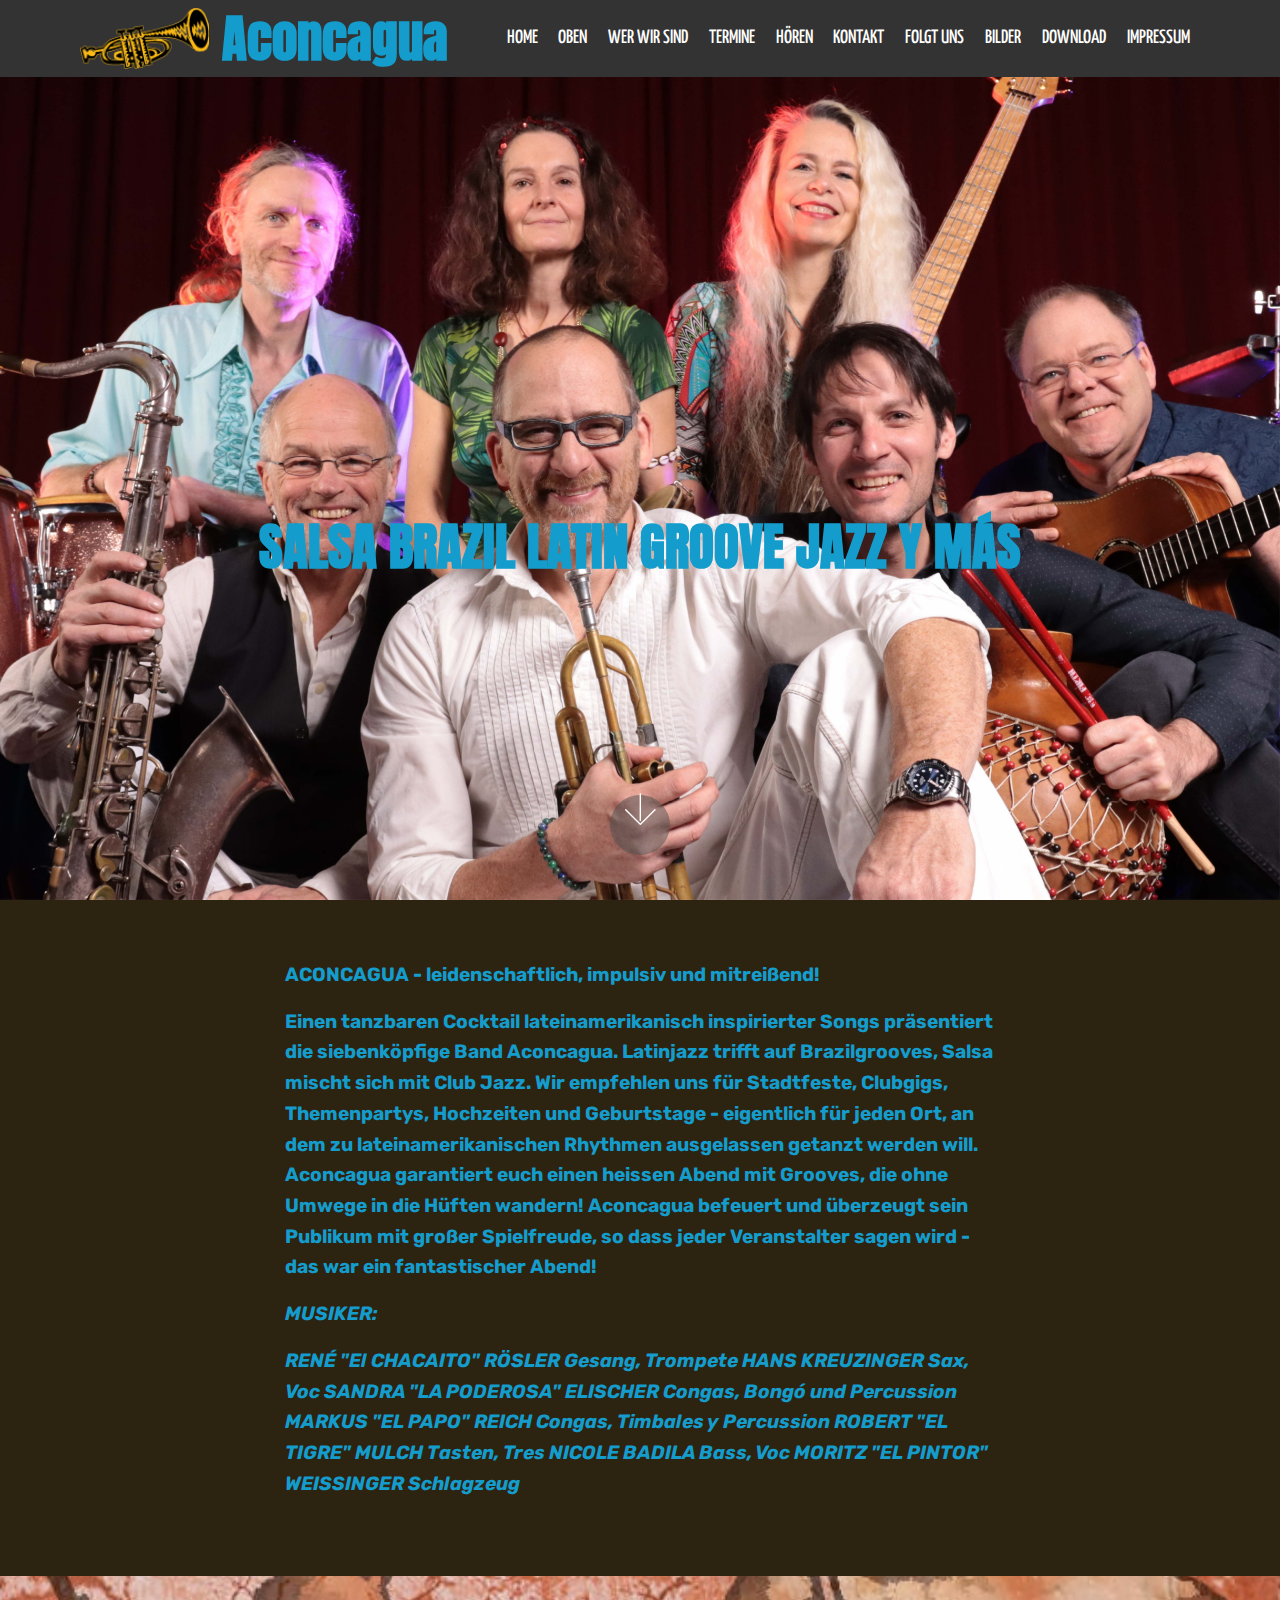
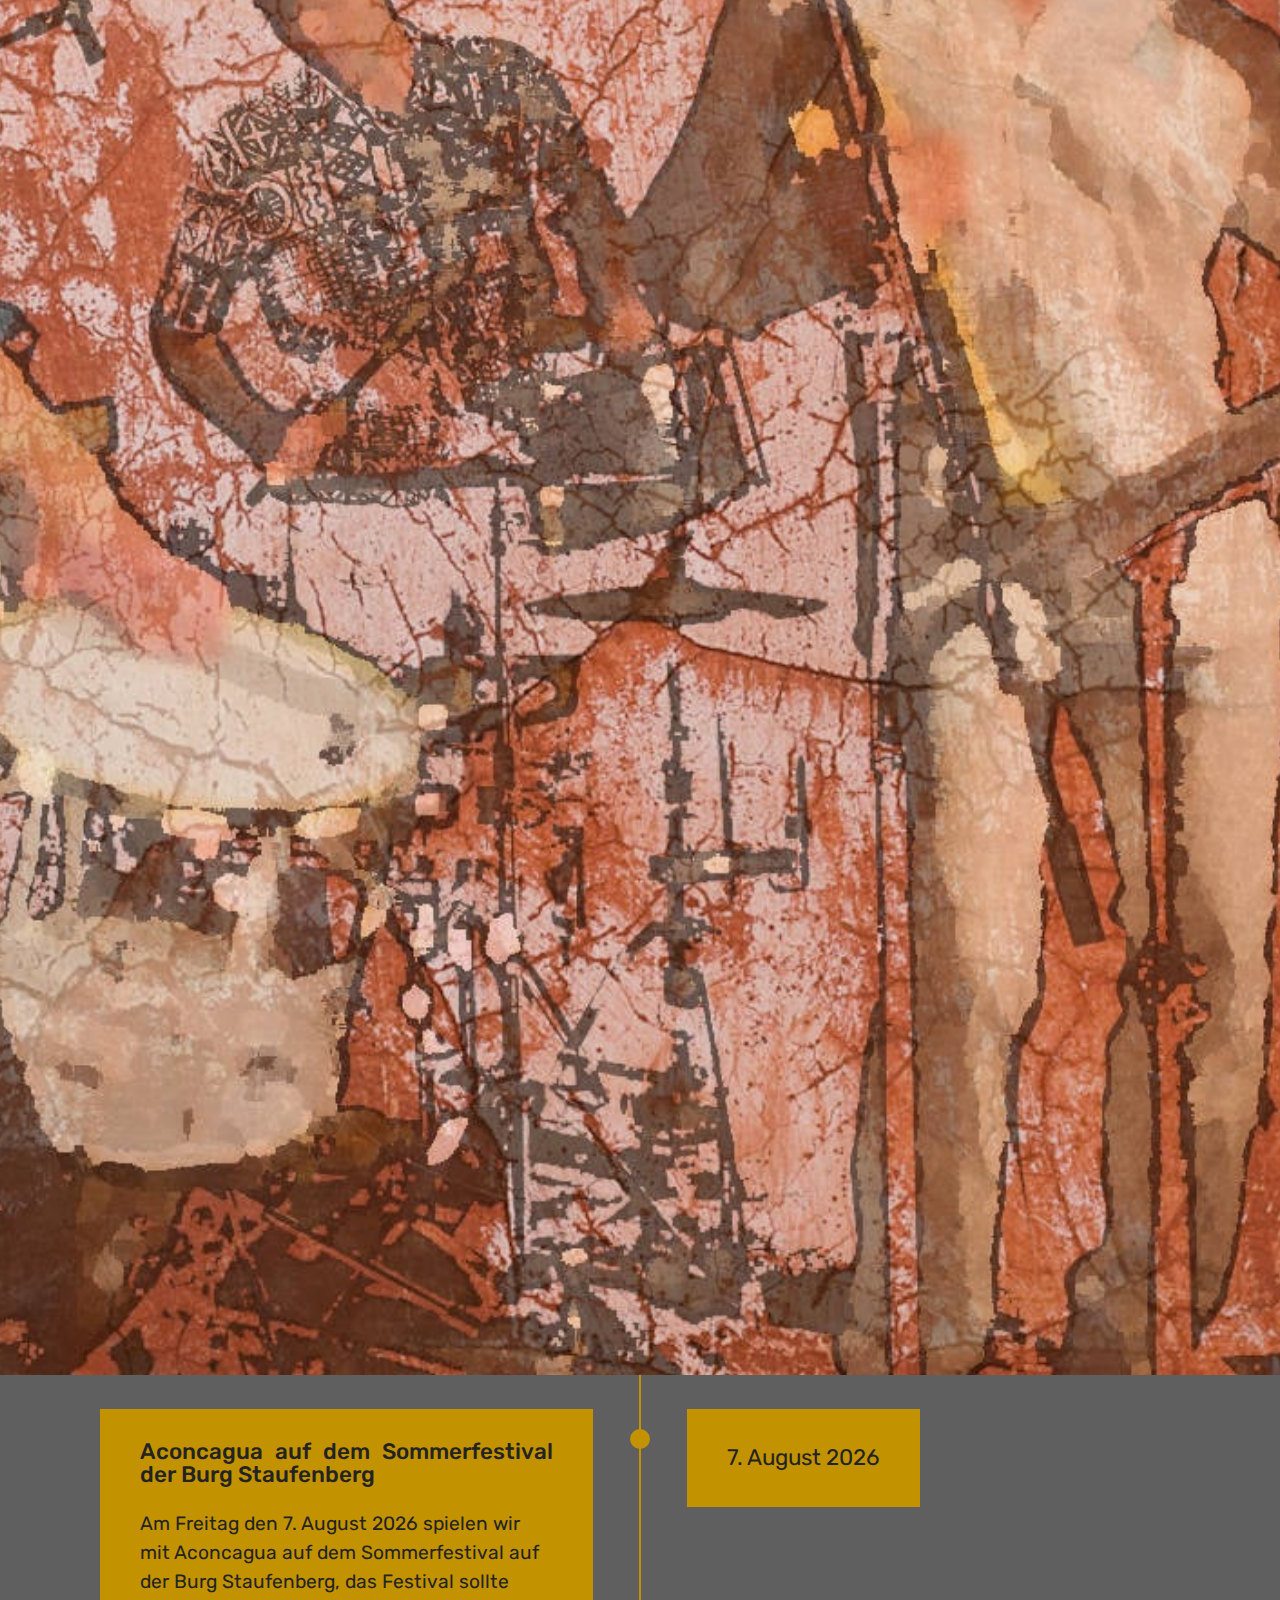
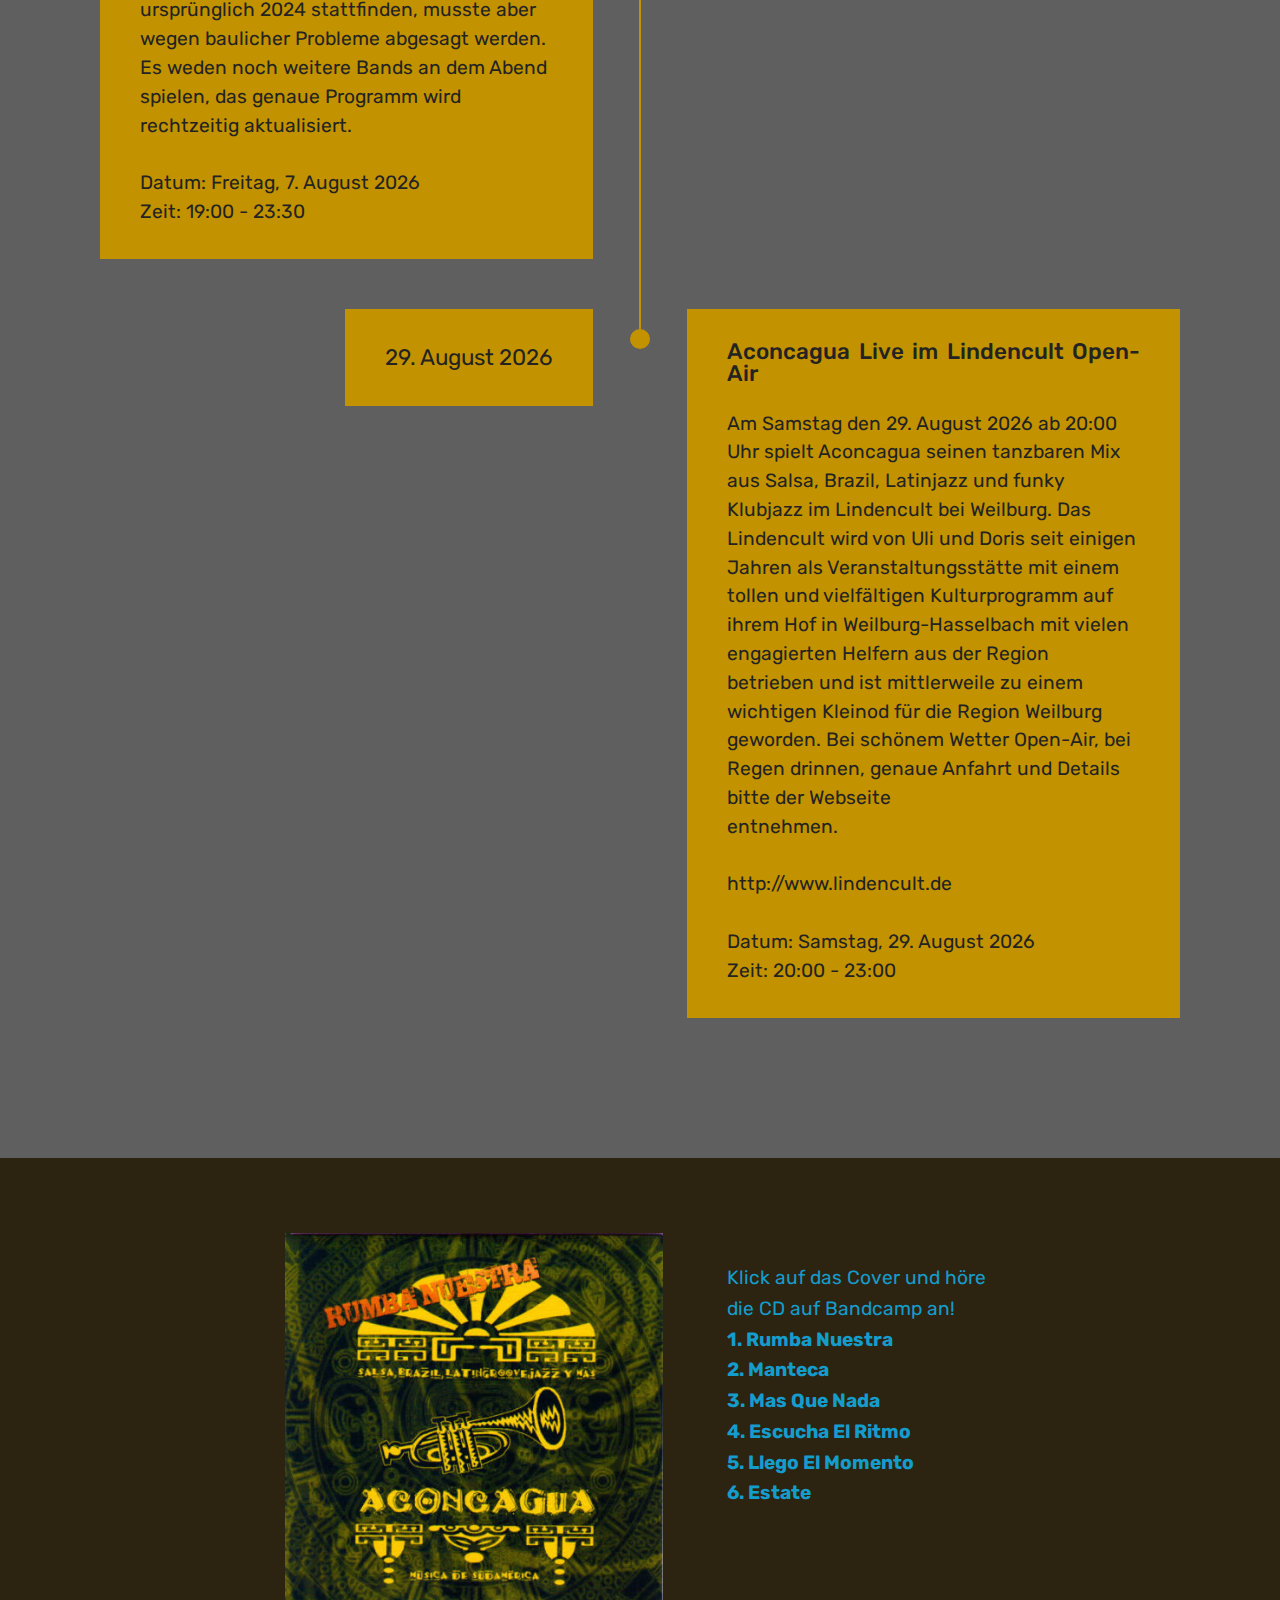
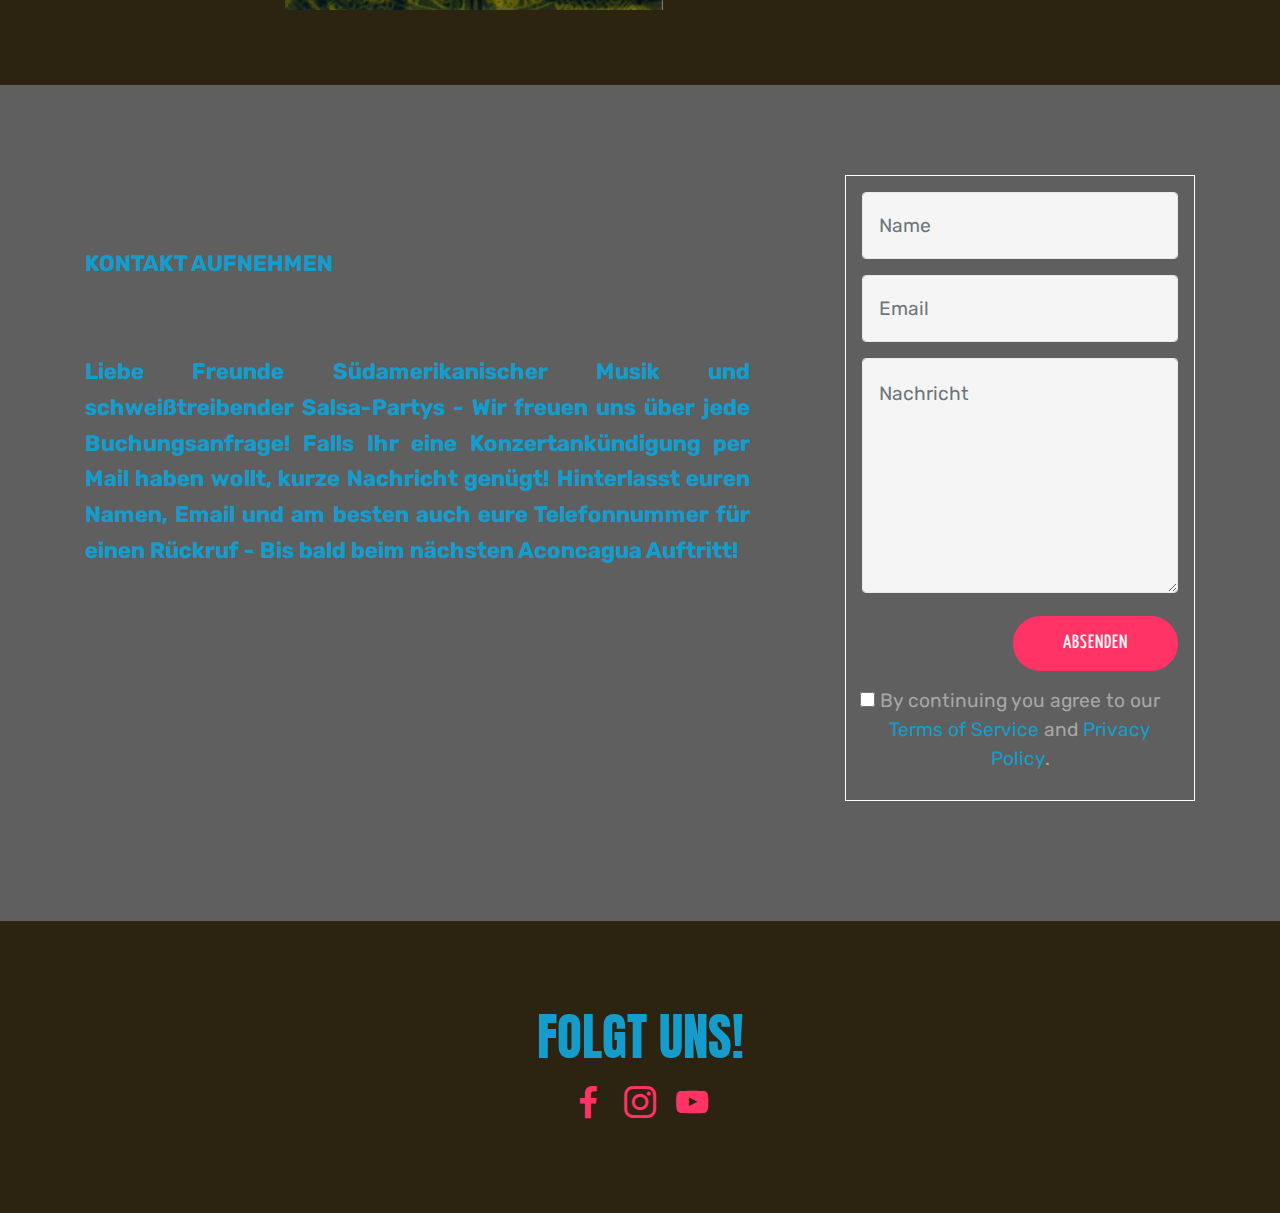
<file: index.html>
<!DOCTYPE html>
<html  >
<head>
  <!-- Site made with Mobirise Website Builder v6.1.12, https://mobirise.com -->
  <meta charset="UTF-8">
  <meta http-equiv="X-UA-Compatible" content="IE=edge">
  <meta name="generator" content="Mobirise v6.1.12, mobirise.com">
  <meta name="viewport" content="width=device-width, initial-scale=1, minimum-scale=1">
  <link rel="shortcut icon" href="assets/images/trumpet-122x57.png" type="image/x-icon">
  <meta name="description" content="">
  
  
  <title>Home</title>
  <link rel="stylesheet" href="assets/web/assets/mobirise-icons/mobirise-icons.css">
  <link rel="stylesheet" href="assets/bootstrap/css/bootstrap.min.css">
  <link rel="stylesheet" href="assets/bootstrap/css/bootstrap-grid.min.css">
  <link rel="stylesheet" href="assets/bootstrap/css/bootstrap-reboot.min.css">
  <link rel="stylesheet" href="assets/web/assets/gdpr-plugin/gdpr-styles.css">
  <link rel="stylesheet" href="assets/tether/tether.min.css">
  <link rel="stylesheet" href="assets/animatecss/animate.min.css">
  <link rel="stylesheet" href="assets/dropdown/css/style.css">
  <link rel="stylesheet" href="assets/socicon/css/styles.css">
  <link rel="stylesheet" href="assets/theme/css/style.css">
  <link rel="preload" href="https://fonts.googleapis.com/css?family=Rubik:300,300i,400,400i,500,500i,700,700i,900,900i&display=swap" as="style" onload="this.onload=null;this.rel='stylesheet'">
  <noscript><link rel="stylesheet" href="https://fonts.googleapis.com/css?family=Rubik:300,300i,400,400i,500,500i,700,700i,900,900i&display=swap"></noscript>
  <link rel="preload" href="https://fonts.googleapis.com/css?family=Anton:400&display=swap" as="style" onload="this.onload=null;this.rel='stylesheet'">
  <noscript><link rel="stylesheet" href="https://fonts.googleapis.com/css?family=Anton:400&display=swap"></noscript>
  <link rel="preload" href="https://fonts.googleapis.com/css?family=Yanone+Kaffeesatz:200,300,400,700&display=swap" as="style" onload="this.onload=null;this.rel='stylesheet'">
  <noscript><link rel="stylesheet" href="https://fonts.googleapis.com/css?family=Yanone+Kaffeesatz:200,300,400,700&display=swap"></noscript>
  <link rel="preload" as="style" href="assets/mobirise/css/mbr-additional.css?v=hvsIg3"><link rel="stylesheet" href="assets/mobirise/css/mbr-additional.css?v=hvsIg3" type="text/css">

  
  
  
</head>
<body>
  
  <section class="menu cid-qMubtvMs9r" once="menu" id="menu1-b">

    

    <nav class="navbar navbar-expand beta-menu navbar-dropdown align-items-center navbar-fixed-top navbar-toggleable-sm">
        <button class="navbar-toggler navbar-toggler-right" type="button" data-toggle="collapse" data-target="#navbarSupportedContent" aria-controls="navbarSupportedContent" aria-expanded="false" aria-label="Toggle navigation">
            <div class="hamburger">
                <span></span>
                <span></span>
                <span></span>
                <span></span>
            </div>
        </button>
        <div class="menu-logo">
            <div class="navbar-brand">
                <span class="navbar-logo">
                    
                         <img src="assets/images/trumpet-122x57.png" alt="Mobirise" title="" style="height: 3.8rem;">
                    
                </span>
                <span class="navbar-caption-wrap"><a class="navbar-caption text-primary display-2" href="index.html">
                        Aconcagua</a></span>
            </div>
        </div>
        <div class="collapse navbar-collapse" id="navbarSupportedContent">
            <ul class="navbar-nav nav-dropdown nav-right" data-app-modern-menu="true"><li class="nav-item"><a class="nav-link link text-white display-4" href="index.html">
                        HOME</a></li><li class="nav-item"><a class="nav-link link text-white display-4" href="#top">OBEN</a></li><li class="nav-item"><a class="nav-link link text-white text-primary display-4" href="index.html#content1-6" aria-expanded="false">
                        WER WIR SIND</a></li><li class="nav-item"><a class="nav-link link text-white text-primary display-4" href="index.html#timeline1-18">TERMINE</a></li><li class="nav-item"><a class="nav-link link text-white text-primary display-4" href="index.html#content6-j">
                        
                        HÖREN</a></li><li class="nav-item">
                    <a class="nav-link link text-white display-4" href="index.html#header15-p">
                        
                        KONTAKT</a>
                </li><li class="nav-item"><a class="nav-link link text-white text-primary display-4" href="index.html#social-buttons2-1a">FOLGT UNS</a></li><li class="nav-item"><a class="nav-link link text-white text-primary display-4" href="page3.html">
                        BILDER</a></li>
                <li class="nav-item">
                    <a class="nav-link link text-white text-primary display-4" href="page1.html">DOWNLOAD</a>
                </li><li class="nav-item"><a class="nav-link link text-white text-primary display-4" href="page2.html">IMPRESSUM</a></li></ul>
            
        </div>
    </nav>
</section>

<section class="cid-qMtMaFhWac mbr-fullscreen mbr-parallax-background" id="header2-2">

    

    

    <div class="container align-center">
        <div class="row justify-content-md-center">
            <div class="mbr-white col-md-10">
                <h1 class="mbr-section-title mbr-bold pb-3 mbr-fonts-style display-1"><br><br><br><br><br></h1>
                
                <p class="mbr-text pb-3 mbr-fonts-style display-2"><br><br><strong><br></strong><strong><br>SALSA BRAZIL LATIN GROOVE JAZZ Y MÁS</strong><br><br><br></p>
                
            </div>
        </div>
    </div>
    <div class="mbr-arrow hidden-sm-down" aria-hidden="true">
        <a href="#next">
            <i class="mbri-down mbr-iconfont"></i>
        </a>
    </div>
</section>

<section class="mbr-section article content1 cid-qMu6p1QUyb" id="content1-6">
    
     

    <div class="container">
        <div class="media-container-row">
            <div class="mbr-text col-12 col-md-8 mbr-fonts-style display-7"><p><strong>ACONCAGUA - leidenschaftlich, impulsiv und mitreißend!</strong></p><p><strong>Einen tanzbaren Cocktail lateinamerikanisch inspirierter Songs präsentiert die siebenköpfige Band Aconcagua. Latinjazz trifft auf Brazilgrooves, Salsa mischt sich mit Club Jazz. Wir empfehlen uns für Stadtfeste, Clubgigs, Themenpartys, Hochzeiten und Geburtstage - eigentlich für jeden Ort, an dem zu lateinamerikanischen Rhythmen ausgelassen getanzt werden will. Aconcagua garantiert euch einen heissen Abend mit Grooves, die ohne Umwege in die Hüften wandern! Aconcagua befeuert und überzeugt sein Publikum mit großer Spielfreude, so dass jeder Veranstalter sagen wird - das war ein fantastischer Abend!&nbsp;</strong></p><p><strong><em>MUSIKER:
</em></strong></p><p><strong><em>RENÉ "El CHACAITO" RÖSLER Gesang, Trompete HANS KREUZINGER Sax, Voc SANDRA "LA PODEROSA" ELISCHER Congas, Bongó und Percussion MARKUS "EL PAPO" REICH Congas, Timbales y Percussion ROBERT "EL TIGRE" MULCH Tasten, Tres NICOLE BADILA Bass, Voc MORITZ "EL PINTOR" WEISSINGER  Schlagzeug</em></strong></p><p><strong>
</strong></p></div>
        </div>
    </div>
</section>

<section class="timeline1 cid-vbuvSzjCWA mbr-parallax-background" id="timeline1-18">

    

    <div class="mbr-overlay" style="opacity: 0.6; background-color: rgb(0, 0, 0);">
    </div>

    <div class="container align-center">
        <h4 class="mbr-section-title pb-3 mbr-fonts-style display-2">
            UNSERE NÄCHSTEN TERMINE</h4>
        

        <div class="container timelines-container" mbri-timelines="">
            <!--1-->
            <div class="row timeline-element reverse separline">
                 <div class="timeline-date-panel col-xs-12 col-md-6  align-left">         
                    <div class="time-line-date-content">
                        <p class="mbr-timeline-date mbr-fonts-style display-5">
                            18. April 2026</p>
                    </div>
                </div>
           <span class="iconBackground"></span>
            <div class="col-xs-12 col-md-6 align-right">
                <div class="timeline-text-content">
                    <h4 class="mbr-timeline-title pb-3 mbr-fonts-style display-5">Aconcagua im Franzis Live es wird heiß!!</h4>
                    <p class="mbr-timeline-text mbr-fonts-style display-7">Am Samstag den 18. April ab 20:00 Uhr gastiert Aconcagua mit feinstem Salsa- Brazil und Klubjazz im Franzis in Wetzlar. Es wird heiß, tanzbar, in einem der schönsten Clubs in Mittelhessen, ihr seid nah dran. Checkt die Tickets hier:https://franzis-wetzlar.de/<br>
<br>Datum: Samstag, 18. April 2026<br>Zeit: 20:00 - 22:30</p>
                 </div>
            </div>
            </div>
            <!--2-->
            <div class="row timeline-element separline">
                <div class="timeline-date-panel col-xs-12 col-md-6 align-right">
                    <div class="time-line-date-content">
                        <p class="mbr-timeline-date mbr-fonts-style display-5">
                            29. Mai 2026</p>
                    </div>
                </div>
                <span class="iconBackground"></span>
                <div class="col-xs-12 col-md-6 align-left ">
                    <div class="timeline-text-content">
                        <h4 class="mbr-timeline-title pb-3 mbr-fonts-style display-5">Aconcagua im Musikzentrum Gießen in der Reihe der Jazz-Ini Gießen</h4>
                        <p class="mbr-timeline-text mbr-fonts-style display-7">Am Freitag den 29. Mai ab 20:00 Uhr ist die siebenköpfige Band Aconcagua zu Gast im Musikzentrum Mittelhessen, veranstaltet von der Jazz-Initiative in Gießen, die jedes Jahr ein schönes Programm mit zahlreichen Konzerten durchführt-<br> <br>https://jazz-ini-giessen.de/<br> <br>Für das Konzert hat die Band den überregional bekannten Posaunisten Andreas Jammin als special Guest eingeladen. das wird phatt und groovig, schnallt euch an. Tickets gibt es über das Musikzentrum Mittelhessen<br> <br>https://musikzentrum-mittelhessen.de/veranstaltungen/<br>
<br>Datum: Freitag, 29. Mai 2026Zeit: 20:00 - 22:30</p>
                    </div>
                </div>
            </div>
            <!--3-->
            <div class="row timeline-element reverse separline">
                <div class="timeline-date-panel col-xs-12 col-md-6  align-left">
                    <div class="time-line-date-content">
                        <p class="mbr-timeline-date mbr-fonts-style display-5">
                            7. August 2026</p>
                    </div>
                </div>
                <span class="iconBackground"></span>
                <div class="col-xs-12 col-md-6 align-right">
                    <div class="timeline-text-content">
                        <h4 class="mbr-timeline-title pb-3 mbr-fonts-style display-5">Aconcagua auf dem Sommerfestival der Burg Staufenberg</h4>      
                        <p class="mbr-timeline-text mbr-fonts-style display-7">Am Freitag den 7. August 2026 spielen wir mit Aconcagua auf dem Sommerfestival auf der Burg Staufenberg, das Festival sollte ursprünglich 2024 stattfinden, musste aber wegen baulicher Probleme abgesagt werden. Es weden noch weitere Bands an dem Abend spielen, das genaue Programm wird rechtzeitig aktualisiert.<br>
<br>Datum: Freitag, 7. August 2026<br>Zeit: 19:00 - 23:30</p>
                    </div>
                </div>
            </div>
            <!--4-->
            <div class="row timeline-element ">
                <div class="timeline-date-panel col-xs-12 col-md-6 align-right">
                    <div class="time-line-date-content">
                        <p class="mbr-timeline-date mbr-fonts-style display-5">
                            29. August 2026</p>
                    </div>
                </div>
                <span class="iconBackground"></span>
                <div class="col-xs-12 col-md-6 align-left ">
                    <div class="timeline-text-content">
                        <h4 class="mbr-timeline-title pb-3 mbr-fonts-style display-5">Aconcagua Live im Lindencult Open-Air</h4>
                        <p class="mbr-timeline-text mbr-fonts-style display-7">Am Samstag den 29. August 2026 ab 20:00 Uhr spielt Aconcagua seinen tanzbaren Mix aus Salsa, Brazil, Latinjazz und funky Klubjazz im Lindencult bei Weilburg. Das Lindencult wird von Uli und Doris seit einigen Jahren als Veranstaltungsstätte mit einem tollen und vielfältigen Kulturprogramm auf ihrem Hof in Weilburg-Hasselbach mit vielen engagierten Helfern aus der Region betrieben und ist mittlerweile zu einem wichtigen Kleinod für die Region Weilburg geworden. Bei schönem Wetter Open-Air, bei Regen drinnen, genaue Anfahrt und Details bitte der Webseite<br> entnehmen. <br><br> http://www.lindencult.de&nbsp;<br><br>Datum: Samstag, 29. August 2026<br>Zeit: 20:00 - 23:00</p>
                    </div>
                </div>
            </div>
            <!--5-->
            
            <!--6-->
            
            <!--7-->
            
            <!--8-->
            
            <!--9-->
            
            <!--10-->
            
            <!--11-->
            
            <!--12-->
            
        </div>
    </div>
</section>

<section class="mbr-section content6 cid-qMum9BmaZc" id="content6-j">
    
     
    
    <div class="container">
        <div class="media-container-row">
            <div class="col-12 col-md-8">
                <div class="media-container-row">
                    <div class="mbr-figure" style="width: 150%;">
                      <a href="https://aconcaguamusic.bandcamp.com/album/rumba-nuestra" target="_blank"><img src="assets/images/acon-cd-436x436.jpg" alt="Aconcagua" title="Rumba Nuestra"></a>  
                    </div>
                    <div class="media-content">
                        <div class="mbr-section-text">
                            <p class="mbr-text mb-0 mbr-fonts-style display-7"><strong><br></strong>Klick auf das Cover und höre die CD auf Bandcamp an!<br><strong>1. Rumba Nuestra</strong><br><strong>2. Manteca</strong><br><strong>3. Mas Que Nada</strong><br><strong>4. Escucha El Ritmo</strong><br><strong>5. Llego El Momento</strong><br><strong>6. Estate</strong></p>
                        </div>
                    </div>
                </div>
            </div>
        </div>
    </div>
</section>

<section class="cid-qMuWQHbtCc mbr-parallax-background" id="header15-p">

    

    <div class="mbr-overlay" style="opacity: 0.6; background-color: rgb(0, 0, 0);"></div>

    <div class="container align-right">
<div class="row">
    <div class="mbr-white col-lg-8 col-md-7 content-container">
        
        <p class="mbr-text pb-3 mbr-fonts-style display-5"><br>
<br><strong>KONTAKT AUFNEHMEN<br><br><br>Liebe Freunde Südamerikanischer Musik und schweißtreibender Salsa-Partys - Wir freuen uns über jede Buchungsanfrage! Falls Ihr eine Konzertankündigung per Mail haben wollt, kurze Nachricht genügt! Hinterlasst euren Namen, Email und am besten auch eure Telefonnummer für einen Rückruf - Bis bald beim nächsten Aconcagua Auftritt!</strong></p>
    </div>
    <div class="col-lg-4 col-md-5">
    <div class="form-container">
        <div class="media-container-column" data-form-type="formoid">
            <div data-form-alert="" hidden="" class="align-center">Danke, die Nachricht wurde weiter geleitet!</div>
            <form class="mbr-form" action="https://mobirise.eu/" method="post" data-form-title="Mobirise Form"><input type="hidden" name="email" data-form-email="true" value="kLqQ9p5URcVkp3Av3+NgdNCKUjqMQx2nKKhSh+FEPSM+TACDVzba0M0sMRjvYPaVuGW9nrhR4WU1+B36FkQrROVcouOjBbkRrGKGlHo8g/cTZkSYkx3+M59kQ3Q0Q7Wl">
                <div data-for="name">
                    <div class="form-group">
                        <input type="text" class="form-control px-3" name="name" data-form-field="Name" placeholder="Name" required="" id="name-header15-p">
                    </div>
                </div>
                <div data-for="email">
                    <div class="form-group">
                        <input type="email" class="form-control px-3" name="email" data-form-field="Email" placeholder="Email" required="" id="email-header15-p">
                    </div>
                </div>
                
                <div class="form-group" data-for="message">
                    <textarea type="text" class="form-control px-3" name="message" rows="7" placeholder="Nachricht" data-form-field="Message" id="message-header15-p"></textarea>
                </div>
                <span class="input-group-btn"><button href="" type="submit" class="btn btn-secondary btn-form display-4">ABSENDEN</button></span>
            <span class="gdpr-block">
<label>
<span class="textGDPR display-7" style="color: #a7a7a7"><input type="checkbox" name="gdpr" id="gdpr-header15-p" required="">By continuing you agree to our <a style="color: #149dcc; text-decoration: none;" href="terms.html">Terms of Service</a> and <a style="color: #149dcc; text-decoration: none;" href="policy.html">Privacy Policy</a>.</span>
</label>
</span></form>
        </div>
    </div>
    </div>
</div>
    </div>
    
</section>

<section class="cid-vbuA6xgeqt" id="social-buttons2-1a">

    

    

    <div class="container">
        <div class="media-container-row">
            <div class="col-md-8 align-center">
                <h2 class="pb-3 mbr-fonts-style display-2">
                    FOLGT UNS!
                </h2>
                <div class="social-list pl-0 mb-0">
                    <a href="https://www.facebook.com/people/Aconcagua/100063354511932/#" target="_blank">
                        <span class="px-2 mbr-iconfont mbr-iconfont-social socicon-facebook socicon"></span>
                    </a>
                    <a href="https://www.instagram.com/renerosler/" target="_blank">
                        <span class="px-2 socicon-instagram socicon mbr-iconfont mbr-iconfont-social"></span>
                    </a>
                    <a href="http://www.youtube.com/@Aconcagua-music" target="_blank">
                        <span class="px-2 mbr-iconfont mbr-iconfont-social socicon-youtube socicon"></span>
                    </a>
                </div>
            </div>
        </div>
    </div>
</section><script src="assets/popper/popper.min.js"></script>  <script src="assets/web/assets/jquery/jquery.min.js"></script>  <script src="assets/bootstrap/js/bootstrap.min.js"></script>  <script src="assets/tether/tether.min.js"></script>  <script src="assets/smoothscroll/smooth-scroll.js"></script>  <script src="assets/viewportchecker/jquery.viewportchecker.js"></script>  <script src="assets/dropdown/js/nav-dropdown.js"></script>  <script src="assets/dropdown/js/navbar-dropdown.js"></script>  <script src="assets/touchswipe/jquery.touch-swipe.min.js"></script>  <script src="assets/parallax/jarallax.min.js"></script>  <script src="assets/sociallikes/social-likes.js"></script>  <script src="assets/theme/js/script.js?v=3"></script>  <script src="assets/formoid/formoid.min.js"></script>  
  
  
 
    <input name="animation" type="hidden">
    <script>
      // Warte bis jQuery UND jarallax geladen sind
      function initParallax() {
        if (typeof jQuery === 'undefined' || typeof jarallax === 'undefined') {
          setTimeout(initParallax, 100);
          return;
        }
        var els = document.querySelectorAll('.mbr-parallax-background');
        if (!els.length) return;
        els.forEach(function(el) {
          // Zerstöre alte Instanz falls vorhanden
          if (el.jarallax) {
            try { jarallax(el, 'destroy'); } catch(e) {}
          }
          // Neu initialisieren
          jarallax(el, { speed: 0.6 });
        });
      }
      window.addEventListener('load', function() {
        setTimeout(initParallax, 200);
      });
    </script>
  </body>
</html>
</file>
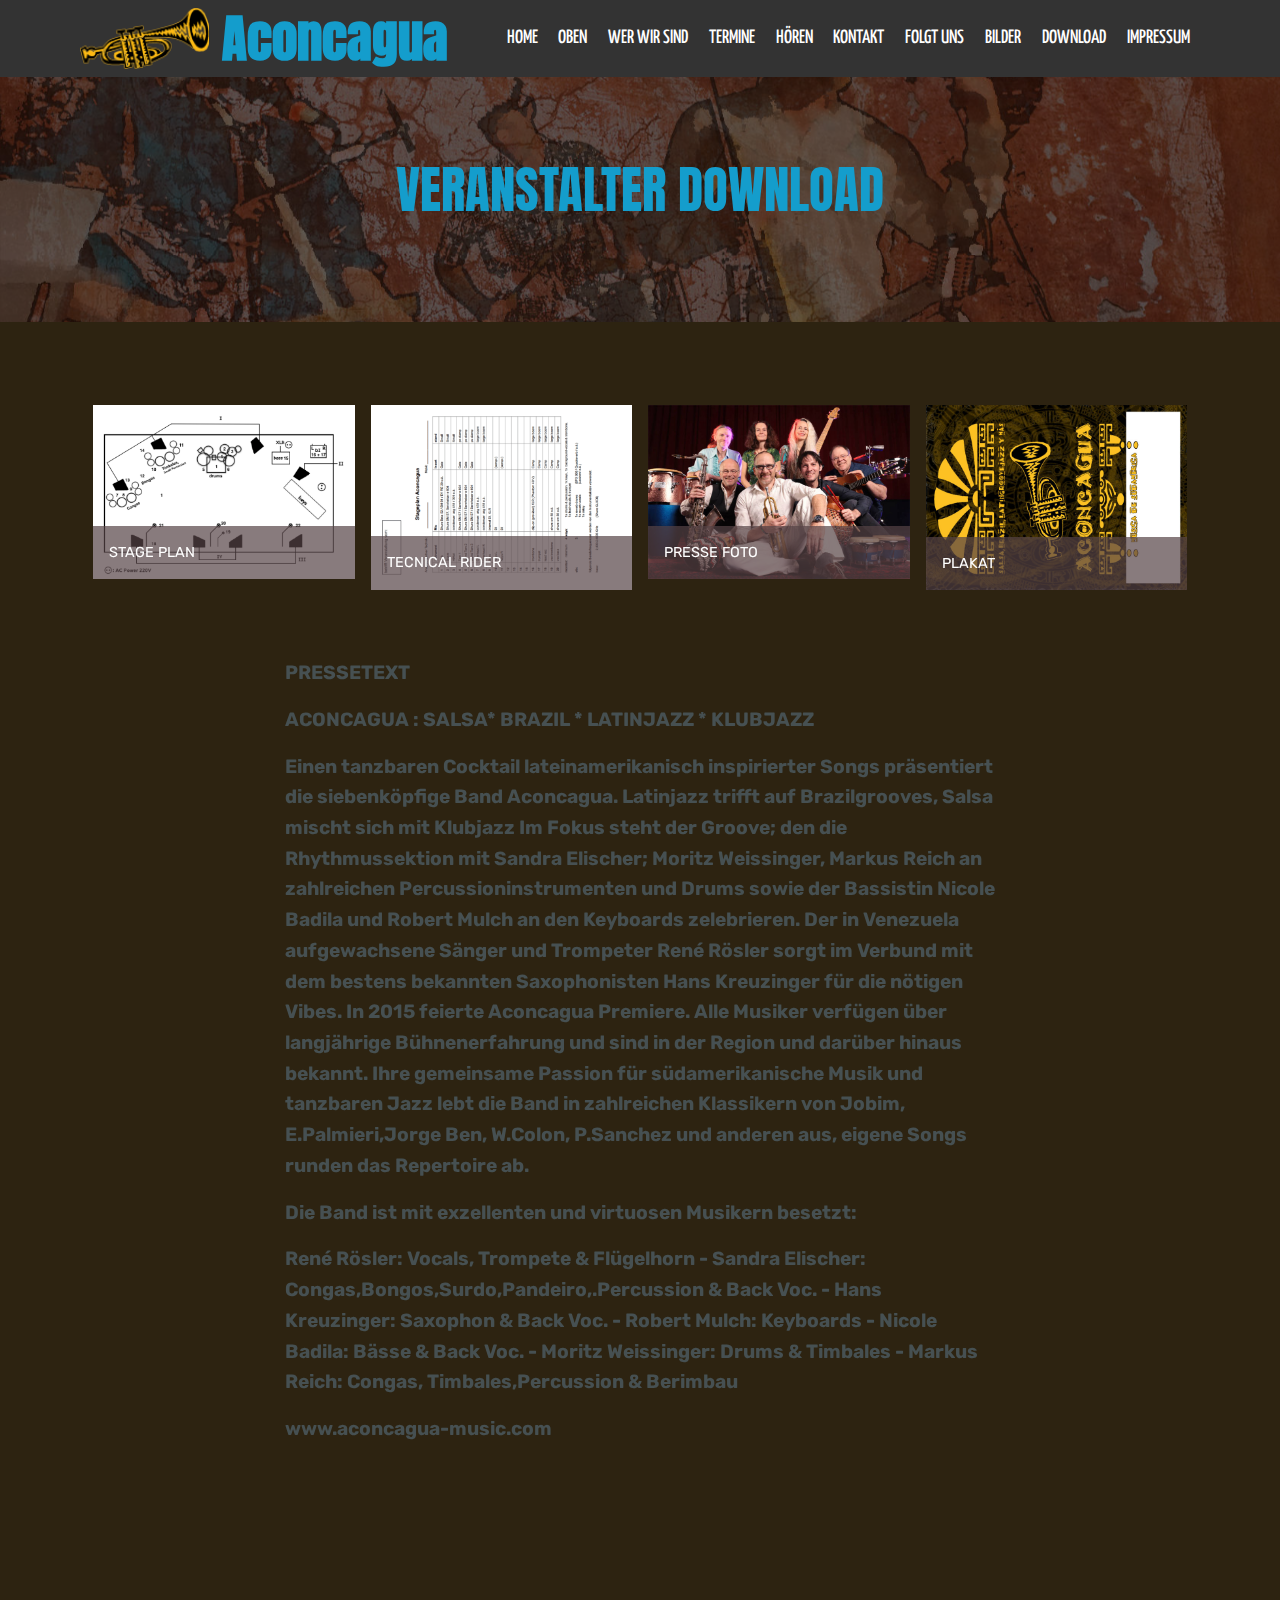
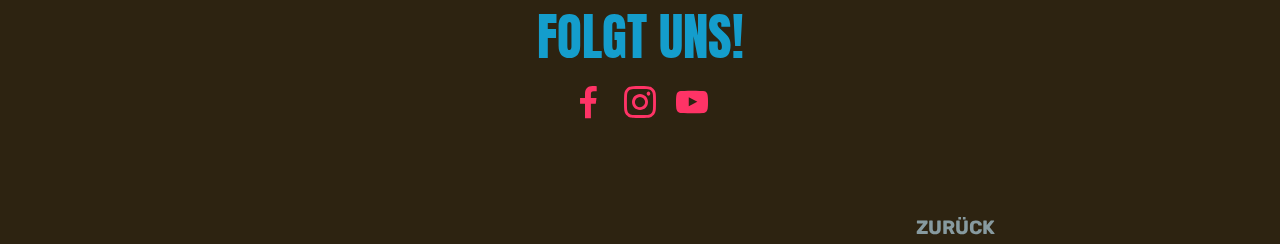
<file: page1.html>
<!DOCTYPE html>
<html  >
<head>
  <!-- Site made with Mobirise Website Builder v6.1.12, https://mobirise.com -->
  <meta charset="UTF-8">
  <meta http-equiv="X-UA-Compatible" content="IE=edge">
  <meta name="generator" content="Mobirise v6.1.12, mobirise.com">
  <meta name="viewport" content="width=device-width, initial-scale=1, minimum-scale=1">
  <link rel="shortcut icon" href="assets/images/trumpet-122x57.png" type="image/x-icon">
  <meta name="description" content="Web Page Generator Description">
  
  
  <title>Download</title>
  <link rel="stylesheet" href="assets/web/assets/mobirise-icons/mobirise-icons.css">
  <link rel="stylesheet" href="assets/bootstrap/css/bootstrap.min.css">
  <link rel="stylesheet" href="assets/bootstrap/css/bootstrap-grid.min.css">
  <link rel="stylesheet" href="assets/bootstrap/css/bootstrap-reboot.min.css">
  <link rel="stylesheet" href="assets/web/assets/gdpr-plugin/gdpr-styles.css">
  <link rel="stylesheet" href="assets/tether/tether.min.css">
  <link rel="stylesheet" href="assets/animatecss/animate.min.css">
  <link rel="stylesheet" href="assets/dropdown/css/style.css">
  <link rel="stylesheet" href="assets/socicon/css/styles.css">
  <link rel="stylesheet" href="assets/theme/css/style.css">
  <link rel="stylesheet" href="assets/gallery/style.css">
  <link rel="preload" href="https://fonts.googleapis.com/css?family=Rubik:300,300i,400,400i,500,500i,700,700i,900,900i&display=swap" as="style" onload="this.onload=null;this.rel='stylesheet'">
  <noscript><link rel="stylesheet" href="https://fonts.googleapis.com/css?family=Rubik:300,300i,400,400i,500,500i,700,700i,900,900i&display=swap"></noscript>
  <link rel="preload" href="https://fonts.googleapis.com/css?family=Anton:400&display=swap" as="style" onload="this.onload=null;this.rel='stylesheet'">
  <noscript><link rel="stylesheet" href="https://fonts.googleapis.com/css?family=Anton:400&display=swap"></noscript>
  <link rel="preload" href="https://fonts.googleapis.com/css?family=Yanone+Kaffeesatz:200,300,400,700&display=swap" as="style" onload="this.onload=null;this.rel='stylesheet'">
  <noscript><link rel="stylesheet" href="https://fonts.googleapis.com/css?family=Yanone+Kaffeesatz:200,300,400,700&display=swap"></noscript>
  <link rel="preload" as="style" href="assets/mobirise/css/mbr-additional.css?v=xv6XXA"><link rel="stylesheet" href="assets/mobirise/css/mbr-additional.css?v=xv6XXA" type="text/css">

  
  
  
</head>
<body>
  
  <section class="menu cid-qMubtvMs9r" once="menu" id="menu1-y">

    

    <nav class="navbar navbar-expand beta-menu navbar-dropdown align-items-center navbar-fixed-top navbar-toggleable-sm">
        <button class="navbar-toggler navbar-toggler-right" type="button" data-toggle="collapse" data-target="#navbarSupportedContent" aria-controls="navbarSupportedContent" aria-expanded="false" aria-label="Toggle navigation">
            <div class="hamburger">
                <span></span>
                <span></span>
                <span></span>
                <span></span>
            </div>
        </button>
        <div class="menu-logo">
            <div class="navbar-brand">
                <span class="navbar-logo">
                    
                         <img src="assets/images/trumpet-122x57.png" alt="Mobirise" title="" style="height: 3.8rem;">
                    
                </span>
                <span class="navbar-caption-wrap"><a class="navbar-caption text-primary display-2" href="index.html">
                        Aconcagua</a></span>
            </div>
        </div>
        <div class="collapse navbar-collapse" id="navbarSupportedContent">
            <ul class="navbar-nav nav-dropdown nav-right" data-app-modern-menu="true"><li class="nav-item"><a class="nav-link link text-white display-4" href="index.html">
                        HOME</a></li><li class="nav-item"><a class="nav-link link text-white display-4" href="#top">OBEN</a></li><li class="nav-item"><a class="nav-link link text-white text-primary display-4" href="index.html#content1-6" aria-expanded="false">
                        WER WIR SIND</a></li><li class="nav-item"><a class="nav-link link text-white text-primary display-4" href="index.html#timeline1-18">TERMINE</a></li><li class="nav-item"><a class="nav-link link text-white text-primary display-4" href="index.html#content6-j">
                        
                        HÖREN</a></li><li class="nav-item">
                    <a class="nav-link link text-white display-4" href="index.html#header15-p">
                        
                        KONTAKT</a>
                </li><li class="nav-item"><a class="nav-link link text-white text-primary display-4" href="index.html#social-buttons2-1a">FOLGT UNS</a></li><li class="nav-item"><a class="nav-link link text-white text-primary display-4" href="page3.html">
                        BILDER</a></li>
                <li class="nav-item">
                    <a class="nav-link link text-white text-primary display-4" href="page1.html">DOWNLOAD</a>
                </li><li class="nav-item"><a class="nav-link link text-white text-primary display-4" href="page2.html">IMPRESSUM</a></li></ul>
            
        </div>
    </nav>
</section>

<section class="mbr-section content5 cid-qMJAxRnqkS mbr-parallax-background" id="content5-14">

    

    <div class="mbr-overlay" style="opacity: 0.6; background-color: rgb(0, 0, 0);">
    </div>

    <div class="container">
        <div class="media-container-row">
            <div class="title col-12 col-md-8">
                
                <h3 class="mbr-section-subtitle align-center mbr-light mbr-white pb-3 mbr-fonts-style display-2">
                    <br>VERANSTALTER DOWNLOAD</h3>
                
                
            </div>
        </div>
    </div>
</section>

<section class="mbr-gallery mbr-slider-carousel cid-qMJu6jMhL5" id="gallery1-11">

    

    <div class="container">
        <div><!-- Filter --><!-- Gallery --><div class="mbr-gallery-row"><div class="mbr-gallery-layout-default"><div><div><div class="mbr-gallery-item mbr-gallery-item--p1" data-video-url="false" data-tags="Awesome"><div href="#lb-gallery1-11" data-slide-to="0" data-bs-slide-to="0" data-toggle="modal" data-bs-toggle="modal"><img src="assets/images/stageplan-812x542-800x533-800x533.png" alt=""><span class="icon-focus"></span><span class="mbr-gallery-title mbr-fonts-style display-7">STAGE PLAN</span></div></div><div class="mbr-gallery-item mbr-gallery-item--p1" data-video-url="false" data-tags="Responsive"><div href="#lb-gallery1-11" data-slide-to="1" data-bs-slide-to="1" data-toggle="modal" data-bs-toggle="modal"><img src="assets/images/stageplan-2-914x645-800x565.png" alt=""><span class="icon-focus"></span><span class="mbr-gallery-title mbr-fonts-style display-7">TECNICAL RIDER</span></div></div><div class="mbr-gallery-item mbr-gallery-item--p1" data-video-url="false" data-tags="Creative"><div href="#lb-gallery1-11" data-slide-to="2" data-bs-slide-to="2" data-toggle="modal" data-bs-toggle="modal"><img src="assets/images/untitled-1-900x600-800x533.jpg" alt=""><span class="icon-focus"></span><span class="mbr-gallery-title mbr-fonts-style display-7">PRESSE FOTO</span></div></div><div class="mbr-gallery-item mbr-gallery-item--p1" data-video-url="false" data-tags="Creative"><div href="#lb-gallery1-11" data-slide-to="3" data-bs-slide-to="3" data-toggle="modal" data-bs-toggle="modal"><img src="assets/images/aconcagua-dina3-300dpi-8bit-2000x1414-800x566.jpg" alt=""><span class="icon-focus"></span><span class="mbr-gallery-title mbr-fonts-style display-7">PLAKAT</span></div></div></div></div><div class="clearfix"></div></div></div><!-- Lightbox --><div data-app-prevent-settings="" class="mbr-slider modal fade carousel slide" tabindex="-1" data-keyboard="true" data-bs-keyboard="true" data-interval="false" data-bs-interval="false" id="lb-gallery1-11"><div class="modal-dialog"><div class="modal-content"><div class="modal-body"><div class="carousel-inner"><div class="carousel-item"><img src="assets/images/stageplan-812x542-800x533.png" alt=""></div><div class="carousel-item"><img src="assets/images/stageplan-2-914x645.png" alt=""></div><div class="carousel-item"><img src="assets/images/untitled-1-900x600.jpg" alt=""></div><div class="carousel-item active"><img src="assets/images/aconcagua-dina3-300dpi-8bit-2000x1414.jpg" alt=""></div></div><a class="carousel-control carousel-control-prev" role="button" data-slide="prev" data-bs-slide="prev" href="#lb-gallery1-11"><span class="mbri-left mbr-iconfont" aria-hidden="true"></span><span class="sr-only visually-hidden">Previous</span></a><a class="carousel-control carousel-control-next" role="button" data-slide="next" data-bs-slide="next" href="#lb-gallery1-11"><span class="mbri-right mbr-iconfont" aria-hidden="true"></span><span class="sr-only visually-hidden">Next</span></a><a class="close" href="#" role="button" data-dismiss="modal" data-bs-dismiss="modal"><span class="sr-only visually-hidden">Close</span></a></div></div></div></div></div>
    </div>

</section>

<section class="mbr-section article content1 cid-qMJr492wtY" id="content1-10">
    
     

    <div class="container">
        <div class="media-container-row">
            <div class="mbr-text col-12 col-md-8 mbr-fonts-style display-7"><p>
                <strong>PRESSETEXT</strong></p><p><strong style="font-size: 1.2rem;">ACONCAGUA : SALSA* BRAZIL * LATINJAZZ * KLUBJAZZ</strong><br></p><p><strong style="font-size: 1.2rem;">Einen tanzbaren Cocktail lateinamerikanisch inspirierter Songs&nbsp;</strong><strong style="font-size: 1.2rem;">präsentiert die siebenköpfige Band Aconcagua.&nbsp;</strong><strong style="font-size: 1.2rem;">Latinjazz trifft auf Brazilgrooves, Salsa mischt sich mit Klubjazz&nbsp;</strong><strong style="font-size: 1.2rem;">Im Fokus steht der Groove; den die Rhythmussektion mit Sandra Elischer;&nbsp;</strong><strong style="font-size: 1.2rem;">Moritz Weissinger, Markus Reich an zahlreichen Percussioninstrumenten und&nbsp;</strong><strong style="font-size: 1.2rem;">Drums sowie der Bassistin Nicole Badila und Robert Mulch an den Keyboards&nbsp;</strong><strong style="font-size: 1.2rem;">zelebrieren. Der in Venezuela aufgewachsene Sänger und Trompeter René Rösler&nbsp;</strong><strong style="font-size: 1.2rem;">sorgt im Verbund mit dem bestens bekannten Saxophonisten Hans Kreuzinger&nbsp;</strong><strong style="font-size: 1.2rem;">für die nötigen Vibes.&nbsp;</strong><strong style="font-size: 1.2rem;">In 2015 feierte Aconcagua Premiere.&nbsp;</strong><strong style="font-size: 1.2rem;">Alle Musiker verfügen über langjährige Bühnenerfahrung und sind in der Region und darüber hinaus bekannt. Ihre gemeinsame Passion für südamerikanische Musik und tanzbaren Jazz lebt die Band in zahlreichen Klassikern von Jobim, E.Palmieri,Jorge Ben, W.Colon, P.Sanchez und anderen aus, eigene Songs runden das Repertoire ab.</strong><br></p><p><strong>Die Band ist mit exzellenten und virtuosen Musikern besetzt:</strong></p><p><strong style="font-size: 1.2rem;">René Rösler: Vocals, Trompete &amp; Flügelhorn -&nbsp;</strong><strong style="font-size: 1.2rem;">Sandra Elischer: Congas,Bongos,Surdo,Pandeiro,.Percussion &amp; Back Voc. -&nbsp;</strong><strong style="font-size: 1.2rem;">Hans Kreuzinger: Saxophon &amp; Back Voc. -&nbsp;</strong><strong style="font-size: 1.2rem;">Robert Mulch: Keyboards -&nbsp;</strong><strong style="font-size: 1.2rem;">Nicole Badila: Bässe &amp; Back Voc. -&nbsp;</strong><strong style="font-size: 1.2rem;">Moritz Weissinger: Drums &amp; Timbales -&nbsp;</strong><strong style="font-size: 1.2rem;">Markus Reich: Congas, Timbales,Percussion &amp; Berimbau</strong></p><p><strong style="font-size: 1.2rem;">www.aconcagua-music.com</strong><br></p></div>
        </div>
    </div>
</section>

<section class="cid-vbvlTwfL0w" id="social-buttons2-1p">

    

    

    <div class="container">
        <div class="media-container-row">
            <div class="col-md-8 align-center">
                <h2 class="pb-3 mbr-fonts-style display-2">
                    FOLGT UNS!
                </h2>
                <div class="social-list pl-0 mb-0">
                    <a href="https://www.facebook.com/people/Aconcagua/100063354511932/#" target="_blank">
                        <span class="px-2 mbr-iconfont mbr-iconfont-social socicon-facebook socicon"></span>
                    </a>
                    <a href="https://www.instagram.com/aconcagua.music/" target="_blank">
                        <span class="px-2 socicon-instagram socicon mbr-iconfont mbr-iconfont-social"></span>
                    </a>
                    <a href="http://www.youtube.com/@Aconcagua-music" target="_blank">
                        <span class="px-2 mbr-iconfont mbr-iconfont-social socicon-youtube socicon"></span>
                    </a>
                </div>
            </div>
        </div>
    </div>
</section>

<section class="mbr-section article content1 cid-qMJwUeQ0iz" id="content1-13">
    
     

    <div class="container">
        <div class="media-container-row">
            <div class="mbr-text col-12 col-md-8 mbr-fonts-style display-7"><a href="index.html" class="text-warning text-primary"><strong>ZURÜCK</strong></a></div>
        </div>
    </div>
</section><script src="assets/popper/popper.min.js"></script>  <script src="assets/web/assets/jquery/jquery.min.js"></script>  <script src="assets/bootstrap/js/bootstrap.min.js"></script>  <script src="assets/tether/tether.min.js"></script>  <script src="assets/smoothscroll/smooth-scroll.js"></script>  <script src="assets/viewportchecker/jquery.viewportchecker.js"></script>  <script src="assets/dropdown/js/nav-dropdown.js"></script>  <script src="assets/dropdown/js/navbar-dropdown.js"></script>  <script src="assets/touchswipe/jquery.touch-swipe.min.js"></script>  <script src="assets/parallax/jarallax.min.js"></script>  <script src="assets/masonry/masonry.pkgd.min.js"></script>  <script src="assets/imagesloaded/imagesloaded.pkgd.min.js"></script>  <script src="assets/bootstrapcarouselswipe/bootstrap-carousel-swipe.js"></script>  <script src="assets/vimeoplayer/jquery.mb.vimeo_player.js"></script>  <script src="assets/sociallikes/social-likes.js"></script>  <script src="assets/theme/js/script.js"></script>  <script src="assets/gallery/player.min.js"></script>  <script src="assets/gallery/script.js"></script>  <script src="assets/slidervideo/script.js"></script>  
  
  
 
    <input name="animation" type="hidden">
  </body>
</html>
</file>
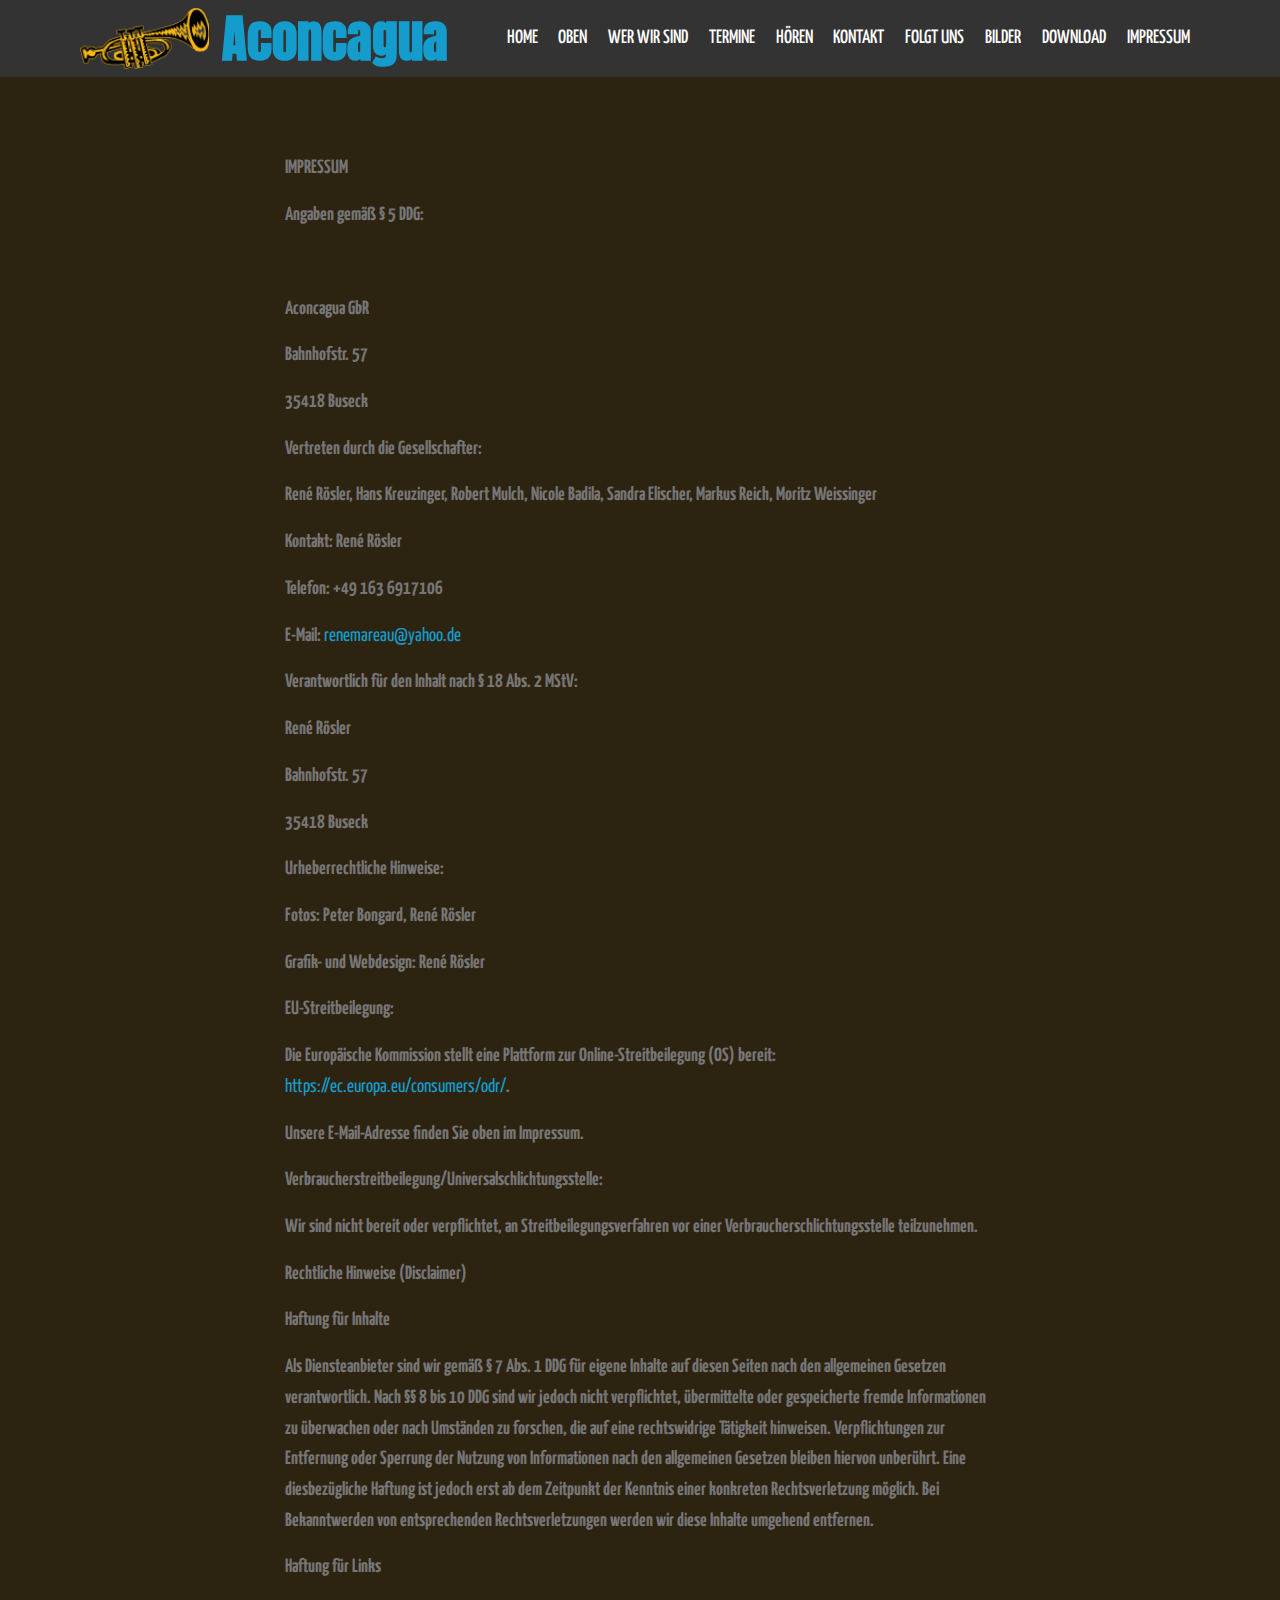
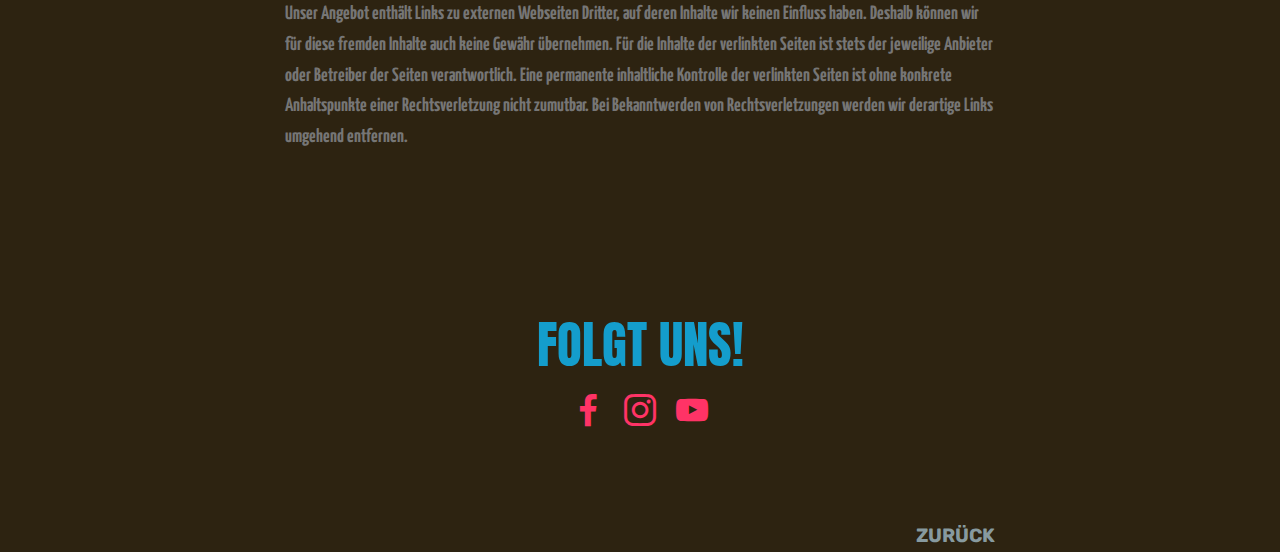
<file: page2.html>
<!DOCTYPE html>
<html  >
<head>
  <meta charset="UTF-8">
  <meta http-equiv="X-UA-Compatible" content="IE=edge">
  <meta name="generator" content="Mobirise v6.1.12, mobirise.com">
  <meta name="viewport" content="width=device-width, initial-scale=1, minimum-scale=1">
  <link rel="shortcut icon" href="assets/images/trumpet-122x57.png" type="image/x-icon">
  <meta name="description" content="Website Generator Description">
  
  
  <title>Impressum</title>
  <link rel="stylesheet" href="assets/web/assets/mobirise-icons/mobirise-icons.css">
  <link rel="stylesheet" href="assets/bootstrap/css/bootstrap.min.css">
  <link rel="stylesheet" href="assets/bootstrap/css/bootstrap-grid.min.css">
  <link rel="stylesheet" href="assets/bootstrap/css/bootstrap-reboot.min.css">
  <link rel="stylesheet" href="assets/web/assets/gdpr-plugin/gdpr-styles.css">
  <link rel="stylesheet" href="assets/tether/tether.min.css">
  <link rel="stylesheet" href="assets/animatecss/animate.min.css">
  <link rel="stylesheet" href="assets/dropdown/css/style.css">
  <link rel="stylesheet" href="assets/socicon/css/styles.css">
  <link rel="stylesheet" href="assets/theme/css/style.css">
  <link rel="preload" href="https://fonts.googleapis.com/css?family=Rubik:300,300i,400,400i,500,500i,700,700i,900,900i&display=swap" as="style" onload="this.onload=null;this.rel='stylesheet'">
  <noscript><link rel="stylesheet" href="https://fonts.googleapis.com/css?family=Rubik:300,300i,400,400i,500,500i,700,700i,900,900i&display=swap"></noscript>
  <link rel="preload" href="https://fonts.googleapis.com/css?family=Anton:400&display=swap" as="style" onload="this.onload=null;this.rel='stylesheet'">
  <noscript><link rel="stylesheet" href="https://fonts.googleapis.com/css?family=Anton:400&display=swap"></noscript>
  <link rel="preload" href="https://fonts.googleapis.com/css?family=Yanone+Kaffeesatz:200,300,400,700&display=swap" as="style" onload="this.onload=null;this.rel='stylesheet'">
  <noscript><link rel="stylesheet" href="https://fonts.googleapis.com/css?family=Yanone+Kaffeesatz:200,300,400,700&display=swap"></noscript>
  <link rel="preload" as="style" href="assets/mobirise/css/mbr-additional.css?v=kWfJGl"><link rel="stylesheet" href="assets/mobirise/css/mbr-additional.css?v=kWfJGl" type="text/css">

  
  
  
</head>
<body>
  
  <section class="menu cid-qMubtvMs9r" once="menu" id="menu1-1b">

    

    <nav class="navbar navbar-expand beta-menu navbar-dropdown align-items-center navbar-fixed-top navbar-toggleable-sm">
        <button class="navbar-toggler navbar-toggler-right" type="button" data-toggle="collapse" data-target="#navbarSupportedContent" aria-controls="navbarSupportedContent" aria-expanded="false" aria-label="Toggle navigation">
            <div class="hamburger">
                <span></span>
                <span></span>
                <span></span>
                <span></span>
            </div>
        </button>
        <div class="menu-logo">
            <div class="navbar-brand">
                <span class="navbar-logo">
                    
                         <img src="assets/images/trumpet-122x57.png" alt="Mobirise" title="" style="height: 3.8rem;">
                    
                </span>
                <span class="navbar-caption-wrap"><a class="navbar-caption text-primary display-2" href="index.html">
                        Aconcagua</a></span>
            </div>
        </div>
        <div class="collapse navbar-collapse" id="navbarSupportedContent">
            <ul class="navbar-nav nav-dropdown nav-right" data-app-modern-menu="true"><li class="nav-item"><a class="nav-link link text-white display-4" href="index.html">
                        HOME</a></li><li class="nav-item"><a class="nav-link link text-white display-4" href="#top">OBEN</a></li><li class="nav-item"><a class="nav-link link text-white text-primary display-4" href="index.html#content1-6" aria-expanded="false">
                        WER WIR SIND</a></li><li class="nav-item"><a class="nav-link link text-white text-primary display-4" href="index.html#timeline1-18">TERMINE</a></li><li class="nav-item"><a class="nav-link link text-white text-primary display-4" href="index.html#content6-j">
                        
                        HÖREN</a></li><li class="nav-item">
                    <a class="nav-link link text-white display-4" href="index.html#header15-p">
                        
                        KONTAKT</a>
                </li><li class="nav-item"><a class="nav-link link text-white text-primary display-4" href="index.html#social-buttons2-1a">FOLGT UNS</a></li><li class="nav-item"><a class="nav-link link text-white text-primary display-4" href="page3.html">
                        BILDER</a></li>
                <li class="nav-item">
                    <a class="nav-link link text-white text-primary display-4" href="page1.html">DOWNLOAD</a>
                </li><li class="nav-item"><a class="nav-link link text-white text-primary display-4" href="page2.html">IMPRESSUM</a></li></ul>
            
        </div>
    </nav>
</section>

<section class="mbr-section article content1 cid-vbv1kNCby8" id="content1-1c">
    
     

    <div class="container">
        <div class="media-container-row">
            <div class="mbr-text col-12 col-md-8 mbr-fonts-style display-4"><p><strong><br></strong></p><p><strong><br></strong></p><p><strong>IMPRESSUM
</strong></p><p><strong>Angaben gemäß § 5 DDG:
</strong></p><p><strong>
</strong></p><p><strong><br></strong></p><p><strong>Aconcagua GbR
</strong></p><p><strong>Bahnhofstr. 57
</strong></p><p><strong>35418 Buseck
</strong></p><p><strong>Vertreten durch die Gesellschafter:
</strong></p><p><strong>René Rösler, Hans Kreuzinger, Robert Mulch, Nicole Badila, Sandra Elischer, Markus Reich, Moritz Weissinger
</strong></p><p><strong>Kontakt: René Rösler
</strong></p><p><strong>Telefon: +49 163 6917106
</strong></p><p><strong>E-Mail: <a href="mailto:renemareau@yahoo.de" class="text-primary">renemareau@yahoo.de</a>
</strong></p><p><strong>Verantwortlich für den Inhalt nach § 18 Abs. 2 MStV:
</strong></p><p><strong>René Rösler
</strong></p><p><strong>Bahnhofstr. 57
</strong></p><p><strong>35418 Buseck
</strong></p><p><strong>Urheberrechtliche Hinweise:
</strong></p><p><strong>Fotos: Peter Bongard, René Rösler
</strong></p><p><strong>Grafik- und Webdesign: René Rösler
</strong></p><p><strong>EU-Streitbeilegung:
</strong></p><p><strong>Die Europäische Kommission stellt eine Plattform zur Online-Streitbeilegung (OS) bereit: <a href="https://ec.europa.eu/consumers/odr/" class="text-primary" target="_blank">https://ec.europa.eu/consumers/odr/</a>.
</strong></p><p><strong>Unsere E-Mail-Adresse finden Sie oben im Impressum.
</strong></p><p><strong>Verbraucherstreitbeilegung/Universalschlichtungsstelle:
</strong></p><p><strong>Wir sind nicht bereit oder verpflichtet, an Streitbeilegungsverfahren vor einer Verbraucherschlichtungsstelle teilzunehmen.
</strong></p><p><strong>Rechtliche Hinweise (Disclaimer)
</strong></p><p><strong>Haftung für Inhalte
</strong></p><p><strong>Als Diensteanbieter sind wir gemäß § 7 Abs. 1 DDG für eigene Inhalte auf diesen Seiten nach den allgemeinen Gesetzen verantwortlich. Nach §§ 8 bis 10 DDG sind wir jedoch nicht verpflichtet, übermittelte oder gespeicherte fremde Informationen zu überwachen oder nach Umständen zu forschen, die auf eine rechtswidrige Tätigkeit hinweisen. Verpflichtungen zur Entfernung oder Sperrung der Nutzung von Informationen nach den allgemeinen Gesetzen bleiben hiervon unberührt. Eine diesbezügliche Haftung ist jedoch erst ab dem Zeitpunkt der Kenntnis einer konkreten Rechtsverletzung möglich. Bei Bekanntwerden von entsprechenden Rechtsverletzungen werden wir diese Inhalte umgehend entfernen.
</strong></p><p><strong>Haftung für Links
</strong></p><p><strong>Unser Angebot enthält Links zu externen Webseiten Dritter, auf deren Inhalte wir keinen Einfluss haben. Deshalb können wir für diese fremden Inhalte auch keine Gewähr übernehmen. Für die Inhalte der verlinkten Seiten ist stets der jeweilige Anbieter oder Betreiber der Seiten verantwortlich. Eine permanente inhaltliche Kontrolle der verlinkten Seiten ist ohne konkrete Anhaltspunkte einer Rechtsverletzung nicht zumutbar. Bei Bekanntwerden von Rechtsverletzungen werden wir derartige Links umgehend entfernen.</strong></p></div>
        </div>
    </div>
</section>

<section class="cid-vbvm5y0C77" id="social-buttons2-1q">

    

    

    <div class="container">
        <div class="media-container-row">
            <div class="col-md-8 align-center">
                <h2 class="pb-3 mbr-fonts-style display-2">
                    FOLGT UNS!
                </h2>
                <div class="social-list pl-0 mb-0">
                    <a href="https://www.facebook.com/people/Aconcagua/100063354511932/#" target="_blank">
                        <span class="px-2 mbr-iconfont mbr-iconfont-social socicon-facebook socicon"></span>
                    </a>
                    <a href="https://www.instagram.com/aconcagua.music/" target="_blank">
                        <span class="px-2 socicon-instagram socicon mbr-iconfont mbr-iconfont-social"></span>
                    </a>
                    <a href="http://www.youtube.com/@Aconcagua-music" target="_blank">
                        <span class="px-2 mbr-iconfont mbr-iconfont-social socicon-youtube socicon"></span>
                    </a>
                </div>
            </div>
        </div>
    </div>
</section>

<section class="mbr-section article content1 cid-vbvlo4jvYf" id="content1-1o">
    
     

    <div class="container">
        <div class="media-container-row">
            <div class="mbr-text col-12 col-md-8 mbr-fonts-style display-7"><a href="index.html" class="text-warning"><strong>ZURÜCK</strong></a></div>
        </div>
    </div>
</section>

<script src="assets/popper/popper.min.js"></script>  
<script src="assets/web/assets/jquery/jquery.min.js"></script>  
<script src="assets/bootstrap/js/bootstrap.min.js"></script>  
<script src="assets/tether/tether.min.js"></script>  
<script src="assets/smoothscroll/smooth-scroll.js"></script>  
<script src="assets/viewportchecker/jquery.viewportchecker.js"></script>  
<script src="assets/dropdown/js/nav-dropdown.js"></script>  
<script src="assets/dropdown/js/navbar-dropdown.js"></script>  
<script src="assets/touchswipe/jquery.touch-swipe.min.js"></script>  
<script src="assets/sociallikes/social-likes.js"></script>  
<script src="assets/theme/js/script.js"></script>  
  
<div id="scrollToTop" class="scrollToTop mbr-arrow-up"><a style="text-align: center;"><i class="mbr-arrow-up-icon mbr-static-icons-font-top mbr-icons-sm mopi-icons"></i></a></div>
<input name="animation" type="hidden">
</body>
</html>
</file>
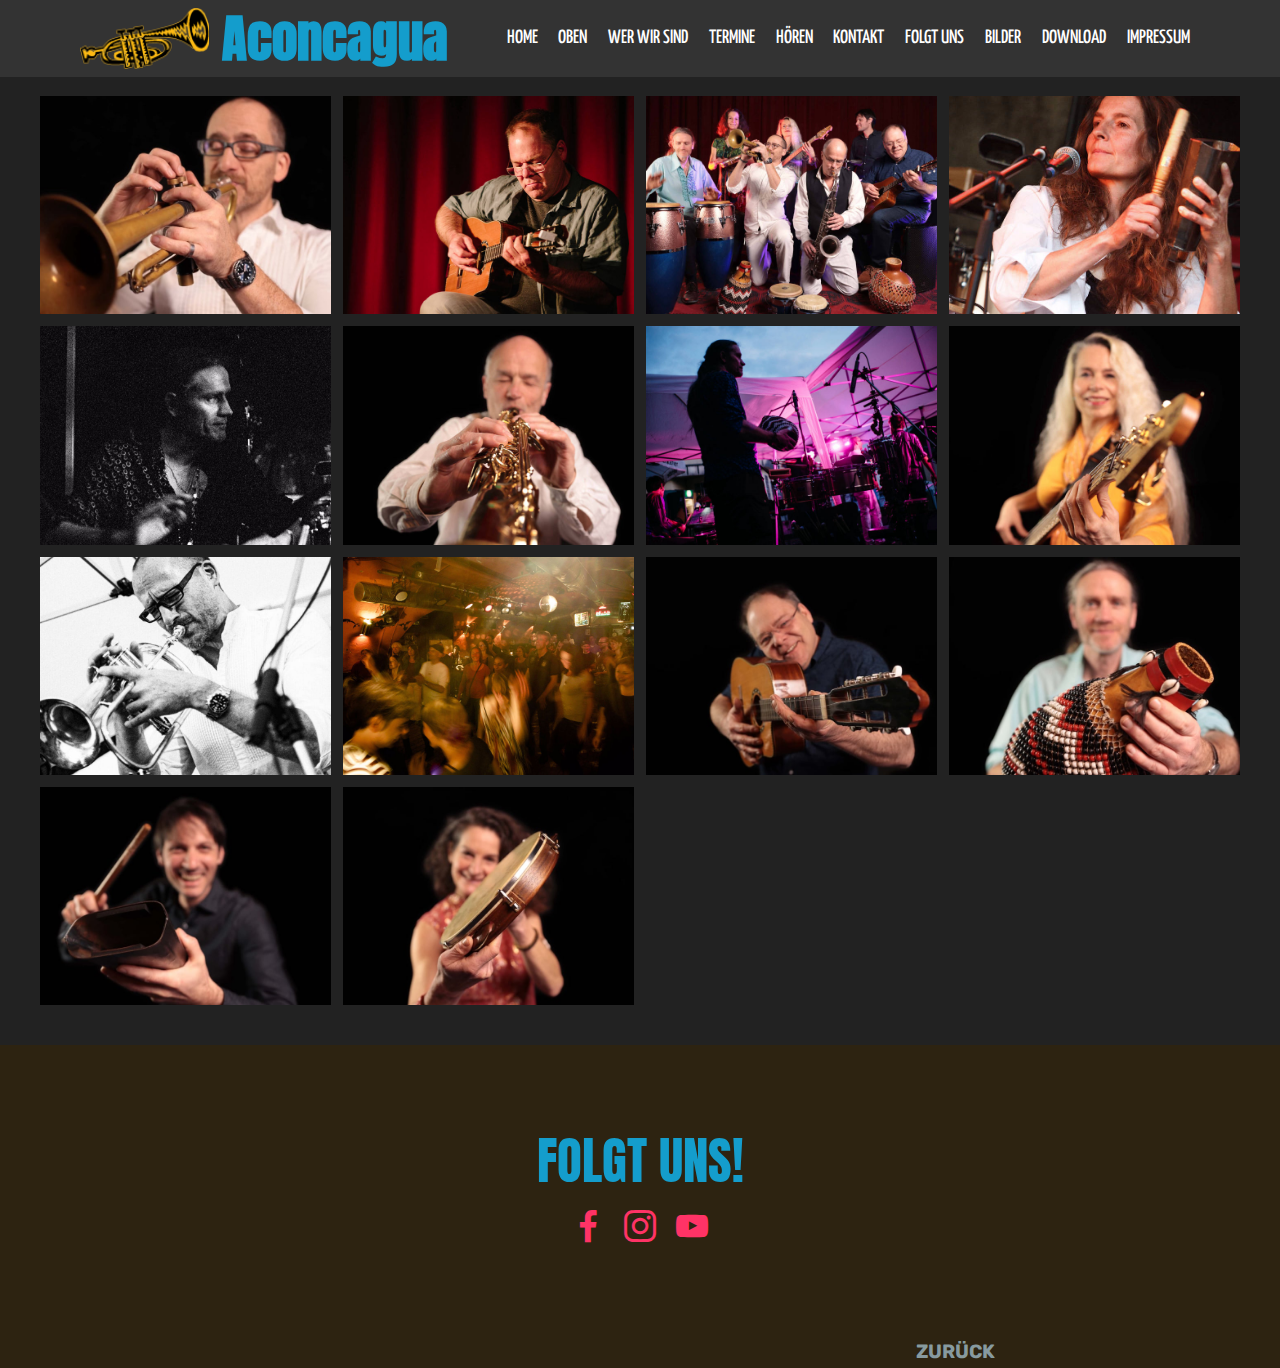
<file: page3.html>
<!DOCTYPE html>
<html  >
<head>
  <!-- Site made with Mobirise Website Builder v6.1.12, https://mobirise.com -->
  <meta charset="UTF-8">
  <meta http-equiv="X-UA-Compatible" content="IE=edge">
  <meta name="generator" content="Mobirise v6.1.12, mobirise.com">
  <meta name="viewport" content="width=device-width, initial-scale=1, minimum-scale=1">
  <link rel="shortcut icon" href="assets/images/trumpet-122x57.png" type="image/x-icon">
  <meta name="description" content="Web Page Builder Description">
  
  
  <title>Bilder</title>
  <link rel="stylesheet" href="assets/web/assets/mobirise-icons/mobirise-icons.css">
  <link rel="stylesheet" href="assets/bootstrap/css/bootstrap.min.css">
  <link rel="stylesheet" href="assets/bootstrap/css/bootstrap-grid.min.css">
  <link rel="stylesheet" href="assets/bootstrap/css/bootstrap-reboot.min.css">
  <link rel="stylesheet" href="assets/web/assets/gdpr-plugin/gdpr-styles.css">
  <link rel="stylesheet" href="assets/tether/tether.min.css">
  <link rel="stylesheet" href="assets/animatecss/animate.min.css">
  <link rel="stylesheet" href="assets/dropdown/css/style.css">
  <link rel="stylesheet" href="assets/socicon/css/styles.css">
  <link rel="stylesheet" href="assets/theme/css/style.css">
  <link rel="stylesheet" href="assets/gallery/style.css">
  <link rel="preload" href="https://fonts.googleapis.com/css?family=Rubik:300,300i,400,400i,500,500i,700,700i,900,900i&display=swap" as="style" onload="this.onload=null;this.rel='stylesheet'">
  <noscript><link rel="stylesheet" href="https://fonts.googleapis.com/css?family=Rubik:300,300i,400,400i,500,500i,700,700i,900,900i&display=swap"></noscript>
  <link rel="preload" href="https://fonts.googleapis.com/css?family=Anton:400&display=swap" as="style" onload="this.onload=null;this.rel='stylesheet'">
  <noscript><link rel="stylesheet" href="https://fonts.googleapis.com/css?family=Anton:400&display=swap"></noscript>
  <link rel="preload" href="https://fonts.googleapis.com/css?family=Yanone+Kaffeesatz:200,300,400,700&display=swap" as="style" onload="this.onload=null;this.rel='stylesheet'">
  <noscript><link rel="stylesheet" href="https://fonts.googleapis.com/css?family=Yanone+Kaffeesatz:200,300,400,700&display=swap"></noscript>
  <link rel="preload" as="style" href="assets/mobirise/css/mbr-additional.css?v=8A2P4c"><link rel="stylesheet" href="assets/mobirise/css/mbr-additional.css?v=8A2P4c" type="text/css">

  
  
  
</head>
<body>
  
  <section class="menu cid-qMubtvMs9r" once="menu" id="menu1-1d">

    

    <nav class="navbar navbar-expand beta-menu navbar-dropdown align-items-center navbar-fixed-top navbar-toggleable-sm">
        <button class="navbar-toggler navbar-toggler-right" type="button" data-toggle="collapse" data-target="#navbarSupportedContent" aria-controls="navbarSupportedContent" aria-expanded="false" aria-label="Toggle navigation">
            <div class="hamburger">
                <span></span>
                <span></span>
                <span></span>
                <span></span>
            </div>
        </button>
        <div class="menu-logo">
            <div class="navbar-brand">
                <span class="navbar-logo">
                    
                         <img src="assets/images/trumpet-122x57.png" alt="Mobirise" title="" style="height: 3.8rem;">
                    
                </span>
                <span class="navbar-caption-wrap"><a class="navbar-caption text-primary display-2" href="index.html">
                        Aconcagua</a></span>
            </div>
        </div>
        <div class="collapse navbar-collapse" id="navbarSupportedContent">
            <ul class="navbar-nav nav-dropdown nav-right" data-app-modern-menu="true"><li class="nav-item"><a class="nav-link link text-white display-4" href="index.html">
                        HOME</a></li><li class="nav-item"><a class="nav-link link text-white display-4" href="#top">OBEN</a></li><li class="nav-item"><a class="nav-link link text-white text-primary display-4" href="index.html#content1-6" aria-expanded="false">
                        WER WIR SIND</a></li><li class="nav-item"><a class="nav-link link text-white text-primary display-4" href="index.html#timeline1-18">TERMINE</a></li><li class="nav-item"><a class="nav-link link text-white text-primary display-4" href="index.html#content6-j">
                        
                        HÖREN</a></li><li class="nav-item">
                    <a class="nav-link link text-white display-4" href="index.html#header15-p">
                        
                        KONTAKT</a>
                </li><li class="nav-item"><a class="nav-link link text-white text-primary display-4" href="index.html#social-buttons2-1a">FOLGT UNS</a></li><li class="nav-item"><a class="nav-link link text-white text-primary display-4" href="page3.html">
                        BILDER</a></li>
                <li class="nav-item">
                    <a class="nav-link link text-white text-primary display-4" href="page1.html">DOWNLOAD</a>
                </li><li class="nav-item"><a class="nav-link link text-white text-primary display-4" href="page2.html">IMPRESSUM</a></li></ul>
            
        </div>
    </nav>
</section>

<section class="header1 cid-vbv5Bo9wZS" id="header16-1g">

    

    

    <div class="container">
        <div class="row justify-content-md-center">
            <div class="col-md-10 align-center">
                <h1 class="mbr-section-title mbr-bold pb-3 mbr-fonts-style display-1"></h1>
                
                <p class="mbr-text pb-3 mbr-fonts-style display-5"></p>
                
            </div>
        </div>
    </div>

</section>

<section style="background-color: #222; padding: 40px 20px;">
    <div style="max-width: 1200px; margin: 0 auto;">
        <style>
            .photo-grid {
                display: grid;
                grid-template-columns: repeat(4, 1fr);
                gap: 12px;
            }
            .grid-item {
                width: 100%;
                aspect-ratio: 4/3;
                overflow: hidden;
                background: #333;
            }
            .grid-item img {
                width: 100%;
                height: 100%;
                object-fit: cover;
                display: block;
                transition: transform 0.3s ease;
            }
            .grid-item img:hover {
                transform: scale(1.05);
            }
            @media (max-width: 900px) {
                .photo-grid { grid-template-columns: repeat(3, 1fr); }
            }
            @media (max-width: 600px) {
                .photo-grid { grid-template-columns: repeat(2, 1fr); }
            }
        </style>
        <div class="photo-grid">
        <div class="grid-item">
            <img src="assets/images/rene-2000x1333-800x531.jpeg" alt="">
        </div>
        <div class="grid-item">
            <img src="assets/images/aconcagua-5x-1654x1103-800x533.jpg" alt="">
        </div>
        <div class="grid-item">
            <img src="assets/images/73-2000x1333-800x533.jpeg" alt="">
        </div>
        <div class="grid-item">
            <img src="assets/images/reb2-6-666x1000-665x700.jpg" alt="" style="object-position: center top;">
        </div>
        <div class="grid-item">
            <img src="assets/images/rene-wetzlar-delta3200-2-2000x2997-800x1198.jpg" alt="" style="object-position: center top;">
        </div>
        <div class="grid-item">
            <img src="assets/images/hans-2000x1333-800x533.jpg" alt="">
        </div>
        <div class="grid-item">
            <img src="assets/images/gig-rene-final-9-2000x1336-800x534.jpg" alt="">
        </div>
        <div class="grid-item">
            <img src="assets/images/nicole-2000x1333-800x533.jpg" alt="">
        </div>
        <div class="grid-item">
            <img src="assets/images/1-1068x1600-800x835.jpeg" alt="">
        </div>
        <div class="grid-item">
            <img src="assets/images/image157-2000x1500-800x601.jpg" alt="">
        </div>
        <div class="grid-item">
            <img src="assets/images/robert-2000x1333-800x533.jpg" alt="">
        </div>
        <div class="grid-item">
            <img src="assets/images/markus-2000x1333-800x533.jpg" alt="">
        </div>
        <div class="grid-item">
            <img src="assets/images/moritz-2000x1333-800x533.jpg" alt="">
        </div>
        <div class="grid-item">
            <img src="assets/images/sandra-2000x1333-800x533.jpg" alt="">
        </div>
        </div>
    </div>
</section>

<section class="cid-vbv5xR2XZW" id="social-buttons2-1f">

    

    

    <div class="container">
        <div class="media-container-row">
            <div class="col-md-8 align-center">
                <h2 class="pb-3 mbr-fonts-style display-2">
                    FOLGT UNS!
                </h2>
                <div class="social-list pl-0 mb-0">
                    <a href="https://www.facebook.com/people/Aconcagua/100063354511932/#" target="_blank">
                        <span class="px-2 mbr-iconfont mbr-iconfont-social socicon-facebook socicon"></span>
                    </a>
                    <a href="https://www.instagram.com/aconcagua.music/" target="_blank">
                        <span class="px-2 socicon-instagram socicon mbr-iconfont mbr-iconfont-social"></span>
                    </a>
                    <a href="http://www.youtube.com/@Aconcagua-music" target="_blank">
                        <span class="px-2 mbr-iconfont mbr-iconfont-social socicon-youtube socicon"></span>
                    </a>
                </div>
            </div>
        </div>
    </div>
</section>

<section class="mbr-section article content1 cid-vbvlfZEgS5" id="content1-1n">
    
     

    <div class="container">
        <div class="media-container-row">
            <div class="mbr-text col-12 col-md-8 mbr-fonts-style display-7"><a href="index.html" class="text-warning"><strong>ZURÜCK</strong></a></div>
        </div>
    </div>
</section><script src="assets/popper/popper.min.js"></script>  <script src="assets/web/assets/jquery/jquery.min.js"></script>  <script src="assets/bootstrap/js/bootstrap.min.js"></script>  <script src="assets/tether/tether.min.js"></script>  <script src="assets/smoothscroll/smooth-scroll.js"></script>  <script src="assets/viewportchecker/jquery.viewportchecker.js"></script>  <script src="assets/dropdown/js/nav-dropdown.js"></script>  <script src="assets/dropdown/js/navbar-dropdown.js"></script>  <script src="assets/touchswipe/jquery.touch-swipe.min.js"></script>  <script src="assets/masonry/masonry.pkgd.min.js"></script>  <script src="assets/imagesloaded/imagesloaded.pkgd.min.js"></script>  <script src="assets/bootstrapcarouselswipe/bootstrap-carousel-swipe.js"></script>  <script src="assets/vimeoplayer/jquery.mb.vimeo_player.js"></script>  <script src="assets/sociallikes/social-likes.js"></script>  <script src="assets/theme/js/script.js"></script>  <script src="assets/gallery/player.min.js"></script>  <script src="assets/gallery/script.js"></script>  <script src="assets/slidervideo/script.js"></script>  
  
  
 
    <input name="animation" type="hidden">
  </body>
</html>
</file>
<file: assets/web/assets/mobirise-icons/mobirise-icons.css>
@font-face {
  font-family: 'MobiriseIcons';
  src:  url('mobirise-icons.eot?spat4u');
  src:  url('mobirise-icons.eot?spat4u#iefix') format('embedded-opentype'),
    url('mobirise-icons.woff2?spat4u') format('woff2'),
    url('mobirise-icons.woff?spat4u') format('woff'),
    url('mobirise-icons.ttf?spat4u') format('truetype'),
    url('mobirise-icons.svg?spat4u#MobiriseIcons') format('svg');
  font-weight: normal;
  font-style: normal;
  font-display: swap;
}

[class^="mbri-"], [class*=" mbri-"] {
  /* use !important to prevent issues with browser extensions that change fonts */
  font-family: MobiriseIcons !important;
  speak: none;
  font-style: normal;
  font-weight: normal;
  font-variant: normal;
  text-transform: none;
  line-height: 1;

  /* Better Font Rendering =========== */
  -webkit-font-smoothing: antialiased;
  -moz-osx-font-smoothing: grayscale;
}

.mbri-add-submenu:before {
  content: "\e900";
}
.mbri-alert:before {
  content: "\e901";
}
.mbri-align-center:before {
  content: "\e902";
}
.mbri-align-justify:before {
  content: "\e903";
}
.mbri-align-left:before {
  content: "\e904";
}
.mbri-align-right:before {
  content: "\e905";
}
.mbri-android:before {
  content: "\e906";
}
.mbri-apple:before {
  content: "\e907";
}
.mbri-arrow-down:before {
  content: "\e908";
}
.mbri-arrow-next:before {
  content: "\e909";
}
.mbri-arrow-prev:before {
  content: "\e90a";
}
.mbri-arrow-up:before {
  content: "\e90b";
}
.mbri-bold:before {
  content: "\e90c";
}
.mbri-bookmark:before {
  content: "\e90d";
}
.mbri-bootstrap:before {
  content: "\e90e";
}
.mbri-briefcase:before {
  content: "\e90f";
}
.mbri-browse:before {
  content: "\e910";
}
.mbri-bulleted-list:before {
  content: "\e911";
}
.mbri-calendar:before {
  content: "\e912";
}
.mbri-camera:before {
  content: "\e913";
}
.mbri-cart-add:before {
  content: "\e914";
}
.mbri-cart-full:before {
  content: "\e915";
}
.mbri-cash:before {
  content: "\e916";
}
.mbri-change-style:before {
  content: "\e917";
}
.mbri-chat:before {
  content: "\e918";
}
.mbri-clock:before {
  content: "\e919";
}
.mbri-close:before {
  content: "\e91a";
}
.mbri-cloud:before {
  content: "\e91b";
}
.mbri-code:before {
  content: "\e91c";
}
.mbri-contact-form:before {
  content: "\e91d";
}
.mbri-credit-card:before {
  content: "\e91e";
}
.mbri-cursor-click:before {
  content: "\e91f";
}
.mbri-cust-feedback:before {
  content: "\e920";
}
.mbri-database:before {
  content: "\e921";
}
.mbri-delivery:before {
  content: "\e922";
}
.mbri-desktop:before {
  content: "\e923";
}
.mbri-devices:before {
  content: "\e924";
}
.mbri-down:before {
  content: "\e925";
}
.mbri-download:before {
  content: "\e989";
}
.mbri-drag-n-drop:before {
  content: "\e927";
}
.mbri-drag-n-drop2:before {
  content: "\e928";
}
.mbri-edit:before {
  content: "\e929";
}
.mbri-edit2:before {
  content: "\e92a";
}
.mbri-error:before {
  content: "\e92b";
}
.mbri-extension:before {
  content: "\e92c";
}
.mbri-features:before {
  content: "\e92d";
}
.mbri-file:before {
  content: "\e92e";
}
.mbri-flag:before {
  content: "\e92f";
}
.mbri-folder:before {
  content: "\e930";
}
.mbri-gift:before {
  content: "\e931";
}
.mbri-github:before {
  content: "\e932";
}
.mbri-globe:before {
  content: "\e933";
}
.mbri-globe-2:before {
  content: "\e934";
}
.mbri-growing-chart:before {
  content: "\e935";
}
.mbri-hearth:before {
  content: "\e936";
}
.mbri-help:before {
  content: "\e937";
}
.mbri-home:before {
  content: "\e938";
}
.mbri-hot-cup:before {
  content: "\e939";
}
.mbri-idea:before {
  content: "\e93a";
}
.mbri-image-gallery:before {
  content: "\e93b";
}
.mbri-image-slider:before {
  content: "\e93c";
}
.mbri-info:before {
  content: "\e93d";
}
.mbri-italic:before {
  content: "\e93e";
}
.mbri-key:before {
  content: "\e93f";
}
.mbri-laptop:before {
  content: "\e940";
}
.mbri-layers:before {
  content: "\e941";
}
.mbri-left-right:before {
  content: "\e942";
}
.mbri-left:before {
  content: "\e943";
}
.mbri-letter:before {
  content: "\e944";
}
.mbri-like:before {
  content: "\e945";
}
.mbri-link:before {
  content: "\e946";
}
.mbri-lock:before {
  content: "\e947";
}
.mbri-login:before {
  content: "\e948";
}
.mbri-logout:before {
  content: "\e949";
}
.mbri-magic-stick:before {
  content: "\e94a";
}
.mbri-map-pin:before {
  content: "\e94b";
}
.mbri-menu:before {
  content: "\e94c";
}
.mbri-mobile:before {
  content: "\e94d";
}
.mbri-mobile2:before {
  content: "\e94e";
}
.mbri-mobirise:before {
  content: "\e94f";
}
.mbri-more-horizontal:before {
  content: "\e950";
}
.mbri-more-vertical:before {
  content: "\e951";
}
.mbri-music:before {
  content: "\e952";
}
.mbri-new-file:before {
  content: "\e953";
}
.mbri-numbered-list:before {
  content: "\e954";
}
.mbri-opened-folder:before {
  content: "\e955";
}
.mbri-pages:before {
  content: "\e956";
}
.mbri-paper-plane:before {
  content: "\e957";
}
.mbri-paperclip:before {
  content: "\e958";
}
.mbri-photo:before {
  content: "\e959";
}
.mbri-photos:before {
  content: "\e95a";
}
.mbri-pin:before {
  content: "\e95b";
}
.mbri-play:before {
  content: "\e95c";
}
.mbri-plus:before {
  content: "\e95d";
}
.mbri-preview:before {
  content: "\e95e";
}
.mbri-print:before {
  content: "\e95f";
}
.mbri-protect:before {
  content: "\e960";
}
.mbri-question:before {
  content: "\e961";
}
.mbri-quote-left:before {
  content: "\e962";
}
.mbri-quote-right:before {
  content: "\e963";
}
.mbri-refresh:before {
  content: "\e964";
}
.mbri-responsive:before {
  content: "\e965";
}
.mbri-right:before {
  content: "\e966";
}
.mbri-rocket:before {
  content: "\e967";
}
.mbri-sad-face:before {
  content: "\e968";
}
.mbri-sale:before {
  content: "\e969";
}
.mbri-save:before {
  content: "\e96a";
}
.mbri-search:before {
  content: "\e96b";
}
.mbri-setting:before {
  content: "\e96c";
}
.mbri-setting2:before {
  content: "\e96d";
}
.mbri-setting3:before {
  content: "\e96e";
}
.mbri-share:before {
  content: "\e96f";
}
.mbri-shopping-bag:before {
  content: "\e970";
}
.mbri-shopping-basket:before {
  content: "\e971";
}
.mbri-shopping-cart:before {
  content: "\e972";
}
.mbri-sites:before {
  content: "\e973";
}
.mbri-smile-face:before {
  content: "\e974";
}
.mbri-speed:before {
  content: "\e975";
}
.mbri-star:before {
  content: "\e976";
}
.mbri-success:before {
  content: "\e977";
}
.mbri-sun:before {
  content: "\e978";
}
.mbri-sun2:before {
  content: "\e979";
}
.mbri-tablet:before {
  content: "\e97a";
}
.mbri-tablet-vertical:before {
  content: "\e97b";
}
.mbri-target:before {
  content: "\e97c";
}
.mbri-timer:before {
  content: "\e97d";
}
.mbri-to-ftp:before {
  content: "\e97e";
}
.mbri-to-local-drive:before {
  content: "\e97f";
}
.mbri-touch-swipe:before {
  content: "\e980";
}
.mbri-touch:before {
  content: "\e981";
}
.mbri-trash:before {
  content: "\e982";
}
.mbri-underline:before {
  content: "\e983";
}
.mbri-unlink:before {
  content: "\e984";
}
.mbri-unlock:before {
  content: "\e985";
}
.mbri-up-down:before {
  content: "\e986";
}
.mbri-up:before {
  content: "\e987";
}
.mbri-update:before {
  content: "\e988";
}
.mbri-upload:before {
 content: "\e926"; 
}
.mbri-user:before {
  content: "\e98a";
}
.mbri-user2:before {
  content: "\e98b";
}
.mbri-users:before {
  content: "\e98c";
}
.mbri-video:before {
  content: "\e98d";
}
.mbri-video-play:before {
  content: "\e98e";
}
.mbri-watch:before {
  content: "\e98f";
}
.mbri-website-theme:before {
  content: "\e990";
}
.mbri-wifi:before {
  content: "\e991";
}
.mbri-windows:before {
  content: "\e992";
}
.mbri-zoom-out:before {
  content: "\e993";
}
.mbri-redo:before {
  content: "\e994";
}
.mbri-undo:before {
  content: "\e995";
}
</file>
<file: assets/web/assets/gdpr-plugin/gdpr-styles.css>
.gdpr-block {
    padding: 10px;
    font-size: 14px;
    display: block;
    width: 100%;
    text-align: center;
}
.gdpr-block.covert {
	display: none;
}
.textGDPR {
    position: relative;
}
.gdpr-block label span.textGDPR input[name='gdpr']{
    width: 15px;
    height: 15px;
    margin: 0;
    position: absolute;
    top: 3px;
    left: -20px;
}
.gdpr-block label {
    color: #a7a7a7;
    vertical-align: middle;
    user-select: none;
    margin-bottom: 0;
}
</file>
<file: assets/dropdown/css/style.css>
.navbar-dropdown {
  left: 0;
  padding: 0;
  position: absolute;
  right: 0;
  top: 0;
  transition: all 0.45s ease;
  z-index: 1030;
  background: #282828; }
  .navbar-dropdown .navbar-logo {
    margin-right: 0.8rem;
    transition: margin 0.3s ease-in-out;
    vertical-align: middle; }
    .navbar-dropdown .navbar-logo img {
      height: 3.125rem;
      transition: all 0.3s ease-in-out; }
    .navbar-dropdown .navbar-logo.mbr-iconfont {
      font-size: 3.125rem;
      line-height: 3.125rem; }
  .navbar-dropdown .navbar-caption {
    font-weight: 700;
    white-space: normal;
    vertical-align: -4px;
    line-height: 3.125rem !important; }
    .navbar-dropdown .navbar-caption, .navbar-dropdown .navbar-caption:hover {
      color: inherit;
      text-decoration: none; }
  .navbar-dropdown .mbr-iconfont + .navbar-caption {
    vertical-align: -1px; }
  .navbar-dropdown.navbar-fixed-top {
    position: fixed; }
  .navbar-dropdown .navbar-brand span {
    vertical-align: -4px; }
  .navbar-dropdown.bg-color.transparent {
    background: none; }
  .navbar-dropdown.navbar-short .navbar-brand {
    padding: 0.625rem 0; }
    .navbar-dropdown.navbar-short .navbar-brand span {
      vertical-align: -1px; }
  .navbar-dropdown.navbar-short .navbar-caption {
    line-height: 2.375rem !important;
    vertical-align: -2px; }
  .navbar-dropdown.navbar-short .navbar-logo {
    margin-right: 0.5rem; }
    .navbar-dropdown.navbar-short .navbar-logo img {
      height: 2.375rem; }
    .navbar-dropdown.navbar-short .navbar-logo.mbr-iconfont {
      font-size: 2.375rem;
      line-height: 2.375rem; }
  .navbar-dropdown.navbar-short .mbr-table-cell {
    height: 3.625rem; }
  .navbar-dropdown .navbar-close {
    left: 0.6875rem;
    position: fixed;
    top: 0.75rem;
    z-index: 1000; }
  .navbar-dropdown .hamburger-icon {
    content: "";
    display: inline-block;
    vertical-align: middle;
    width: 16px;
    -webkit-box-shadow: 0 -6px 0 1px #282828,0 0 0 1px #282828,0 6px 0 1px #282828;
    -moz-box-shadow: 0 -6px 0 1px #282828,0 0 0 1px #282828,0 6px 0 1px #282828;
    box-shadow: 0 -6px 0 1px #282828,0 0 0 1px #282828,0 6px 0 1px #282828; }

.dropdown-menu .dropdown-toggle[data-toggle="dropdown-submenu"]::after {
  border-bottom: 0.35em solid transparent;
  border-left: 0.35em solid;
  border-right: 0;
  border-top: 0.35em solid transparent;
  margin-left: 0.3rem; }

.dropdown-menu .dropdown-item:focus {
  outline: 0; }

.nav-dropdown {
  font-size: 0.75rem;
  font-weight: 500;
  height: auto !important; }
  .nav-dropdown .nav-btn {
    padding-left: 1rem; }
  .nav-dropdown .link {
    margin: .667em 1.667em;
    font-weight: 500;
    padding: 0;
    transition: color .2s ease-in-out; }
    .nav-dropdown .link.dropdown-toggle {
      margin-right: 2.583em; }
      .nav-dropdown .link.dropdown-toggle::after {
        margin-left: .25rem;
        border-top: 0.35em solid;
        border-right: 0.35em solid transparent;
        border-left: 0.35em solid transparent;
        border-bottom: 0; }
      .nav-dropdown .link.dropdown-toggle[aria-expanded="true"] {
        margin: 0;
        padding: 0.667em 3.263em  0.667em 1.667em; }
  .nav-dropdown .link::after,
  .nav-dropdown .dropdown-item::after {
    color: inherit; }
  .nav-dropdown .btn {
    font-size: 0.75rem;
    font-weight: 700;
    letter-spacing: 0;
    margin-bottom: 0;
    padding-left: 1.25rem;
    padding-right: 1.25rem; }
  .nav-dropdown .dropdown-menu {
    border-radius: 0;
    border: 0;
    left: 0;
    margin: 0;
    padding-bottom: 1.25rem;
    padding-top: 1.25rem;
    position: relative; }
  .nav-dropdown .dropdown-submenu {
    margin-left: 0.125rem;
    top: 0; }
  .nav-dropdown .dropdown-item {
    font-weight: 500;
    line-height: 2;
    padding: 0.3846em 4.615em 0.3846em 1.5385em;
    position: relative;
    transition: color .2s ease-in-out, background-color .2s ease-in-out; }
    .nav-dropdown .dropdown-item::after {
      margin-top: -0.3077em;
      position: absolute;
      right: 1.1538em;
      top: 50%; }
    .nav-dropdown .dropdown-item:focus, .nav-dropdown .dropdown-item:hover {
      background: none; }

@media (max-width: 767px) {
  .nav-dropdown.navbar-toggleable-sm {
    bottom: 0;
    display: none;
    left: 0;
    overflow-x: hidden;
    position: fixed;
    top: 0;
    transform: translateX(-100%);
    -ms-transform: translateX(-100%);
    -webkit-transform: translateX(-100%);
    width: 18.75rem;
    z-index: 999; } }
.nav-dropdown.navbar-toggleable-xl {
  bottom: 0;
  display: none;
  left: 0;
  overflow-x: hidden;
  position: fixed;
  top: 0;
  transform: translateX(-100%);
  -ms-transform: translateX(-100%);
  -webkit-transform: translateX(-100%);
  width: 18.75rem;
  z-index: 999; }

.nav-dropdown-sm {
  display: block !important;
  overflow-x: hidden;
  overflow: auto;
  padding-top: 3.875rem; }
  .nav-dropdown-sm::after {
    content: "";
    display: block;
    height: 3rem;
    width: 100%; }
  .nav-dropdown-sm.collapse.in ~ .navbar-close {
    display: block !important; }
  .nav-dropdown-sm.collapsing, .nav-dropdown-sm.collapse.in {
    transform: translateX(0);
    -ms-transform: translateX(0);
    -webkit-transform: translateX(0);
    transition: all 0.25s ease-out;
    -webkit-transition: all 0.25s ease-out;
    background: #282828; }
  .nav-dropdown-sm.collapsing[aria-expanded="false"] {
    transform: translateX(-100%);
    -ms-transform: translateX(-100%);
    -webkit-transform: translateX(-100%); }
  .nav-dropdown-sm .nav-item {
    display: block;
    margin-left: 0 !important;
    padding-left: 0; }
  .nav-dropdown-sm .link,
  .nav-dropdown-sm .dropdown-item {
    border-top: 1px dotted rgba(255, 255, 255, 0.1);
    font-size: 0.8125rem;
    line-height: 1.6;
    margin: 0 !important;
    padding: 0.875rem 2.4rem 0.875rem 1.5625rem !important;
    position: relative;
    white-space: normal; }
    .nav-dropdown-sm .link:focus, .nav-dropdown-sm .link:hover,
    .nav-dropdown-sm .dropdown-item:focus,
    .nav-dropdown-sm .dropdown-item:hover {
      background: rgba(0, 0, 0, 0.2) !important;
      color: #c0a375; }
  .nav-dropdown-sm .nav-btn {
    position: relative;
    padding: 1.5625rem 1.5625rem 0 1.5625rem; }
    .nav-dropdown-sm .nav-btn::before {
      border-top: 1px dotted rgba(255, 255, 255, 0.1);
      content: "";
      left: 0;
      position: absolute;
      top: 0;
      width: 100%; }
    .nav-dropdown-sm .nav-btn + .nav-btn {
      padding-top: 0.625rem; }
      .nav-dropdown-sm .nav-btn + .nav-btn::before {
        display: none; }
  .nav-dropdown-sm .btn {
    padding: 0.625rem 0; }
  .nav-dropdown-sm .dropdown-toggle[data-toggle="dropdown-submenu"]::after {
    margin-left: .25rem;
    border-top: 0.35em solid;
    border-right: 0.35em solid transparent;
    border-left: 0.35em solid transparent;
    border-bottom: 0; }
  .nav-dropdown-sm .dropdown-toggle[data-toggle="dropdown-submenu"][aria-expanded="true"]::after {
    border-top: 0;
    border-right: 0.35em solid transparent;
    border-left: 0.35em solid transparent;
    border-bottom: 0.35em solid; }
  .nav-dropdown-sm .dropdown-menu {
    margin: 0;
    padding: 0;
    position: relative;
    top: 0;
    left: 0;
    width: 100%;
    border: 0;
    float: none;
    border-radius: 0;
    background: none; }
  .nav-dropdown-sm .dropdown-submenu {
    left: 100%;
    margin-left: 0.125rem;
    margin-top: -1.25rem;
    top: 0; }

.navbar-toggleable-sm .nav-dropdown .dropdown-menu {
  position: absolute; }

.navbar-toggleable-sm .nav-dropdown .dropdown-submenu {
  left: 100%;
  margin-left: 0.125rem;
  margin-top: -1.25rem;
  top: 0; }

.navbar-toggleable-sm.opened .nav-dropdown .dropdown-menu {
  position: relative; }

.navbar-toggleable-sm.opened .nav-dropdown .dropdown-submenu {
  left: 0;
  margin-left: 00rem;
  margin-top: 0rem;
  top: 0; }

.is-builder .nav-dropdown.collapsing {
  transition: none !important; }

/*# sourceMappingURL=style.css.map */
</file>
<file: assets/socicon/css/styles.css>
@charset "UTF-8";

@font-face {
  font-family: 'Socicon';
  src:  url('../fonts/socicon.eot');
  src:  url('../fonts/socicon.eot?#iefix') format('embedded-opentype'),
    url('../fonts/socicon.woff2') format('woff2'),
    url('../fonts/socicon.ttf') format('truetype'),
    url('../fonts/socicon.woff') format('woff'),
    url('../fonts/socicon.svg#socicon') format('svg');
  font-weight: normal;
  font-style: normal;
}

[data-icon]:before {
  font-family: "socicon" !important;
  content: attr(data-icon);
  font-style: normal !important;
  font-weight: normal !important;
  font-variant: normal !important;
  text-transform: none !important;
  speak: none;
  line-height: 1;
  -webkit-font-smoothing: antialiased;
  -moz-osx-font-smoothing: grayscale;
}

[class^="socicon-"], [class*=" socicon-"] {
  /* use !important to prevent issues with browser extensions that change fonts */
  font-family: 'Socicon' !important;
  speak: none;
  font-style: normal;
  font-weight: normal;
  font-variant: normal;
  text-transform: none;
  line-height: 1;

  /* Better Font Rendering =========== */
  -webkit-font-smoothing: antialiased;
  -moz-osx-font-smoothing: grayscale;
}

.socicon-eitaa:before {
  content: "\e97c";
}
.socicon-soroush:before {
  content: "\e97d";
}
.socicon-bale:before {
  content: "\e97e";
}
.socicon-zazzle:before {
  content: "\e97b";
}
.socicon-society6:before {
  content: "\e97a";
}
.socicon-redbubble:before {
  content: "\e979";
}
.socicon-avvo:before {
  content: "\e978";
}
.socicon-stitcher:before {
  content: "\e977";
}
.socicon-googlehangouts:before {
  content: "\e974";
}
.socicon-dlive:before {
  content: "\e975";
}
.socicon-vsco:before {
  content: "\e976";
}
.socicon-flipboard:before {
  content: "\e973";
}
.socicon-ubuntu:before {
  content: "\e958";
}
.socicon-artstation:before {
  content: "\e959";
}
.socicon-invision:before {
  content: "\e95a";
}
.socicon-torial:before {
  content: "\e95b";
}
.socicon-collectorz:before {
  content: "\e95c";
}
.socicon-seenthis:before {
  content: "\e95d";
}
.socicon-googleplaymusic:before {
  content: "\e95e";
}
.socicon-debian:before {
  content: "\e95f";
}
.socicon-filmfreeway:before {
  content: "\e960";
}
.socicon-gnome:before {
  content: "\e961";
}
.socicon-itchio:before {
  content: "\e962";
}
.socicon-jamendo:before {
  content: "\e963";
}
.socicon-mix:before {
  content: "\e964";
}
.socicon-sharepoint:before {
  content: "\e965";
}
.socicon-tinder:before {
  content: "\e966";
}
.socicon-windguru:before {
  content: "\e967";
}
.socicon-cdbaby:before {
  content: "\e968";
}
.socicon-elementaryos:before {
  content: "\e969";
}
.socicon-stage32:before {
  content: "\e96a";
}
.socicon-tiktok:before {
  content: "\e96b";
}
.socicon-gitter:before {
  content: "\e96c";
}
.socicon-letterboxd:before {
  content: "\e96d";
}
.socicon-threema:before {
  content: "\e96e";
}
.socicon-splice:before {
  content: "\e96f";
}
.socicon-metapop:before {
  content: "\e970";
}
.socicon-naver:before {
  content: "\e971";
}
.socicon-remote:before {
  content: "\e972";
}
.socicon-internet:before {
  content: "\e957";
}
.socicon-moddb:before {
  content: "\e94b";
}
.socicon-indiedb:before {
  content: "\e94c";
}
.socicon-traxsource:before {
  content: "\e94d";
}
.socicon-gamefor:before {
  content: "\e94e";
}
.socicon-pixiv:before {
  content: "\e94f";
}
.socicon-myanimelist:before {
  content: "\e950";
}
.socicon-blackberry:before {
  content: "\e951";
}
.socicon-wickr:before {
  content: "\e952";
}
.socicon-spip:before {
  content: "\e953";
}
.socicon-napster:before {
  content: "\e954";
}
.socicon-beatport:before {
  content: "\e955";
}
.socicon-hackerone:before {
  content: "\e956";
}
.socicon-hackernews:before {
  content: "\e946";
}
.socicon-smashwords:before {
  content: "\e947";
}
.socicon-kobo:before {
  content: "\e948";
}
.socicon-bookbub:before {
  content: "\e949";
}
.socicon-mailru:before {
  content: "\e94a";
}
.socicon-gitlab:before {
  content: "\e945";
}
.socicon-instructables:before {
  content: "\e944";
}
.socicon-portfolio:before {
  content: "\e943";
}
.socicon-codered:before {
  content: "\e940";
}
.socicon-origin:before {
  content: "\e941";
}
.socicon-nextdoor:before {
  content: "\e942";
}
.socicon-udemy:before {
  content: "\e93f";
}
.socicon-livemaster:before {
  content: "\e93e";
}
.socicon-crunchbase:before {
  content: "\e93b";
}
.socicon-homefy:before {
  content: "\e93c";
}
.socicon-calendly:before {
  content: "\e93d";
}
.socicon-realtor:before {
  content: "\e90f";
}
.socicon-tidal:before {
  content: "\e910";
}
.socicon-qobuz:before {
  content: "\e911";
}
.socicon-natgeo:before {
  content: "\e912";
}
.socicon-mastodon:before {
  content: "\e913";
}
.socicon-unsplash:before {
  content: "\e914";
}
.socicon-homeadvisor:before {
  content: "\e915";
}
.socicon-angieslist:before {
  content: "\e916";
}
.socicon-codepen:before {
  content: "\e917";
}
.socicon-slack:before {
  content: "\e918";
}
.socicon-openaigym:before {
  content: "\e919";
}
.socicon-logmein:before {
  content: "\e91a";
}
.socicon-fiverr:before {
  content: "\e91b";
}
.socicon-gotomeeting:before {
  content: "\e91c";
}
.socicon-aliexpress:before {
  content: "\e91d";
}
.socicon-guru:before {
  content: "\e91e";
}
.socicon-appstore:before {
  content: "\e91f";
}
.socicon-homes:before {
  content: "\e920";
}
.socicon-zoom:before {
  content: "\e921";
}
.socicon-alibaba:before {
  content: "\e922";
}
.socicon-craigslist:before {
  content: "\e923";
}
.socicon-wix:before {
  content: "\e924";
}
.socicon-redfin:before {
  content: "\e925";
}
.socicon-googlecalendar:before {
  content: "\e926";
}
.socicon-shopify:before {
  content: "\e927";
}
.socicon-freelancer:before {
  content: "\e928";
}
.socicon-seedrs:before {
  content: "\e929";
}
.socicon-bing:before {
  content: "\e92a";
}
.socicon-doodle:before {
  content: "\e92b";
}
.socicon-bonanza:before {
  content: "\e92c";
}
.socicon-squarespace:before {
  content: "\e92d";
}
.socicon-toptal:before {
  content: "\e92e";
}
.socicon-gust:before {
  content: "\e92f";
}
.socicon-ask:before {
  content: "\e930";
}
.socicon-trulia:before {
  content: "\e931";
}
.socicon-loomly:before {
  content: "\e932";
}
.socicon-ghost:before {
  content: "\e933";
}
.socicon-upwork:before {
  content: "\e934";
}
.socicon-fundable:before {
  content: "\e935";
}
.socicon-booking:before {
  content: "\e936";
}
.socicon-googlemaps:before {
  content: "\e937";
}
.socicon-zillow:before {
  content: "\e938";
}
.socicon-niconico:before {
  content: "\e939";
}
.socicon-toneden:before {
  content: "\e93a";
}
.socicon-augment:before {
  content: "\e908";
}
.socicon-bitbucket:before {
  content: "\e909";
}
.socicon-fyuse:before {
  content: "\e90a";
}
.socicon-yt-gaming:before {
  content: "\e90b";
}
.socicon-sketchfab:before {
  content: "\e90c";
}
.socicon-mobcrush:before {
  content: "\e90d";
}
.socicon-microsoft:before {
  content: "\e90e";
}
.socicon-pandora:before {
  content: "\e907";
}
.socicon-messenger:before {
  content: "\e906";
}
.socicon-gamewisp:before {
  content: "\e905";
}
.socicon-bloglovin:before {
  content: "\e904";
}
.socicon-tunein:before {
  content: "\e903";
}
.socicon-gamejolt:before {
  content: "\e901";
}
.socicon-trello:before {
  content: "\e902";
}
.socicon-spreadshirt:before {
  content: "\e900";
}
.socicon-500px:before {
  content: "\e000";
}
.socicon-8tracks:before {
  content: "\e001";
}
.socicon-airbnb:before {
  content: "\e002";
}
.socicon-alliance:before {
  content: "\e003";
}
.socicon-amazon:before {
  content: "\e004";
}
.socicon-amplement:before {
  content: "\e005";
}
.socicon-android:before {
  content: "\e006";
}
.socicon-angellist:before {
  content: "\e007";
}
.socicon-apple:before {
  content: "\e008";
}
.socicon-appnet:before {
  content: "\e009";
}
.socicon-baidu:before {
  content: "\e00a";
}
.socicon-bandcamp:before {
  content: "\e00b";
}
.socicon-battlenet:before {
  content: "\e00c";
}
.socicon-mixer:before {
  content: "\e00d";
}
.socicon-bebee:before {
  content: "\e00e";
}
.socicon-bebo:before {
  content: "\e00f";
}
.socicon-behance:before {
  content: "\e010";
}
.socicon-blizzard:before {
  content: "\e011";
}
.socicon-blogger:before {
  content: "\e012";
}
.socicon-buffer:before {
  content: "\e013";
}
.socicon-chrome:before {
  content: "\e014";
}
.socicon-coderwall:before {
  content: "\e015";
}
.socicon-curse:before {
  content: "\e016";
}
.socicon-dailymotion:before {
  content: "\e017";
}
.socicon-deezer:before {
  content: "\e018";
}
.socicon-delicious:before {
  content: "\e019";
}
.socicon-deviantart:before {
  content: "\e01a";
}
.socicon-diablo:before {
  content: "\e01b";
}
.socicon-digg:before {
  content: "\e01c";
}
.socicon-discord:before {
  content: "\e01d";
}
.socicon-disqus:before {
  content: "\e01e";
}
.socicon-douban:before {
  content: "\e01f";
}
.socicon-draugiem:before {
  content: "\e020";
}
.socicon-dribbble:before {
  content: "\e021";
}
.socicon-drupal:before {
  content: "\e022";
}
.socicon-ebay:before {
  content: "\e023";
}
.socicon-ello:before {
  content: "\e024";
}
.socicon-endomodo:before {
  content: "\e025";
}
.socicon-envato:before {
  content: "\e026";
}
.socicon-etsy:before {
  content: "\e027";
}
.socicon-facebook:before {
  content: "\e028";
}
.socicon-feedburner:before {
  content: "\e029";
}
.socicon-filmweb:before {
  content: "\e02a";
}
.socicon-firefox:before {
  content: "\e02b";
}
.socicon-flattr:before {
  content: "\e02c";
}
.socicon-flickr:before {
  content: "\e02d";
}
.socicon-formulr:before {
  content: "\e02e";
}
.socicon-forrst:before {
  content: "\e02f";
}
.socicon-foursquare:before {
  content: "\e030";
}
.socicon-friendfeed:before {
  content: "\e031";
}
.socicon-github:before {
  content: "\e032";
}
.socicon-goodreads:before {
  content: "\e033";
}
.socicon-google:before {
  content: "\e034";
}
.socicon-googlescholar:before {
  content: "\e035";
}
.socicon-googlegroups:before {
  content: "\e036";
}
.socicon-googlephotos:before {
  content: "\e037";
}
.socicon-googleplus:before {
  content: "\e038";
}
.socicon-grooveshark:before {
  content: "\e039";
}
.socicon-hackerrank:before {
  content: "\e03a";
}
.socicon-hearthstone:before {
  content: "\e03b";
}
.socicon-hellocoton:before {
  content: "\e03c";
}
.socicon-heroes:before {
  content: "\e03d";
}
.socicon-smashcast:before {
  content: "\e03e";
}
.socicon-horde:before {
  content: "\e03f";
}
.socicon-houzz:before {
  content: "\e040";
}
.socicon-icq:before {
  content: "\e041";
}
.socicon-identica:before {
  content: "\e042";
}
.socicon-imdb:before {
  content: "\e043";
}
.socicon-instagram:before {
  content: "\e044";
}
.socicon-issuu:before {
  content: "\e045";
}
.socicon-istock:before {
  content: "\e046";
}
.socicon-itunes:before {
  content: "\e047";
}
.socicon-keybase:before {
  content: "\e048";
}
.socicon-lanyrd:before {
  content: "\e049";
}
.socicon-lastfm:before {
  content: "\e04a";
}
.socicon-line:before {
  content: "\e04b";
}
.socicon-linkedin:before {
  content: "\e04c";
}
.socicon-livejournal:before {
  content: "\e04d";
}
.socicon-lyft:before {
  content: "\e04e";
}
.socicon-macos:before {
  content: "\e04f";
}
.socicon-mail:before {
  content: "\e050";
}
.socicon-medium:before {
  content: "\e051";
}
.socicon-meetup:before {
  content: "\e052";
}
.socicon-mixcloud:before {
  content: "\e053";
}
.socicon-modelmayhem:before {
  content: "\e054";
}
.socicon-mumble:before {
  content: "\e055";
}
.socicon-myspace:before {
  content: "\e056";
}
.socicon-newsvine:before {
  content: "\e057";
}
.socicon-nintendo:before {
  content: "\e058";
}
.socicon-npm:before {
  content: "\e059";
}
.socicon-odnoklassniki:before {
  content: "\e05a";
}
.socicon-openid:before {
  content: "\e05b";
}
.socicon-opera:before {
  content: "\e05c";
}
.socicon-outlook:before {
  content: "\e05d";
}
.socicon-overwatch:before {
  content: "\e05e";
}
.socicon-patreon:before {
  content: "\e05f";
}
.socicon-paypal:before {
  content: "\e060";
}
.socicon-periscope:before {
  content: "\e061";
}
.socicon-persona:before {
  content: "\e062";
}
.socicon-pinterest:before {
  content: "\e063";
}
.socicon-play:before {
  content: "\e064";
}
.socicon-player:before {
  content: "\e065";
}
.socicon-playstation:before {
  content: "\e066";
}
.socicon-pocket:before {
  content: "\e067";
}
.socicon-qq:before {
  content: "\e068";
}
.socicon-quora:before {
  content: "\e069";
}
.socicon-raidcall:before {
  content: "\e06a";
}
.socicon-ravelry:before {
  content: "\e06b";
}
.socicon-reddit:before {
  content: "\e06c";
}
.socicon-renren:before {
  content: "\e06d";
}
.socicon-researchgate:before {
  content: "\e06e";
}
.socicon-residentadvisor:before {
  content: "\e06f";
}
.socicon-reverbnation:before {
  content: "\e070";
}
.socicon-rss:before {
  content: "\e071";
}
.socicon-sharethis:before {
  content: "\e072";
}
.socicon-skype:before {
  content: "\e073";
}
.socicon-slideshare:before {
  content: "\e074";
}
.socicon-smugmug:before {
  content: "\e075";
}
.socicon-snapchat:before {
  content: "\e076";
}
.socicon-songkick:before {
  content: "\e077";
}
.socicon-soundcloud:before {
  content: "\e078";
}
.socicon-spotify:before {
  content: "\e079";
}
.socicon-stackexchange:before {
  content: "\e07a";
}
.socicon-stackoverflow:before {
  content: "\e07b";
}
.socicon-starcraft:before {
  content: "\e07c";
}
.socicon-stayfriends:before {
  content: "\e07d";
}
.socicon-steam:before {
  content: "\e07e";
}
.socicon-storehouse:before {
  content: "\e07f";
}
.socicon-strava:before {
  content: "\e080";
}
.socicon-streamjar:before {
  content: "\e081";
}
.socicon-stumbleupon:before {
  content: "\e082";
}
.socicon-swarm:before {
  content: "\e083";
}
.socicon-teamspeak:before {
  content: "\e084";
}
.socicon-teamviewer:before {
  content: "\e085";
}
.socicon-technorati:before {
  content: "\e086";
}
.socicon-telegram:before {
  content: "\e087";
}
.socicon-tripadvisor:before {
  content: "\e088";
}
.socicon-tripit:before {
  content: "\e089";
}
.socicon-triplej:before {
  content: "\e08a";
}
.socicon-tumblr:before {
  content: "\e08b";
}
.socicon-twitch:before {
  content: "\e08c";
}
.socicon-twitter:before {
  content: "\e08d";
}
.socicon-uber:before {
  content: "\e08e";
}
.socicon-ventrilo:before {
  content: "\e08f";
}
.socicon-viadeo:before {
  content: "\e090";
}
.socicon-viber:before {
  content: "\e091";
}
.socicon-viewbug:before {
  content: "\e092";
}
.socicon-vimeo:before {
  content: "\e093";
}
.socicon-vine:before {
  content: "\e094";
}
.socicon-vkontakte:before {
  content: "\e095";
}
.socicon-warcraft:before {
  content: "\e096";
}
.socicon-wechat:before {
  content: "\e097";
}
.socicon-weibo:before {
  content: "\e098";
}
.socicon-whatsapp:before {
  content: "\e099";
}
.socicon-wikipedia:before {
  content: "\e09a";
}
.socicon-windows:before {
  content: "\e09b";
}
.socicon-wordpress:before {
  content: "\e09c";
}
.socicon-wykop:before {
  content: "\e09d";
}
.socicon-xbox:before {
  content: "\e09e";
}
.socicon-xing:before {
  content: "\e09f";
}
.socicon-yahoo:before {
  content: "\e0a0";
}
.socicon-yammer:before {
  content: "\e0a1";
}
.socicon-yandex:before {
  content: "\e0a2";
}
.socicon-yelp:before {
  content: "\e0a3";
}
.socicon-younow:before {
  content: "\e0a4";
}
.socicon-youtube:before {
  content: "\e0a5";
}
.socicon-zapier:before {
  content: "\e0a6";
}
.socicon-zerply:before {
  content: "\e0a7";
}
.socicon-zomato:before {
  content: "\e0a8";
}
.socicon-zynga:before {
  content: "\e0a9";
}
</file>
<file: assets/theme/css/style.css>
/*!
 * Mobirise v4 theme (https://mobirise.com/)
 * Copyright 2017 Mobirise
 */
section {
  background-color: #eeeeee;
}

.form-control:focus {
  box-shadow: none;
}

:focus {
  outline: none;
}

body {
  font-style: normal;
  line-height: 1.5;
}

section,
.container,
.container-fluid {
  position: relative;
  word-wrap: break-word;
}

a.mbr-iconfont:hover {
  text-decoration: none;
}

.article .lead p,
.article .lead ul,
.article .lead ol,
.article .lead pre,
.article .lead blockquote {
  margin-bottom: 0;
}

ul,
ol,
pre,
blockquote {
  margin-bottom: 2.3125rem;
}

pre {
  background: #f4f4f4;
  padding: 10px 24px;
  white-space: pre-wrap;
}

.inactive {
  -webkit-user-select: none;
  -moz-user-select: none;
  -ms-user-select: none;
  user-select: none;
  pointer-events: none;
  -webkit-user-drag: none;
  user-drag: none;
}

.mbr-section__comments .row {
  justify-content: center;
  -webkit-justify-content: center;
}

a {
  font-style: normal;
  font-weight: 400;
  cursor: pointer;
}

a, a:hover {
  text-decoration: none;
}

figure {
  margin-bottom: 0;
}

body {
  color: #232323;
}

h1,
h2,
h3,
h4,
h5,
h6,
.h1,
.h2,
.h3,
.h4,
.h5,
.h6,
.display-1,
.display-2,
.display-3,
.display-4 {
  line-height: 1;
  word-break: break-word;
  word-wrap: break-word;
}

.mbr-section-title {
  font-style: normal;
  line-height: 1.2;
}

.mbr-section-subtitle {
  line-height: 1.3;
}

.mbr-text {
  font-style: normal;
  line-height: 1.6;
}

b,
strong {
  font-weight: bold;
}

blockquote {
  padding: 10px 0 10px 20px;
  position: relative;
  border-left: 2px solid;
  border-color: #ff3366;
}

input:-webkit-autofill, input:-webkit-autofill:hover, input:-webkit-autofill:focus, input:-webkit-autofill:active {
  transition-delay: 9999s;
  transition-property: background-color, color;
}

textarea[type='hidden'] {
  display: none;
}

body {
  position: relative;
}

section {
  background-position: 50% 50%;
  background-repeat: no-repeat;
  background-size: cover;
}

section .mbr-background-video,
section .mbr-background-video-preview {
  position: absolute;
  bottom: 0;
  left: 0;
  right: 0;
  top: 0;
}

.hidden {
  visibility: hidden;
}

.mbr-z-index20 {
  z-index: 20;
}

/*! Base colors */
.mbr-white {
  color: #ffffff;
}

.mbr-black {
  color: #000000;
}

.mbr-bg-white {
  background-color: #ffffff;
}

.mbr-bg-black {
  background-color: #000000;
}

/*! Text-aligns */
.align-left {
  text-align: left;
}

.align-center {
  text-align: center;
}

.align-right {
  text-align: right;
}

@media (max-width: 767px) {
  .align-left,
  .align-center,
  .align-right,
  .mbr-section-btn,
  .mbr-section-title {
    text-align: center;
  }
}

/*! Font-weight  */
.mbr-light {
  font-weight: 300;
}

.mbr-regular {
  font-weight: 400;
}

.mbr-semibold {
  font-weight: 500;
}

.mbr-bold {
  font-weight: 700;
}

/*! Media  */
.media-size-item {
  -moz-flex: 1 1 auto;
  -o-flex: 1 1 auto;
  flex: 1 1 auto;
}

.media-content {
  flex-basis: 100%;
}

.media-container-row {
  display: flex;
  flex-direction: row;
  flex-wrap: wrap;
  justify-content: center;
  align-content: center;
  align-items: start;
}

.media-container-row .media-size-item {
  width: 400px;
}

.media-container-column {
  display: flex;
  flex-direction: column;
  flex-wrap: wrap;
  justify-content: center;
  align-content: center;
  align-items: stretch;
}

.media-container-column > * {
  width: 100%;
}

@media (min-width: 992px) {
  .media-container-row {
    flex-wrap: nowrap;
  }
}

figure {
  overflow: hidden;
}

figure[mbr-media-size] {
  transition: width 0.1s;
}

.mbr-figure img,
.mbr-figure iframe {
  display: block;
  width: 100%;
}

.card {
  background-color: transparent;
  border: none;
}

.card-box {
  width: 100%;
}

.card-img {
  text-align: center;
  flex-shrink: 0;
  -webkit-flex-shrink: 0;
}

.media {
  max-width: 100%;
  margin: 0 auto;
}

.mbr-figure {
  -ms-grid-row-align: center;
  align-self: center;
}

.media-container > div {
  max-width: 100%;
}

.mbr-figure img,
.card-img img {
  width: 100%;
}

@media (max-width: 991px) {
  .media-size-item {
    width: auto !important;
  }
  .media {
    width: auto;
  }
  .mbr-figure {
    width: 100% !important;
  }
}

/*! Buttons */
.btn {
  font-weight: 500;
  border-width: 2px;
  font-style: normal;
  letter-spacing: 1px;
  margin: .4rem .8rem;
  white-space: normal;
  transition: all .3s ease-in-out;
  display: inline-flex;
  align-items: center;
  justify-content: center;
  word-break: break-word;
  -webkit-align-items: center;
  -webkit-justify-content: center;
  display: -webkit-inline-flex;
}

.btn-sm {
  font-weight: 500;
  letter-spacing: 1px;
  transition: all .3s ease-in-out;
}

.btn-md {
  font-weight: 500;
  letter-spacing: 1px;
  margin: .4rem .8rem !important;
  transition: all .3s ease-in-out;
}

.btn-lg {
  font-weight: 500;
  letter-spacing: 1px;
  margin: .4rem .8rem !important;
  transition: all .3s ease-in-out;
}

.mbr-section-btn {
  margin-left: -0.25rem;
  margin-right: -0.25rem;
  font-size: 0;
}

nav .mbr-section-btn {
  margin-left: 0rem;
  margin-right: 0rem;
}

.btn-form {
  border-radius: 0;
}

.btn-form:hover {
  cursor: pointer;
}

/*! Btn icon margin */
.btn .mbr-iconfont,
.btn.btn-sm .mbr-iconfont {
  cursor: pointer;
  margin-right: 0.5rem;
}

.btn.btn-md .mbr-iconfont,
.btn.btn-md .mbr-iconfont {
  margin-right: 0.8rem;
}

.mbr-regular {
  font-weight: 400;
}

.mbr-semibold {
  font-weight: 500;
}

.mbr-bold {
  font-weight: 700;
}

[type='submit'] {
  -webkit-appearance: none;
}

/*! Full-screen */
.mbr-fullscreen .mbr-overlay {
  min-height: 100vh;
}

.mbr-fullscreen {
  display: flex;
  display: -moz-flex;
  display: -ms-flex;
  display: -o-flex;
  align-items: center;
  -webkit-align-items: center;
  min-height: 100vh;
  padding-top: 3rem;
  padding-bottom: 3rem;
}

/*! Map */
.map {
  height: 25rem;
  position: relative;
}

.map iframe {
  width: 100%;
  height: 100%;
}

.mbr-overlay {
  background-color: #000;
  bottom: 0;
  left: 0;
  opacity: .5;
  position: absolute;
  right: 0;
  top: 0;
  z-index: 0;
  pointer-events: none;
}

/* Form */
blockquote {
  font-style: italic;
  padding: 10px 0 10px 20px;
  font-size: 1.09rem;
  position: relative;
  border-width: 3px;
}

.form-control {
  background-color: #f5f5f5;
  box-shadow: none;
  color: #565656;
  line-height: 1.43;
  min-height: 3.5em;
  padding: 1.07em .5em;
}

.form-control, .form-control:focus {
  border: 1px solid #e8e8e8;
}

.form-active .form-control:invalid {
  border-color: red;
}

.form-control-label {
  position: relative;
  cursor: pointer;
  margin-bottom: .357em;
  padding: 0;
}

.alert {
  color: #ffffff;
  border-radius: 0;
  border: 0;
  font-size: .875rem;
  line-height: 1.5;
  margin-bottom: 1.875rem;
  padding: 1.25rem;
  position: relative;
}

.alert.alert-form::after {
  background-color: inherit;
  bottom: -7px;
  content: "";
  display: block;
  height: 14px;
  left: 50%;
  margin-left: -7px;
  position: absolute;
  transform: rotate(45deg);
  width: 14px;
  -webkit-transform: rotate(45deg);
}

.form-asterisk {
  font-family: initial;
  position: absolute;
  top: -2px;
  font-weight: normal;
}

/*! Scroll to top arrow */
#scrollToTop a i:before {
  content: '';
  position: absolute;
  height: 40%;
  top: 25%;
  background: #fff;
  width: 2px;
  left: calc(50% - 1px);
}

#scrollToTop a i:after {
  content: '';
  position: absolute;
  display: block;
  border-top: 2px solid #fff;
  border-right: 2px solid #fff;
  width: 40%;
  height: 40%;
  left: 30%;
  bottom: 30%;
  transform: rotate(135deg);
  -webkit-transform: rotate(135deg);
}

.mbr-arrow-up {
  bottom: 25px;
  right: 90px;
  position: fixed;
  text-align: right;
  z-index: 5000;
  color: #ffffff;
  font-size: 32px;
  transform: rotate(180deg);
  -webkit-transform: rotate(180deg);
}

.mbr-arrow-up a {
  background: rgba(0, 0, 0, 0.2);
  border-radius: 3px;
  color: #fff;
  display: inline-block;
  height: 60px;
  width: 60px;
  outline-style: none !important;
  position: relative;
  text-decoration: none;
  transition: all 0.3s ease-in-out;
  cursor: pointer;
  text-align: center;
}

.mbr-arrow-up a:hover {
  background-color: rgba(0, 0, 0, 0.4);
}

.mbr-arrow-up a i {
  line-height: 60px;
}

.mbr-arrow-up-icon {
  display: block;
  color: #fff;
}

.mbr-arrow-up-icon::before {
  content: '\203a';
  display: inline-block;
  font-family: serif;
  font-size: 32px;
  line-height: 1;
  font-style: normal;
  position: relative;
  top: 6px;
  left: -4px;
  -webkit-transform: rotate(-90deg);
  transform: rotate(-90deg);
}

/*! Arrow Down */
.mbr-arrow {
  position: absolute;
  bottom: 45px;
  left: 50%;
  width: 60px;
  height: 60px;
  cursor: pointer;
  background-color: rgba(80, 80, 80, 0.5);
  border-radius: 50%;
  -webkit-transform: translateX(-50%);
  transform: translateX(-50%);
}

.mbr-arrow > a {
  display: inline-block;
  text-decoration: none;
  outline-style: none;
  -webkit-animation: arrowdown 1.7s ease-in-out infinite;
  animation: arrowdown 1.7s ease-in-out infinite;
}

.mbr-arrow > a > i {
  position: absolute;
  top: -2px;
  left: 15px;
  font-size: 2rem;
}

@keyframes arrowdown {
  0% {
    transform: translateY(0px);
    -webkit-transform: translateY(0px);
  }
  50% {
    transform: translateY(-5px);
    -webkit-transform: translateY(-5px);
  }
  100% {
    transform: translateY(0px);
    -webkit-transform: translateY(0px);
  }
}

@-webkit-keyframes arrowdown {
  0% {
    transform: translateY(0px);
    -webkit-transform: translateY(0px);
  }
  50% {
    transform: translateY(-5px);
    -webkit-transform: translateY(-5px);
  }
  100% {
    transform: translateY(0px);
    -webkit-transform: translateY(0px);
  }
}

@media (max-width: 500px) {
  .mbr-arrow-up {
    left: 50%;
    right: auto;
    transform: translateX(-50%) rotate(180deg);
    -webkit-transform: translateX(-50%) rotate(180deg);
  }
}

/*Gradients animation*/
@keyframes gradient-animation {
  from {
    background-position: 0% 100%;
    -webkit-animation-timing-function: ease-in-out;
            animation-timing-function: ease-in-out;
  }
  to {
    background-position: 100% 0%;
    -webkit-animation-timing-function: ease-in-out;
            animation-timing-function: ease-in-out;
  }
}

@-webkit-keyframes gradient-animation {
  from {
    background-position: 0% 100%;
    -webkit-animation-timing-function: ease-in-out;
            animation-timing-function: ease-in-out;
  }
  to {
    background-position: 100% 0%;
    -webkit-animation-timing-function: ease-in-out;
            animation-timing-function: ease-in-out;
  }
}

.bg-gradient {
  background-size: 200% 200%;
  animation: gradient-animation 5s infinite alternate;
  -webkit-animation: gradient-animation 5s infinite alternate;
}

.menu .navbar-brand {
  display: -webkit-flex;
}

.menu .navbar-brand span {
  display: flex;
  display: -webkit-flex;
}

.menu .navbar-brand .navbar-caption-wrap {
  display: -webkit-flex;
}

.menu .navbar-brand .navbar-logo img {
  display: -webkit-flex;
}

@media (min-width: 768px) and (max-width: 1023px) {
  .menu .navbar-toggleable-sm .navbar-nav {
    display: -ms-flexbox;
  }
}

@media (max-width: 1023px) {
  .menu .navbar-collapse {
    max-height: 93.5vh;
  }
  .menu .navbar-collapse.show {
    overflow: auto;
  }
}

@media (min-width: 1024px) {
  .menu .navbar-nav.nav-dropdown {
    display: -webkit-flex;
  }
  .menu .navbar-toggleable-sm .navbar-collapse {
    display: -webkit-flex !important;
  }
  .menu .collapsed .navbar-collapse {
    max-height: 93.5vh;
  }
  .menu .collapsed .navbar-collapse.show {
    overflow: auto;
  }
}

@media (max-width: 767px) {
  .menu .navbar-collapse {
    max-height: 80vh;
  }
}

/* Others*/
.note-check a[data-value=Rubik] {
  font-style: normal;
}

.mbr-arrow a {
  color: #ffffff;
}

@media (max-width: 767px) {
  .mbr-arrow {
    display: none;
  }
}

.navbar {
  display: -webkit-flex;
  -webkit-flex-wrap: wrap;
  -webkit-align-items: center;
  -webkit-justify-content: space-between;
}

.navbar-collapse {
  -webkit-flex-basis: 100%;
  -webkit-flex-grow: 1;
  -webkit-align-items: center;
}

.nav-dropdown .link {
  padding: 0.667em 1.667em !important;
  margin: 0 !important;
}

.nav {
  display: -webkit-flex;
  -webkit-flex-wrap: wrap;
}

.row {
  display: -webkit-flex;
  -webkit-flex-wrap: wrap;
}

.justify-content-center {
  -webkit-justify-content: center;
}

.form-inline {
  display: -webkit-flex;
  -webkit-align-items: center;
}

.card-wrapper {
  -webkit-flex: 1;
}

.carousel-control {
  z-index: 10;
  display: -webkit-flex;
  -webkit-align-items: center;
  -webkit-justify-content: center;
}

.carousel-controls {
  display: -webkit-flex;
}

.media {
  display: -webkit-flex;
}

.form-group:focus {
  outline: none;
}

.jq-selectbox__select {
  padding: 1.07em 0.5em;
  position: absolute;
  top: 0;
  left: 0;
  width: 100%;
}

.jq-selectbox__dropdown {
  position: absolute;
  top: 100%;
  left: 0 !important;
  width: 100% !important;
}

.jq-selectbox__trigger-arrow {
  -webkit-transform: translateY(-50%);
          transform: translateY(-50%);
}

.jq-selectbox li {
  padding: 1.07em 0.5em;
}

input[type='range'] {
  padding-left: 0 !important;
  padding-right: 0 !important;
}

.modal-dialog,
.modal-content {
  height: 100%;
}

.modal-dialog .carousel-inner {
  height: calc(100vh - 1.75rem);
}

@media (max-width: 575px) {
  .modal-dialog .carousel-inner {
    height: calc(100vh - 1rem);
  }
}

.carousel-item {
  text-align: center;
}

.carousel-item img {
  margin: auto;
}

.navbar-toggler {
  align-self: flex-start;
  padding: 0.25rem 0.75rem;
  font-size: 1.25rem;
  line-height: 1;
  background: transparent;
  border: 1px solid transparent;
  border-radius: 0.25rem;
}

.navbar-toggler:focus,
.navbar-toggler:hover {
  text-decoration: none;
}

.navbar-toggler-icon {
  display: inline-block;
  width: 1.5em;
  height: 1.5em;
  vertical-align: middle;
  content: '';
  background: no-repeat center center;
  background-size: 100% 100%;
}

.navbar-toggler-left {
  position: absolute;
  left: 1rem;
}

.navbar-toggler-right {
  position: absolute;
  right: 1rem;
}

@media (max-width: 575px) {
  .navbar-toggleable .navbar-nav .dropdown-menu {
    position: static;
    float: none;
  }
  .navbar-toggleable > .container {
    padding-right: 0;
    padding-left: 0;
  }
}

@media (min-width: 576px) {
  .navbar-toggleable {
    flex-direction: row;
    flex-wrap: nowrap;
    align-items: center;
  }
  .navbar-toggleable .navbar-nav {
    flex-direction: row;
  }
  .navbar-toggleable .navbar-nav .nav-link {
    padding-right: 0.5rem;
    padding-left: 0.5rem;
  }
  .navbar-toggleable > .container {
    display: flex;
    flex-wrap: nowrap;
    align-items: center;
  }
  .navbar-toggleable .navbar-collapse {
    display: flex !important;
    width: 100%;
  }
  .navbar-toggleable .navbar-toggler {
    display: none;
  }
}

@media (max-width: 767px) {
  .navbar-toggleable-sm .navbar-nav .dropdown-menu {
    position: static;
    float: none;
  }
  .navbar-toggleable-sm > .container {
    padding-right: 0;
    padding-left: 0;
  }
}

@media (min-width: 768px) {
  .navbar-toggleable-sm {
    flex-direction: row;
    flex-wrap: nowrap;
    align-items: center;
  }
  .navbar-toggleable-sm .navbar-nav {
    flex-direction: row;
  }
  .navbar-toggleable-sm .navbar-nav .nav-link {
    padding-right: 0.5rem;
    padding-left: 0.5rem;
  }
  .navbar-toggleable-sm > .container {
    display: flex;
    flex-wrap: nowrap;
    align-items: center;
  }
  .navbar-toggleable-sm .navbar-collapse {
    display: none;
    width: 100%;
  }
  .navbar-toggleable-sm .navbar-toggler {
    display: none;
  }
}

@media (max-width: 1023px) {
  .navbar-toggleable-md .navbar-nav .dropdown-menu {
    position: static;
    float: none;
  }
  .navbar-toggleable-md > .container {
    padding-right: 0;
    padding-left: 0;
  }
}

@media (min-width: 1024px) {
  .navbar-toggleable-md {
    flex-direction: row;
    flex-wrap: nowrap;
    align-items: center;
  }
  .navbar-toggleable-md .navbar-nav {
    flex-direction: row;
  }
  .navbar-toggleable-md .navbar-nav .nav-link {
    padding-right: 0.5rem;
    padding-left: 0.5rem;
  }
  .navbar-toggleable-md > .container {
    display: flex;
    flex-wrap: nowrap;
    align-items: center;
  }
  .navbar-toggleable-md .navbar-collapse {
    display: flex !important;
    width: 100%;
  }
  .navbar-toggleable-md .navbar-toggler {
    display: none;
  }
}

@media (max-width: 1199px) {
  .navbar-toggleable-lg .navbar-nav .dropdown-menu {
    position: static;
    float: none;
  }
  .navbar-toggleable-lg > .container {
    padding-right: 0;
    padding-left: 0;
  }
}

@media (min-width: 1200px) {
  .navbar-toggleable-lg {
    flex-direction: row;
    flex-wrap: nowrap;
    align-items: center;
  }
  .navbar-toggleable-lg .navbar-nav {
    flex-direction: row;
  }
  .navbar-toggleable-lg .navbar-nav .nav-link {
    padding-right: 0.5rem;
    padding-left: 0.5rem;
  }
  .navbar-toggleable-lg > .container {
    display: flex;
    flex-wrap: nowrap;
    align-items: center;
  }
  .navbar-toggleable-lg .navbar-collapse {
    display: flex !important;
    width: 100%;
  }
  .navbar-toggleable-lg .navbar-toggler {
    display: none;
  }
}

.navbar-toggleable-xl {
  flex-direction: row;
  flex-wrap: nowrap;
  align-items: center;
}

.navbar-toggleable-xl .navbar-nav .dropdown-menu {
  position: static;
  float: none;
}

.navbar-toggleable-xl > .container {
  padding-right: 0;
  padding-left: 0;
}

.navbar-toggleable-xl .navbar-nav {
  flex-direction: row;
}

.navbar-toggleable-xl .navbar-nav .nav-link {
  padding-right: 0.5rem;
  padding-left: 0.5rem;
}

.navbar-toggleable-xl > .container {
  display: flex;
  flex-wrap: nowrap;
  align-items: center;
}

.navbar-toggleable-xl .navbar-collapse {
  display: flex !important;
  width: 100%;
}

.navbar-toggleable-xl .navbar-toggler {
  display: none;
}

.card-img {
  width: auto;
}

.menu .navbar.collapsed:not(.beta-menu) {
  flex-direction: column;
}

.carousel-item.active,
.carousel-item-next,
.carousel-item-prev {
  display: flex;
}

.note-air-layout .dropup .dropdown-menu,
.note-air-layout .navbar-fixed-bottom .dropdown .dropdown-menu {
  bottom: initial !important;
}

html,
body {
  height: auto;
  min-height: 100vh;
}

.dropup .dropdown-toggle::after {
  display: none;
}
.engine {
	position: absolute;
	text-indent: -2400px;
	text-align: center;
	padding: 0;
	top: 0;
	left: -2400px;
}
</file>
<file: assets/mobirise/css/mbr-additional.css>
body {
  font-family: Rubik;
}
.display-1 {
  font-family: 'Rubik', sans-serif;
  font-size: 0.4rem;
  font-display: swap;
}
.display-1 > .mbr-iconfont {
  font-size: 0.64rem;
}
.display-2 {
  font-family: 'Anton', sans-serif;
  font-size: 3.2rem;
  font-display: swap;
}
.display-2 > .mbr-iconfont {
  font-size: 5.12rem;
}
.display-4 {
  font-family: 'Yanone Kaffeesatz', sans-serif;
  font-size: 1.2rem;
  font-display: swap;
}
.display-4 > .mbr-iconfont {
  font-size: 1.92rem;
}
.display-5 {
  font-family: 'Rubik', sans-serif;
  font-size: 1.4rem;
  font-display: swap;
}
.display-5 > .mbr-iconfont {
  font-size: 2.24rem;
}
.display-7 {
  font-family: 'Rubik', sans-serif;
  font-size: 1.2rem;
  font-display: swap;
}
.display-7 > .mbr-iconfont {
  font-size: 1.92rem;
}
/* ---- Fluid typography for mobile devices ---- */
/* 1.4 - font scale ratio ( bootstrap == 1.42857 ) */
/* 100vw - current viewport width */
/* (48 - 20)  48 == 48rem == 768px, 20 == 20rem == 320px(minimal supported viewport) */
/* 0.65 - min scale variable, may vary */
@media (max-width: 768px) {
  .display-1 {
    font-size: 0.32rem;
    font-size: calc( 0.79rem + (0.4 - 0.79) * ((100vw - 20rem) / (48 - 20)));
    line-height: calc( 1.4 * (0.79rem + (0.4 - 0.79) * ((100vw - 20rem) / (48 - 20))));
  }
  .display-2 {
    font-size: 2.56rem;
    font-size: calc( 1.77rem + (3.2 - 1.77) * ((100vw - 20rem) / (48 - 20)));
    line-height: calc( 1.4 * (1.77rem + (3.2 - 1.77) * ((100vw - 20rem) / (48 - 20))));
  }
  .display-4 {
    font-size: 0.96rem;
    font-size: calc( 1.07rem + (1.2 - 1.07) * ((100vw - 20rem) / (48 - 20)));
    line-height: calc( 1.4 * (1.07rem + (1.2 - 1.07) * ((100vw - 20rem) / (48 - 20))));
  }
  .display-5 {
    font-size: 1.12rem;
    font-size: calc( 1.14rem + (1.4 - 1.14) * ((100vw - 20rem) / (48 - 20)));
    line-height: calc( 1.4 * (1.14rem + (1.4 - 1.14) * ((100vw - 20rem) / (48 - 20))));
  }
}
/* Buttons */
.btn {
  padding: 1rem 3rem;
  border-radius: 3px;
}
.btn-sm {
  padding: 0.6rem 1.5rem;
  border-radius: 3px;
}
.btn-md {
  padding: 1rem 3rem;
  border-radius: 3px;
}
.btn-lg {
  padding: 1.2rem 3.2rem;
  border-radius: 3px;
}
.bg-primary {
  background-color: #149dcc !important;
}
.bg-success {
  background-color: #f7ed4a !important;
}
.bg-info {
  background-color: #82786e !important;
}
.bg-warning {
  background-color: #879a9f !important;
}
.bg-danger {
  background-color: #b1a374 !important;
}
.btn-primary,
.btn-primary:active {
  background-color: #149dcc !important;
  border-color: #149dcc !important;
  color: #ffffff !important;
}
.btn-primary:hover,
.btn-primary:focus,
.btn-primary.focus,
.btn-primary.active {
  color: #ffffff !important;
  background-color: #0d6786 !important;
  border-color: #0d6786 !important;
}
.btn-primary.disabled,
.btn-primary:disabled {
  color: #ffffff !important;
  background-color: #0d6786 !important;
  border-color: #0d6786 !important;
}
.btn-secondary,
.btn-secondary:active {
  background-color: #ff3366 !important;
  border-color: #ff3366 !important;
  color: #ffffff !important;
}
.btn-secondary:hover,
.btn-secondary:focus,
.btn-secondary.focus,
.btn-secondary.active {
  color: #ffffff !important;
  background-color: #e50039 !important;
  border-color: #e50039 !important;
}
.btn-secondary.disabled,
.btn-secondary:disabled {
  color: #ffffff !important;
  background-color: #e50039 !important;
  border-color: #e50039 !important;
}
.btn-info,
.btn-info:active {
  background-color: #82786e !important;
  border-color: #82786e !important;
  color: #ffffff !important;
}
.btn-info:hover,
.btn-info:focus,
.btn-info.focus,
.btn-info.active {
  color: #ffffff !important;
  background-color: #59524b !important;
  border-color: #59524b !important;
}
.btn-info.disabled,
.btn-info:disabled {
  color: #ffffff !important;
  background-color: #59524b !important;
  border-color: #59524b !important;
}
.btn-success,
.btn-success:active {
  background-color: #f7ed4a !important;
  border-color: #f7ed4a !important;
  color: #3f3c03 !important;
}
.btn-success:hover,
.btn-success:focus,
.btn-success.focus,
.btn-success.active {
  color: #3f3c03 !important;
  background-color: #eadd0a !important;
  border-color: #eadd0a !important;
}
.btn-success.disabled,
.btn-success:disabled {
  color: #3f3c03 !important;
  background-color: #eadd0a !important;
  border-color: #eadd0a !important;
}
.btn-warning,
.btn-warning:active {
  background-color: #879a9f !important;
  border-color: #879a9f !important;
  color: #ffffff !important;
}
.btn-warning:hover,
.btn-warning:focus,
.btn-warning.focus,
.btn-warning.active {
  color: #ffffff !important;
  background-color: #617479 !important;
  border-color: #617479 !important;
}
.btn-warning.disabled,
.btn-warning:disabled {
  color: #ffffff !important;
  background-color: #617479 !important;
  border-color: #617479 !important;
}
.btn-danger,
.btn-danger:active {
  background-color: #b1a374 !important;
  border-color: #b1a374 !important;
  color: #ffffff !important;
}
.btn-danger:hover,
.btn-danger:focus,
.btn-danger.focus,
.btn-danger.active {
  color: #ffffff !important;
  background-color: #8b7d4e !important;
  border-color: #8b7d4e !important;
}
.btn-danger.disabled,
.btn-danger:disabled {
  color: #ffffff !important;
  background-color: #8b7d4e !important;
  border-color: #8b7d4e !important;
}
.btn-white {
  color: #333333 !important;
}
.btn-white,
.btn-white:active {
  background-color: #ffffff !important;
  border-color: #ffffff !important;
  color: #808080 !important;
}
.btn-white:hover,
.btn-white:focus,
.btn-white.focus,
.btn-white.active {
  color: #808080 !important;
  background-color: #d9d9d9 !important;
  border-color: #d9d9d9 !important;
}
.btn-white.disabled,
.btn-white:disabled {
  color: #808080 !important;
  background-color: #d9d9d9 !important;
  border-color: #d9d9d9 !important;
}
.btn-black,
.btn-black:active {
  background-color: #333333 !important;
  border-color: #333333 !important;
  color: #ffffff !important;
}
.btn-black:hover,
.btn-black:focus,
.btn-black.focus,
.btn-black.active {
  color: #ffffff !important;
  background-color: #0d0d0d !important;
  border-color: #0d0d0d !important;
}
.btn-black.disabled,
.btn-black:disabled {
  color: #ffffff !important;
  background-color: #0d0d0d !important;
  border-color: #0d0d0d !important;
}
.btn-primary-outline,
.btn-primary-outline:active {
  background: none;
  border-color: #0b566f;
  color: #0b566f;
}
.btn-primary-outline:hover,
.btn-primary-outline:focus,
.btn-primary-outline.focus,
.btn-primary-outline.active {
  color: #ffffff;
  background-color: #149dcc;
  border-color: #149dcc;
}
.btn-primary-outline.disabled,
.btn-primary-outline:disabled {
  color: #ffffff !important;
  background-color: #149dcc !important;
  border-color: #149dcc !important;
}
.btn-secondary-outline,
.btn-secondary-outline:active {
  background: none;
  border-color: #cc0033;
  color: #cc0033;
}
.btn-secondary-outline:hover,
.btn-secondary-outline:focus,
.btn-secondary-outline.focus,
.btn-secondary-outline.active {
  color: #ffffff;
  background-color: #ff3366;
  border-color: #ff3366;
}
.btn-secondary-outline.disabled,
.btn-secondary-outline:disabled {
  color: #ffffff !important;
  background-color: #ff3366 !important;
  border-color: #ff3366 !important;
}
.btn-info-outline,
.btn-info-outline:active {
  background: none;
  border-color: #4b453f;
  color: #4b453f;
}
.btn-info-outline:hover,
.btn-info-outline:focus,
.btn-info-outline.focus,
.btn-info-outline.active {
  color: #ffffff;
  background-color: #82786e;
  border-color: #82786e;
}
.btn-info-outline.disabled,
.btn-info-outline:disabled {
  color: #ffffff !important;
  background-color: #82786e !important;
  border-color: #82786e !important;
}
.btn-success-outline,
.btn-success-outline:active {
  background: none;
  border-color: #d2c609;
  color: #d2c609;
}
.btn-success-outline:hover,
.btn-success-outline:focus,
.btn-success-outline.focus,
.btn-success-outline.active {
  color: #3f3c03;
  background-color: #f7ed4a;
  border-color: #f7ed4a;
}
.btn-success-outline.disabled,
.btn-success-outline:disabled {
  color: #3f3c03 !important;
  background-color: #f7ed4a !important;
  border-color: #f7ed4a !important;
}
.btn-warning-outline,
.btn-warning-outline:active {
  background: none;
  border-color: #55666b;
  color: #55666b;
}
.btn-warning-outline:hover,
.btn-warning-outline:focus,
.btn-warning-outline.focus,
.btn-warning-outline.active {
  color: #ffffff;
  background-color: #879a9f;
  border-color: #879a9f;
}
.btn-warning-outline.disabled,
.btn-warning-outline:disabled {
  color: #ffffff !important;
  background-color: #879a9f !important;
  border-color: #879a9f !important;
}
.btn-danger-outline,
.btn-danger-outline:active {
  background: none;
  border-color: #7a6e45;
  color: #7a6e45;
}
.btn-danger-outline:hover,
.btn-danger-outline:focus,
.btn-danger-outline.focus,
.btn-danger-outline.active {
  color: #ffffff;
  background-color: #b1a374;
  border-color: #b1a374;
}
.btn-danger-outline.disabled,
.btn-danger-outline:disabled {
  color: #ffffff !important;
  background-color: #b1a374 !important;
  border-color: #b1a374 !important;
}
.btn-black-outline,
.btn-black-outline:active {
  background: none;
  border-color: #000000;
  color: #000000;
}
.btn-black-outline:hover,
.btn-black-outline:focus,
.btn-black-outline.focus,
.btn-black-outline.active {
  color: #ffffff;
  background-color: #333333;
  border-color: #333333;
}
.btn-black-outline.disabled,
.btn-black-outline:disabled {
  color: #ffffff !important;
  background-color: #333333 !important;
  border-color: #333333 !important;
}
.btn-white-outline,
.btn-white-outline:active,
.btn-white-outline.active {
  background: none;
  border-color: #ffffff;
  color: #ffffff;
}
.btn-white-outline:hover,
.btn-white-outline:focus,
.btn-white-outline.focus {
  color: #333333;
  background-color: #ffffff;
  border-color: #ffffff;
}
.text-primary {
  color: #149dcc !important;
}
.text-secondary {
  color: #ff3366 !important;
}
.text-success {
  color: #f7ed4a !important;
}
.text-info {
  color: #82786e !important;
}
.text-warning {
  color: #879a9f !important;
}
.text-danger {
  color: #b1a374 !important;
}
.text-white {
  color: #ffffff !important;
}
.text-black {
  color: #000000 !important;
}
a.text-primary:hover,
a.text-primary:focus {
  color: #0b566f !important;
}
a.text-secondary:hover,
a.text-secondary:focus {
  color: #cc0033 !important;
}
a.text-success:hover,
a.text-success:focus {
  color: #d2c609 !important;
}
a.text-info:hover,
a.text-info:focus {
  color: #4b453f !important;
}
a.text-warning:hover,
a.text-warning:focus {
  color: #55666b !important;
}
a.text-danger:hover,
a.text-danger:focus {
  color: #7a6e45 !important;
}
a.text-white:hover,
a.text-white:focus {
  color: #b3b3b3 !important;
}
a.text-black:hover,
a.text-black:focus {
  color: #4d4d4d !important;
}
.alert-success {
  background-color: #70c770;
}
.alert-info {
  background-color: #82786e;
}
.alert-warning {
  background-color: #879a9f;
}
.alert-danger {
  background-color: #b1a374;
}
.mbr-section-btn a.btn:not(.btn-form) {
  border-radius: 100px;
}
.mbr-section-btn a.btn:not(.btn-form):hover,
.mbr-section-btn a.btn:not(.btn-form):focus {
  box-shadow: none !important;
}
.mbr-section-btn a.btn:not(.btn-form):hover,
.mbr-section-btn a.btn:not(.btn-form):focus {
  box-shadow: 0 10px 40px 0 rgba(0, 0, 0, 0.2) !important;
  -webkit-box-shadow: 0 10px 40px 0 rgba(0, 0, 0, 0.2) !important;
}
.mbr-gallery-filter li a {
  border-radius: 100px !important;
}
.mbr-gallery-filter li.active .btn {
  background-color: #149dcc;
  border-color: #149dcc;
  color: #ffffff;
}
.mbr-gallery-filter li.active .btn:focus {
  box-shadow: none;
}
.nav-tabs .nav-link {
  border-radius: 100px !important;
}
a,
a:hover {
  color: #149dcc;
}
.mbr-plan-header.bg-primary .mbr-plan-subtitle,
.mbr-plan-header.bg-primary .mbr-plan-price-desc {
  color: #b4e6f8;
}
.mbr-plan-header.bg-success .mbr-plan-subtitle,
.mbr-plan-header.bg-success .mbr-plan-price-desc {
  color: #ffffff;
}
.mbr-plan-header.bg-info .mbr-plan-subtitle,
.mbr-plan-header.bg-info .mbr-plan-price-desc {
  color: #beb8b2;
}
.mbr-plan-header.bg-warning .mbr-plan-subtitle,
.mbr-plan-header.bg-warning .mbr-plan-price-desc {
  color: #ced6d8;
}
.mbr-plan-header.bg-danger .mbr-plan-subtitle,
.mbr-plan-header.bg-danger .mbr-plan-price-desc {
  color: #dfd9c6;
}
/* Scroll to top button*/
#scrollToTop a {
  border-radius: 100px;
}
.form-control {
  font-family: 'Rubik', sans-serif;
  font-size: 1.2rem;
  font-display: swap;
}
.form-control > .mbr-iconfont {
  font-size: 1.92rem;
}
blockquote {
  border-color: #149dcc;
}
/* Forms */
.mbr-form .btn {
  margin: .4rem 0;
}
.mbr-form .input-group-btn a.btn {
  border-radius: 100px !important;
}
.mbr-form .input-group-btn a.btn:hover {
  box-shadow: 0 10px 40px 0 rgba(0, 0, 0, 0.2);
}
.mbr-form .input-group-btn button[type="submit"] {
  border-radius: 100px !important;
  padding: 1rem 3rem;
}
.mbr-form .input-group-btn button[type="submit"]:hover {
  box-shadow: 0 10px 40px 0 rgba(0, 0, 0, 0.2);
}
@media (max-width: 767px) {
  .btn {
    font-size: .75rem !important;
  }
  .btn .mbr-iconfont {
    font-size: 1rem !important;
  }
}
/* Footer */
.mbr-footer-content li::before,
.mbr-footer .mbr-contacts li::before {
  background: #149dcc;
}
.mbr-footer-content li a:hover,
.mbr-footer .mbr-contacts li a:hover {
  color: #149dcc;
}
.footer3 input[type="email"],
.footer4 input[type="email"] {
  border-radius: 100px !important;
}
.footer3 .input-group-btn a.btn,
.footer4 .input-group-btn a.btn {
  border-radius: 100px !important;
}
.footer3 .input-group-btn button[type="submit"],
.footer4 .input-group-btn button[type="submit"] {
  border-radius: 100px !important;
}
/* Headers*/
.header13 .form-inline input[type="email"],
.header14 .form-inline input[type="email"] {
  border-radius: 100px;
}
.header13 .form-inline input[type="text"],
.header14 .form-inline input[type="text"] {
  border-radius: 100px;
}
.header13 .form-inline input[type="tel"],
.header14 .form-inline input[type="tel"] {
  border-radius: 100px;
}
.header13 .form-inline a.btn,
.header14 .form-inline a.btn {
  border-radius: 100px;
}
.header13 .form-inline button,
.header14 .form-inline button {
  border-radius: 100px !important;
}
@media screen and (-ms-high-contrast: active), (-ms-high-contrast: none) {
  .card-wrapper {
    flex: auto !important;
  }
}
.jq-selectbox li:hover,
.jq-selectbox li.selected {
  background-color: #149dcc;
  color: #ffffff;
}
.jq-selectbox .jq-selectbox__trigger-arrow,
.jq-number__spin.minus:after,
.jq-number__spin.plus:after {
  transition: 0.4s;
  border-top-color: currentColor;
  border-bottom-color: currentColor;
}
.jq-selectbox:hover .jq-selectbox__trigger-arrow,
.jq-number__spin.minus:hover:after,
.jq-number__spin.plus:hover:after {
  border-top-color: #149dcc;
  border-bottom-color: #149dcc;
}
.xdsoft_datetimepicker .xdsoft_calendar td.xdsoft_default,
.xdsoft_datetimepicker .xdsoft_calendar td.xdsoft_current,
.xdsoft_datetimepicker .xdsoft_timepicker .xdsoft_time_box > div > div.xdsoft_current {
  color: #ffffff !important;
  background-color: #149dcc !important;
  box-shadow: none !important;
}
.xdsoft_datetimepicker .xdsoft_calendar td:hover,
.xdsoft_datetimepicker .xdsoft_timepicker .xdsoft_time_box > div > div:hover {
  color: #ffffff !important;
  background: #ff3366 !important;
  box-shadow: none !important;
}
.lazy-bg {
  background-image: none !important;
}
.lazy-placeholder:not(section),
.lazy-none {
  display: block;
  position: relative;
  padding-bottom: 56.25%;
}
iframe.lazy-placeholder,
.lazy-placeholder:after {
  content: '';
  position: absolute;
  width: 100px;
  height: 100px;
  background: transparent no-repeat center;
  background-size: contain;
  top: 50%;
  left: 50%;
  transform: translateX(-50%) translateY(-50%);
  background-image: url("data:image/svg+xml;charset=UTF-8,%3csvg width='32' height='32' viewBox='0 0 64 64' xmlns='http://www.w3.org/2000/svg' stroke='%23149dcc' %3e%3cg fill='none' fill-rule='evenodd'%3e%3cg transform='translate(16 16)' stroke-width='2'%3e%3ccircle stroke-opacity='.5' cx='16' cy='16' r='16'/%3e%3cpath d='M32 16c0-9.94-8.06-16-16-16'%3e%3canimateTransform attributeName='transform' type='rotate' from='0 16 16' to='360 16 16' dur='1s' repeatCount='indefinite'/%3e%3c/path%3e%3c/g%3e%3c/g%3e%3c/svg%3e");
}
section.lazy-placeholder:after {
  opacity: 0.3;
}
.cid-qMubtvMs9r .navbar {
  padding: .5rem 0;
  background: #333333;
  transition: none;
  min-height: 77px;
}
.cid-qMubtvMs9r .navbar-dropdown.bg-color.transparent.opened {
  background: #333333;
}
.cid-qMubtvMs9r a {
  font-style: normal;
}
.cid-qMubtvMs9r .nav-item span {
  padding-right: 0.4em;
  line-height: 0.5em;
  vertical-align: text-bottom;
  position: relative;
  text-decoration: none;
}
.cid-qMubtvMs9r .nav-item a {
  display: flex;
  align-items: center;
  justify-content: center;
  padding: 0.7rem 0 !important;
  margin: 0rem .65rem !important;
}
.cid-qMubtvMs9r .nav-item:focus,
.cid-qMubtvMs9r .nav-link:focus {
  outline: none;
}
.cid-qMubtvMs9r .btn {
  padding: 0.4rem 1.5rem;
  display: inline-flex;
  align-items: center;
}
.cid-qMubtvMs9r .btn .mbr-iconfont {
  font-size: 1.6rem;
}
.cid-qMubtvMs9r .menu-logo {
  margin-right: auto;
}
.cid-qMubtvMs9r .menu-logo .navbar-brand {
  display: flex;
  margin-left: 5rem;
  padding: 0;
  transition: padding .2s;
  min-height: 3.8rem;
  align-items: center;
}
.cid-qMubtvMs9r .menu-logo .navbar-brand .navbar-caption-wrap {
  display: -webkit-flex;
  -webkit-align-items: center;
  align-items: center;
  word-break: break-word;
  min-width: 7rem;
  margin: .3rem 0;
}
.cid-qMubtvMs9r .menu-logo .navbar-brand .navbar-caption-wrap .navbar-caption {
  line-height: 1.2rem !important;
  padding-right: 2rem;
}
.cid-qMubtvMs9r .menu-logo .navbar-brand .navbar-logo {
  font-size: 4rem;
  transition: font-size 0.25s;
}
.cid-qMubtvMs9r .menu-logo .navbar-brand .navbar-logo img {
  display: flex;
}
.cid-qMubtvMs9r .menu-logo .navbar-brand .navbar-logo .mbr-iconfont {
  transition: font-size 0.25s;
}
.cid-qMubtvMs9r .navbar-toggleable-sm .navbar-collapse {
  justify-content: flex-end;
  -webkit-justify-content: flex-end;
  padding-right: 5rem;
  width: auto;
}
.cid-qMubtvMs9r .navbar-toggleable-sm .navbar-collapse .navbar-nav {
  flex-wrap: wrap;
  -webkit-flex-wrap: wrap;
  padding-left: 0;
}
.cid-qMubtvMs9r .navbar-toggleable-sm .navbar-collapse .navbar-nav .nav-item {
  -webkit-align-self: center;
  align-self: center;
}
.cid-qMubtvMs9r .navbar-toggleable-sm .navbar-collapse .navbar-buttons {
  padding-left: 0;
  padding-bottom: 0;
}
.cid-qMubtvMs9r .dropdown .dropdown-menu {
  background: #333333;
  display: none;
  position: absolute;
  min-width: 5rem;
  padding-top: 1.4rem;
  padding-bottom: 1.4rem;
  text-align: left;
}
.cid-qMubtvMs9r .dropdown .dropdown-menu .dropdown-item {
  width: auto;
  padding: 0.235em 1.5385em 0.235em 1.5385em !important;
}
.cid-qMubtvMs9r .dropdown .dropdown-menu .dropdown-item::after {
  right: 0.5rem;
}
.cid-qMubtvMs9r .dropdown .dropdown-menu .dropdown-submenu {
  margin: 0;
}
.cid-qMubtvMs9r .dropdown.open > .dropdown-menu {
  display: block;
}
.cid-qMubtvMs9r .navbar-toggleable-sm.opened:after {
  position: absolute;
  width: 100vw;
  height: 100vh;
  content: '';
  background-color: rgba(0, 0, 0, 0.1);
  left: 0;
  bottom: 0;
  transform: translateY(100%);
  -webkit-transform: translateY(100%);
  z-index: 1000;
}
.cid-qMubtvMs9r .navbar.navbar-short {
  min-height: 60px;
  transition: all .2s;
}
.cid-qMubtvMs9r .navbar.navbar-short .navbar-toggler-right {
  top: 20px;
}
.cid-qMubtvMs9r .navbar.navbar-short .navbar-logo a {
  font-size: 2.5rem !important;
  line-height: 2.5rem;
  transition: font-size 0.25s;
}
.cid-qMubtvMs9r .navbar.navbar-short .navbar-logo a .mbr-iconfont {
  font-size: 2.5rem !important;
}
.cid-qMubtvMs9r .navbar.navbar-short .navbar-logo a img {
  height: 3rem !important;
}
.cid-qMubtvMs9r .navbar.navbar-short .navbar-brand {
  min-height: 3rem;
}
.cid-qMubtvMs9r button.navbar-toggler {
  width: 31px;
  height: 18px;
  cursor: pointer;
  transition: all .2s;
  top: 1.5rem;
  right: 1rem;
}
.cid-qMubtvMs9r button.navbar-toggler:focus {
  outline: none;
}
.cid-qMubtvMs9r button.navbar-toggler .hamburger span {
  position: absolute;
  right: 0;
  width: 30px;
  height: 2px;
  border-right: 5px;
  background-color: #ffffff;
}
.cid-qMubtvMs9r button.navbar-toggler .hamburger span:nth-child(1) {
  top: 0;
  transition: all .2s;
}
.cid-qMubtvMs9r button.navbar-toggler .hamburger span:nth-child(2) {
  top: 8px;
  transition: all .15s;
}
.cid-qMubtvMs9r button.navbar-toggler .hamburger span:nth-child(3) {
  top: 8px;
  transition: all .15s;
}
.cid-qMubtvMs9r button.navbar-toggler .hamburger span:nth-child(4) {
  top: 16px;
  transition: all .2s;
}
.cid-qMubtvMs9r nav.opened .hamburger span:nth-child(1) {
  top: 8px;
  width: 0;
  opacity: 0;
  right: 50%;
  transition: all .2s;
}
.cid-qMubtvMs9r nav.opened .hamburger span:nth-child(2) {
  -webkit-transform: rotate(45deg);
  transform: rotate(45deg);
  transition: all .25s;
}
.cid-qMubtvMs9r nav.opened .hamburger span:nth-child(3) {
  -webkit-transform: rotate(-45deg);
  transform: rotate(-45deg);
  transition: all .25s;
}
.cid-qMubtvMs9r nav.opened .hamburger span:nth-child(4) {
  top: 8px;
  width: 0;
  opacity: 0;
  right: 50%;
  transition: all .2s;
}
.cid-qMubtvMs9r .collapsed.navbar-expand {
  flex-direction: column;
}
.cid-qMubtvMs9r .collapsed .btn {
  display: flex;
}
.cid-qMubtvMs9r .collapsed .navbar-collapse {
  display: none !important;
  padding-right: 0 !important;
}
.cid-qMubtvMs9r .collapsed .navbar-collapse.collapsing,
.cid-qMubtvMs9r .collapsed .navbar-collapse.show {
  display: block !important;
}
.cid-qMubtvMs9r .collapsed .navbar-collapse.collapsing .navbar-nav,
.cid-qMubtvMs9r .collapsed .navbar-collapse.show .navbar-nav {
  display: block;
  text-align: center;
}
.cid-qMubtvMs9r .collapsed .navbar-collapse.collapsing .navbar-nav .nav-item,
.cid-qMubtvMs9r .collapsed .navbar-collapse.show .navbar-nav .nav-item {
  clear: both;
}
.cid-qMubtvMs9r .collapsed .navbar-collapse.collapsing .navbar-nav .nav-item:last-child,
.cid-qMubtvMs9r .collapsed .navbar-collapse.show .navbar-nav .nav-item:last-child {
  margin-bottom: 1rem;
}
.cid-qMubtvMs9r .collapsed .navbar-collapse.collapsing .navbar-buttons,
.cid-qMubtvMs9r .collapsed .navbar-collapse.show .navbar-buttons {
  text-align: center;
}
.cid-qMubtvMs9r .collapsed .navbar-collapse.collapsing .navbar-buttons:last-child,
.cid-qMubtvMs9r .collapsed .navbar-collapse.show .navbar-buttons:last-child {
  margin-bottom: 1rem;
}
.cid-qMubtvMs9r .collapsed button.navbar-toggler {
  display: block;
}
.cid-qMubtvMs9r .collapsed .navbar-brand {
  margin-left: 1rem !important;
}
.cid-qMubtvMs9r .collapsed .navbar-toggleable-sm {
  flex-direction: column;
  -webkit-flex-direction: column;
}
.cid-qMubtvMs9r .collapsed .dropdown .dropdown-menu {
  width: 100%;
  text-align: center;
  position: relative;
  opacity: 0;
  display: block;
  height: 0;
  visibility: hidden;
  padding: 0;
  transition-duration: .5s;
  transition-property: opacity,padding,height;
}
.cid-qMubtvMs9r .collapsed .dropdown.open > .dropdown-menu {
  position: relative;
  opacity: 1;
  height: auto;
  padding: 1.4rem 0;
  visibility: visible;
}
.cid-qMubtvMs9r .collapsed .dropdown .dropdown-submenu {
  left: 0;
  text-align: center;
  width: 100%;
}
.cid-qMubtvMs9r .collapsed .dropdown .dropdown-toggle[data-toggle="dropdown-submenu"]::after {
  margin-top: 0;
  position: inherit;
  right: 0;
  top: 50%;
  display: inline-block;
  width: 0;
  height: 0;
  margin-left: .3em;
  vertical-align: middle;
  content: "";
  border-top: .30em solid;
  border-right: .30em solid transparent;
  border-left: .30em solid transparent;
}
@media (max-width: 991px) {
  .cid-qMubtvMs9r .navbar-expand {
    flex-direction: column;
  }
  .cid-qMubtvMs9r img {
    height: 3.8rem !important;
  }
  .cid-qMubtvMs9r .btn {
    display: flex;
  }
  .cid-qMubtvMs9r button.navbar-toggler {
    display: block;
  }
  .cid-qMubtvMs9r .navbar-brand {
    margin-left: 1rem !important;
  }
  .cid-qMubtvMs9r .navbar-toggleable-sm {
    flex-direction: column;
    -webkit-flex-direction: column;
  }
  .cid-qMubtvMs9r .navbar-collapse {
    display: none !important;
    padding-right: 0 !important;
  }
  .cid-qMubtvMs9r .navbar-collapse.collapsing,
  .cid-qMubtvMs9r .navbar-collapse.show {
    display: block !important;
  }
  .cid-qMubtvMs9r .navbar-collapse.collapsing .navbar-nav,
  .cid-qMubtvMs9r .navbar-collapse.show .navbar-nav {
    display: block;
    text-align: center;
  }
  .cid-qMubtvMs9r .navbar-collapse.collapsing .navbar-nav .nav-item,
  .cid-qMubtvMs9r .navbar-collapse.show .navbar-nav .nav-item {
    clear: both;
  }
  .cid-qMubtvMs9r .navbar-collapse.collapsing .navbar-nav .nav-item:last-child,
  .cid-qMubtvMs9r .navbar-collapse.show .navbar-nav .nav-item:last-child {
    margin-bottom: 1rem;
  }
  .cid-qMubtvMs9r .navbar-collapse.collapsing .navbar-buttons,
  .cid-qMubtvMs9r .navbar-collapse.show .navbar-buttons {
    text-align: center;
  }
  .cid-qMubtvMs9r .navbar-collapse.collapsing .navbar-buttons:last-child,
  .cid-qMubtvMs9r .navbar-collapse.show .navbar-buttons:last-child {
    margin-bottom: 1rem;
  }
  .cid-qMubtvMs9r .dropdown .dropdown-menu {
    width: 100%;
    text-align: center;
    position: relative;
    opacity: 0;
    display: block;
    height: 0;
    visibility: hidden;
    padding: 0;
    transition-duration: .5s;
    transition-property: opacity,padding,height;
  }
  .cid-qMubtvMs9r .dropdown.open > .dropdown-menu {
    position: relative;
    opacity: 1;
    height: auto;
    padding: 1.4rem 0;
    visibility: visible;
  }
  .cid-qMubtvMs9r .dropdown .dropdown-submenu {
    left: 0;
    text-align: center;
    width: 100%;
  }
  .cid-qMubtvMs9r .dropdown .dropdown-toggle[data-toggle="dropdown-submenu"]::after {
    margin-top: 0;
    position: inherit;
    right: 0;
    top: 50%;
    display: inline-block;
    width: 0;
    height: 0;
    margin-left: .3em;
    vertical-align: middle;
    content: "";
    border-top: .30em solid;
    border-right: .30em solid transparent;
    border-left: .30em solid transparent;
  }
}
@media (min-width: 767px) {
  .cid-qMubtvMs9r .menu-logo {
    flex-shrink: 0;
  }
}
.cid-qMubtvMs9r .navbar-collapse {
  flex-basis: auto;
}
.cid-qMubtvMs9r .nav-link:hover,
.cid-qMubtvMs9r .dropdown-item:hover {
  color: #c1c1c1 !important;
}
.cid-qMtMaFhWac {
  background-image: url("../../../assets/images/img-85.jpeg");
}
.cid-qMtMaFhWac H1 {
  color: #ff3366;
  text-align: center;
}
.cid-qMtMaFhWac .mbr-text,
.cid-qMtMaFhWac .mbr-section-btn {
  color: #0f7699;
  text-align: center;
}
.cid-qMtMaFhWac .mbr-text,
.cid-qMtMaFhWac .mbr-section-btn B {
  color: #149dcc;
}
.cid-qMu6p1QUyb {
  padding-top: 60px;
  padding-bottom: 60px;
  background-color: #2d2311;
}
.cid-qMu6p1QUyb .mbr-text,
.cid-qMu6p1QUyb blockquote {
  color: #767676;
}
.cid-qMu6p1QUyb .mbr-text P {
  text-align: left;
}
.cid-qMu6p1QUyb .mbr-text {
  color: #149dcc;
}
.cid-vbuvSzjCWA {
  padding-top: 90px;
  padding-bottom: 90px;
  background-image: url("../../../assets/images/8-3-1680x1120.jpg");
}
.cid-vbuvSzjCWA .mbr-section-subtitle {
  color: #000000;
  text-align: center;
  font-weight: 300;
}
.cid-vbuvSzjCWA .timeline-text-content {
  padding: 2rem 2.5rem;
  background: #c29200;
  margin-left: 2rem;
}
.cid-vbuvSzjCWA .timeline-text-content p {
  margin-bottom: 0;
}
.cid-vbuvSzjCWA .time-line-date-content {
  margin-right: 2rem;
}
.cid-vbuvSzjCWA .time-line-date-content p {
  padding: 2rem 2.5rem;
  background: #c29200;
  float: right;
}
.cid-vbuvSzjCWA .timeline-element {
  margin-bottom: 50px;
  position: relative;
  word-wrap: break-word;
  word-break: break-word;
  display: -webkit-flex;
  flex-direction: row;
  -webkit-flex-direction: row;
}
.cid-vbuvSzjCWA .timeline-element:hover .mbr-timeline-date {
  box-shadow: 0 7px 20px 0px rgba(0, 0, 0, 0.08);
  transition: all .4s;
}
.cid-vbuvSzjCWA .timeline-element:hover .timeline-text-content {
  box-shadow: 0 7px 20px 0px rgba(0, 0, 0, 0.08);
  transition: all .4s;
}
.cid-vbuvSzjCWA .mbr-timeline-date,
.cid-vbuvSzjCWA .timeline-text-content {
  transition: all .4s;
}
.cid-vbuvSzjCWA .reverse {
  flex-direction: row-reverse;
  -webkit-flex-direction: row-reverse;
}
.cid-vbuvSzjCWA .reverse .timeline-text-content {
  margin-right: 2rem;
  margin-left: 0;
}
.cid-vbuvSzjCWA .reverse .time-line-date-content {
  margin-left: 2rem;
  margin-right: 0rem;
}
.cid-vbuvSzjCWA .reverse .time-line-date-content p {
  float: left;
}
.cid-vbuvSzjCWA .iconBackground {
  position: absolute;
  left: 50%;
  width: 20px;
  height: 20px;
  line-height: 30px;
  text-align: center;
  border-radius: 50%;
  font-size: 30px;
  display: inline-block;
  background-color: #c29200;
  top: 20px;
  margin-left: -10px;
}
.cid-vbuvSzjCWA .separline:before {
  top: 20px;
  bottom: 0;
  position: absolute;
  content: "";
  width: 2px;
  background-color: #c29200;
  left: calc(50% - 1px);
  height: calc(100% + 4rem);
}
@media (max-width: 768px) {
  .cid-vbuvSzjCWA .iconBackground {
    left: 0 !important;
  }
  .cid-vbuvSzjCWA .separline:before {
    left: 0 !important;
  }
  .cid-vbuvSzjCWA .timeline-text-content {
    margin-left: 0 !important;
  }
  .cid-vbuvSzjCWA .time-line-date-content {
    margin-right: 0 !important;
  }
  .cid-vbuvSzjCWA .time-line-date-content p {
    float: left !important;
  }
  .cid-vbuvSzjCWA .reverse .time-line-date-content {
    margin-left: 0 !important;
  }
  .cid-vbuvSzjCWA .reverse .timeline-text-content {
    margin-right: 0 !important;
  }
}
.cid-vbuvSzjCWA .reverseTimeline {
  display: flex;
  flex-direction: column-reverse;
}
.cid-vbuvSzjCWA .mbr-section-title {
  text-align: center;
  color: #149dcc;
}
.cid-vbuvSzjCWA .mbr-timeline-text {
  text-align: left;
}
.cid-vbuvSzjCWA .mbr-timeline-title {
  text-align: justify;
}
.cid-qMum9BmaZc {
  padding-top: 75px;
  padding-bottom: 75px;
  background-color: #2d2311;
}
@media (min-width: 992px) {
  .cid-qMum9BmaZc .mbr-figure {
    padding-right: 4rem;
  }
}
@media (max-width: 992px) {
  .cid-qMum9BmaZc .mbr-figure {
    padding-bottom: 1rem;
  }
}
.cid-qMum9BmaZc .mbr-text {
  color: #149dcc;
}
.cid-qMuWQHbtCc {
  padding-top: 90px;
  padding-bottom: 120px;
  background-image: url("../../../assets/images/8-1678x1120.jpg");
}
.cid-qMuWQHbtCc .form-container {
  transition: all .2s;
  border: 1px solid #ffffff;
  padding: 1rem;
}
.cid-qMuWQHbtCc .input-group-btn {
  justify-content: center;
}
@media (min-width: 768px) {
  .cid-qMuWQHbtCc .content-container {
    padding-right: 5rem;
  }
}
.cid-qMuWQHbtCc .mbr-text,
.cid-qMuWQHbtCc .mbr-section-btn {
  text-align: justify;
  color: #149dcc;
}
.cid-vbuA6xgeqt {
  padding-top: 90px;
  padding-bottom: 90px;
  background: linear-gradient(0deg, #2d2311, #2d2311);
}
.cid-vbuA6xgeqt .mbr-iconfont-social {
  font-size: 32px;
  color: #ff3366;
}
.cid-vbuA6xgeqt .social-list a:focus {
  text-decoration: none;
}
.cid-vbuA6xgeqt H2 {
  color: #149dcc;
}
.cid-qMubtvMs9r .navbar {
  padding: .5rem 0;
  background: #333333;
  transition: none;
  min-height: 77px;
}
.cid-qMubtvMs9r .navbar-dropdown.bg-color.transparent.opened {
  background: #333333;
}
.cid-qMubtvMs9r a {
  font-style: normal;
}
.cid-qMubtvMs9r .nav-item span {
  padding-right: 0.4em;
  line-height: 0.5em;
  vertical-align: text-bottom;
  position: relative;
  text-decoration: none;
}
.cid-qMubtvMs9r .nav-item a {
  display: flex;
  align-items: center;
  justify-content: center;
  padding: 0.7rem 0 !important;
  margin: 0rem .65rem !important;
}
.cid-qMubtvMs9r .nav-item:focus,
.cid-qMubtvMs9r .nav-link:focus {
  outline: none;
}
.cid-qMubtvMs9r .btn {
  padding: 0.4rem 1.5rem;
  display: inline-flex;
  align-items: center;
}
.cid-qMubtvMs9r .btn .mbr-iconfont {
  font-size: 1.6rem;
}
.cid-qMubtvMs9r .menu-logo {
  margin-right: auto;
}
.cid-qMubtvMs9r .menu-logo .navbar-brand {
  display: flex;
  margin-left: 5rem;
  padding: 0;
  transition: padding .2s;
  min-height: 3.8rem;
  align-items: center;
}
.cid-qMubtvMs9r .menu-logo .navbar-brand .navbar-caption-wrap {
  display: -webkit-flex;
  -webkit-align-items: center;
  align-items: center;
  word-break: break-word;
  min-width: 7rem;
  margin: .3rem 0;
}
.cid-qMubtvMs9r .menu-logo .navbar-brand .navbar-caption-wrap .navbar-caption {
  line-height: 1.2rem !important;
  padding-right: 2rem;
}
.cid-qMubtvMs9r .menu-logo .navbar-brand .navbar-logo {
  font-size: 4rem;
  transition: font-size 0.25s;
}
.cid-qMubtvMs9r .menu-logo .navbar-brand .navbar-logo img {
  display: flex;
}
.cid-qMubtvMs9r .menu-logo .navbar-brand .navbar-logo .mbr-iconfont {
  transition: font-size 0.25s;
}
.cid-qMubtvMs9r .navbar-toggleable-sm .navbar-collapse {
  justify-content: flex-end;
  -webkit-justify-content: flex-end;
  padding-right: 5rem;
  width: auto;
}
.cid-qMubtvMs9r .navbar-toggleable-sm .navbar-collapse .navbar-nav {
  flex-wrap: wrap;
  -webkit-flex-wrap: wrap;
  padding-left: 0;
}
.cid-qMubtvMs9r .navbar-toggleable-sm .navbar-collapse .navbar-nav .nav-item {
  -webkit-align-self: center;
  align-self: center;
}
.cid-qMubtvMs9r .navbar-toggleable-sm .navbar-collapse .navbar-buttons {
  padding-left: 0;
  padding-bottom: 0;
}
.cid-qMubtvMs9r .dropdown .dropdown-menu {
  background: #333333;
  display: none;
  position: absolute;
  min-width: 5rem;
  padding-top: 1.4rem;
  padding-bottom: 1.4rem;
  text-align: left;
}
.cid-qMubtvMs9r .dropdown .dropdown-menu .dropdown-item {
  width: auto;
  padding: 0.235em 1.5385em 0.235em 1.5385em !important;
}
.cid-qMubtvMs9r .dropdown .dropdown-menu .dropdown-item::after {
  right: 0.5rem;
}
.cid-qMubtvMs9r .dropdown .dropdown-menu .dropdown-submenu {
  margin: 0;
}
.cid-qMubtvMs9r .dropdown.open > .dropdown-menu {
  display: block;
}
.cid-qMubtvMs9r .navbar-toggleable-sm.opened:after {
  position: absolute;
  width: 100vw;
  height: 100vh;
  content: '';
  background-color: rgba(0, 0, 0, 0.1);
  left: 0;
  bottom: 0;
  transform: translateY(100%);
  -webkit-transform: translateY(100%);
  z-index: 1000;
}
.cid-qMubtvMs9r .navbar.navbar-short {
  min-height: 60px;
  transition: all .2s;
}
.cid-qMubtvMs9r .navbar.navbar-short .navbar-toggler-right {
  top: 20px;
}
.cid-qMubtvMs9r .navbar.navbar-short .navbar-logo a {
  font-size: 2.5rem !important;
  line-height: 2.5rem;
  transition: font-size 0.25s;
}
.cid-qMubtvMs9r .navbar.navbar-short .navbar-logo a .mbr-iconfont {
  font-size: 2.5rem !important;
}
.cid-qMubtvMs9r .navbar.navbar-short .navbar-logo a img {
  height: 3rem !important;
}
.cid-qMubtvMs9r .navbar.navbar-short .navbar-brand {
  min-height: 3rem;
}
.cid-qMubtvMs9r button.navbar-toggler {
  width: 31px;
  height: 18px;
  cursor: pointer;
  transition: all .2s;
  top: 1.5rem;
  right: 1rem;
}
.cid-qMubtvMs9r button.navbar-toggler:focus {
  outline: none;
}
.cid-qMubtvMs9r button.navbar-toggler .hamburger span {
  position: absolute;
  right: 0;
  width: 30px;
  height: 2px;
  border-right: 5px;
  background-color: #ffffff;
}
.cid-qMubtvMs9r button.navbar-toggler .hamburger span:nth-child(1) {
  top: 0;
  transition: all .2s;
}
.cid-qMubtvMs9r button.navbar-toggler .hamburger span:nth-child(2) {
  top: 8px;
  transition: all .15s;
}
.cid-qMubtvMs9r button.navbar-toggler .hamburger span:nth-child(3) {
  top: 8px;
  transition: all .15s;
}
.cid-qMubtvMs9r button.navbar-toggler .hamburger span:nth-child(4) {
  top: 16px;
  transition: all .2s;
}
.cid-qMubtvMs9r nav.opened .hamburger span:nth-child(1) {
  top: 8px;
  width: 0;
  opacity: 0;
  right: 50%;
  transition: all .2s;
}
.cid-qMubtvMs9r nav.opened .hamburger span:nth-child(2) {
  -webkit-transform: rotate(45deg);
  transform: rotate(45deg);
  transition: all .25s;
}
.cid-qMubtvMs9r nav.opened .hamburger span:nth-child(3) {
  -webkit-transform: rotate(-45deg);
  transform: rotate(-45deg);
  transition: all .25s;
}
.cid-qMubtvMs9r nav.opened .hamburger span:nth-child(4) {
  top: 8px;
  width: 0;
  opacity: 0;
  right: 50%;
  transition: all .2s;
}
.cid-qMubtvMs9r .collapsed.navbar-expand {
  flex-direction: column;
}
.cid-qMubtvMs9r .collapsed .btn {
  display: flex;
}
.cid-qMubtvMs9r .collapsed .navbar-collapse {
  display: none !important;
  padding-right: 0 !important;
}
.cid-qMubtvMs9r .collapsed .navbar-collapse.collapsing,
.cid-qMubtvMs9r .collapsed .navbar-collapse.show {
  display: block !important;
}
.cid-qMubtvMs9r .collapsed .navbar-collapse.collapsing .navbar-nav,
.cid-qMubtvMs9r .collapsed .navbar-collapse.show .navbar-nav {
  display: block;
  text-align: center;
}
.cid-qMubtvMs9r .collapsed .navbar-collapse.collapsing .navbar-nav .nav-item,
.cid-qMubtvMs9r .collapsed .navbar-collapse.show .navbar-nav .nav-item {
  clear: both;
}
.cid-qMubtvMs9r .collapsed .navbar-collapse.collapsing .navbar-nav .nav-item:last-child,
.cid-qMubtvMs9r .collapsed .navbar-collapse.show .navbar-nav .nav-item:last-child {
  margin-bottom: 1rem;
}
.cid-qMubtvMs9r .collapsed .navbar-collapse.collapsing .navbar-buttons,
.cid-qMubtvMs9r .collapsed .navbar-collapse.show .navbar-buttons {
  text-align: center;
}
.cid-qMubtvMs9r .collapsed .navbar-collapse.collapsing .navbar-buttons:last-child,
.cid-qMubtvMs9r .collapsed .navbar-collapse.show .navbar-buttons:last-child {
  margin-bottom: 1rem;
}
.cid-qMubtvMs9r .collapsed button.navbar-toggler {
  display: block;
}
.cid-qMubtvMs9r .collapsed .navbar-brand {
  margin-left: 1rem !important;
}
.cid-qMubtvMs9r .collapsed .navbar-toggleable-sm {
  flex-direction: column;
  -webkit-flex-direction: column;
}
.cid-qMubtvMs9r .collapsed .dropdown .dropdown-menu {
  width: 100%;
  text-align: center;
  position: relative;
  opacity: 0;
  display: block;
  height: 0;
  visibility: hidden;
  padding: 0;
  transition-duration: .5s;
  transition-property: opacity,padding,height;
}
.cid-qMubtvMs9r .collapsed .dropdown.open > .dropdown-menu {
  position: relative;
  opacity: 1;
  height: auto;
  padding: 1.4rem 0;
  visibility: visible;
}
.cid-qMubtvMs9r .collapsed .dropdown .dropdown-submenu {
  left: 0;
  text-align: center;
  width: 100%;
}
.cid-qMubtvMs9r .collapsed .dropdown .dropdown-toggle[data-toggle="dropdown-submenu"]::after {
  margin-top: 0;
  position: inherit;
  right: 0;
  top: 50%;
  display: inline-block;
  width: 0;
  height: 0;
  margin-left: .3em;
  vertical-align: middle;
  content: "";
  border-top: .30em solid;
  border-right: .30em solid transparent;
  border-left: .30em solid transparent;
}
@media (max-width: 991px) {
  .cid-qMubtvMs9r .navbar-expand {
    flex-direction: column;
  }
  .cid-qMubtvMs9r img {
    height: 3.8rem !important;
  }
  .cid-qMubtvMs9r .btn {
    display: flex;
  }
  .cid-qMubtvMs9r button.navbar-toggler {
    display: block;
  }
  .cid-qMubtvMs9r .navbar-brand {
    margin-left: 1rem !important;
  }
  .cid-qMubtvMs9r .navbar-toggleable-sm {
    flex-direction: column;
    -webkit-flex-direction: column;
  }
  .cid-qMubtvMs9r .navbar-collapse {
    display: none !important;
    padding-right: 0 !important;
  }
  .cid-qMubtvMs9r .navbar-collapse.collapsing,
  .cid-qMubtvMs9r .navbar-collapse.show {
    display: block !important;
  }
  .cid-qMubtvMs9r .navbar-collapse.collapsing .navbar-nav,
  .cid-qMubtvMs9r .navbar-collapse.show .navbar-nav {
    display: block;
    text-align: center;
  }
  .cid-qMubtvMs9r .navbar-collapse.collapsing .navbar-nav .nav-item,
  .cid-qMubtvMs9r .navbar-collapse.show .navbar-nav .nav-item {
    clear: both;
  }
  .cid-qMubtvMs9r .navbar-collapse.collapsing .navbar-nav .nav-item:last-child,
  .cid-qMubtvMs9r .navbar-collapse.show .navbar-nav .nav-item:last-child {
    margin-bottom: 1rem;
  }
  .cid-qMubtvMs9r .navbar-collapse.collapsing .navbar-buttons,
  .cid-qMubtvMs9r .navbar-collapse.show .navbar-buttons {
    text-align: center;
  }
  .cid-qMubtvMs9r .navbar-collapse.collapsing .navbar-buttons:last-child,
  .cid-qMubtvMs9r .navbar-collapse.show .navbar-buttons:last-child {
    margin-bottom: 1rem;
  }
  .cid-qMubtvMs9r .dropdown .dropdown-menu {
    width: 100%;
    text-align: center;
    position: relative;
    opacity: 0;
    display: block;
    height: 0;
    visibility: hidden;
    padding: 0;
    transition-duration: .5s;
    transition-property: opacity,padding,height;
  }
  .cid-qMubtvMs9r .dropdown.open > .dropdown-menu {
    position: relative;
    opacity: 1;
    height: auto;
    padding: 1.4rem 0;
    visibility: visible;
  }
  .cid-qMubtvMs9r .dropdown .dropdown-submenu {
    left: 0;
    text-align: center;
    width: 100%;
  }
  .cid-qMubtvMs9r .dropdown .dropdown-toggle[data-toggle="dropdown-submenu"]::after {
    margin-top: 0;
    position: inherit;
    right: 0;
    top: 50%;
    display: inline-block;
    width: 0;
    height: 0;
    margin-left: .3em;
    vertical-align: middle;
    content: "";
    border-top: .30em solid;
    border-right: .30em solid transparent;
    border-left: .30em solid transparent;
  }
}
@media (min-width: 767px) {
  .cid-qMubtvMs9r .menu-logo {
    flex-shrink: 0;
  }
}
.cid-qMubtvMs9r .navbar-collapse {
  flex-basis: auto;
}
.cid-qMubtvMs9r .nav-link:hover,
.cid-qMubtvMs9r .dropdown-item:hover {
  color: #c1c1c1 !important;
}
.cid-qMJAxRnqkS {
  padding-top: 90px;
  padding-bottom: 75px;
  background-image: url("../../../assets/images/8-2-1680x1120.jpg");
}
.cid-qMJAxRnqkS .mbr-section-subtitle {
  color: #149dcc;
}
.cid-qMJu6jMhL5 {
  padding-top: 75px;
  padding-bottom: 0px;
  background-color: #2d2311;
}
.cid-qMJu6jMhL5 .mbr-slider .carousel-control {
  background: #1b1b1b;
}
.cid-qMJu6jMhL5 .mbr-slider .carousel-control-prev {
  left: 0;
  margin-left: 2.5rem;
}
.cid-qMJu6jMhL5 .mbr-slider .carousel-control-next {
  right: 0;
  margin-right: 2.5rem;
}
.cid-qMJu6jMhL5 .mbr-slider .modal-body .close {
  background: #1b1b1b;
}
.cid-qMJu6jMhL5 .mbr-gallery-item > div::before {
  content: '';
  position: absolute;
  left: 0;
  top: 0;
  width: 100%;
  height: 100%;
  background: #554346;
  opacity: 0;
  -webkit-transition: 0.2s opacity ease-in-out;
  transition: 0.2s opacity ease-in-out;
}
.cid-qMJu6jMhL5 .mbr-gallery-item > div:hover .mbr-gallery-title::before {
  background: transparent !important;
}
.cid-qMJu6jMhL5 .mbr-gallery-item > div:hover:before {
  opacity: 0.7 !important;
}
.cid-qMJu6jMhL5 .mbr-gallery-title {
  font-size: .9em;
  position: absolute;
  display: block;
  width: 100%;
  bottom: 0;
  padding: 1rem;
  color: #fff;
  z-index: 2;
}
.cid-qMJu6jMhL5 .mbr-gallery-title:before {
  content: " ";
  width: 100%;
  height: 100%;
  top: 0;
  left: 0;
  z-index: -1;
  position: absolute;
  background: #554346 !important;
  opacity: 0.7;
  -webkit-transition: 0.2s background ease-in-out;
  transition: 0.2s background ease-in-out;
}
.cid-qMJr492wtY {
  padding-top: 60px;
  padding-bottom: 60px;
  background-color: #2d2311;
}
.cid-qMJr492wtY .mbr-text,
.cid-qMJr492wtY blockquote {
  color: #767676;
}
.cid-qMJr492wtY .mbr-text P {
  text-align: left;
  color: #465052;
}
.cid-qMJr492wtY .mbr-text {
  color: #149dcc;
}
.cid-vbvlTwfL0w {
  padding-top: 90px;
  padding-bottom: 90px;
  background: linear-gradient(0deg, #2d2311, #2d2311);
}
.cid-vbvlTwfL0w .mbr-iconfont-social {
  font-size: 32px;
  color: #ff3366;
}
.cid-vbvlTwfL0w .social-list a:focus {
  text-decoration: none;
}
.cid-vbvlTwfL0w H2 {
  color: #149dcc;
}
.cid-qMJwUeQ0iz {
  padding-top: 0px;
  padding-bottom: 0px;
  background-color: #2d2311;
}
.cid-qMJwUeQ0iz .mbr-text,
.cid-qMJwUeQ0iz blockquote {
  color: #767676;
}
.cid-qMJwUeQ0iz .mbr-text {
  text-align: right;
}
.cid-qMubtvMs9r .navbar {
  padding: .5rem 0;
  background: #333333;
  transition: none;
  min-height: 77px;
}
.cid-qMubtvMs9r .navbar-dropdown.bg-color.transparent.opened {
  background: #333333;
}
.cid-qMubtvMs9r a {
  font-style: normal;
}
.cid-qMubtvMs9r .nav-item span {
  padding-right: 0.4em;
  line-height: 0.5em;
  vertical-align: text-bottom;
  position: relative;
  text-decoration: none;
}
.cid-qMubtvMs9r .nav-item a {
  display: flex;
  align-items: center;
  justify-content: center;
  padding: 0.7rem 0 !important;
  margin: 0rem .65rem !important;
}
.cid-qMubtvMs9r .nav-item:focus,
.cid-qMubtvMs9r .nav-link:focus {
  outline: none;
}
.cid-qMubtvMs9r .btn {
  padding: 0.4rem 1.5rem;
  display: inline-flex;
  align-items: center;
}
.cid-qMubtvMs9r .btn .mbr-iconfont {
  font-size: 1.6rem;
}
.cid-qMubtvMs9r .menu-logo {
  margin-right: auto;
}
.cid-qMubtvMs9r .menu-logo .navbar-brand {
  display: flex;
  margin-left: 5rem;
  padding: 0;
  transition: padding .2s;
  min-height: 3.8rem;
  align-items: center;
}
.cid-qMubtvMs9r .menu-logo .navbar-brand .navbar-caption-wrap {
  display: -webkit-flex;
  -webkit-align-items: center;
  align-items: center;
  word-break: break-word;
  min-width: 7rem;
  margin: .3rem 0;
}
.cid-qMubtvMs9r .menu-logo .navbar-brand .navbar-caption-wrap .navbar-caption {
  line-height: 1.2rem !important;
  padding-right: 2rem;
}
.cid-qMubtvMs9r .menu-logo .navbar-brand .navbar-logo {
  font-size: 4rem;
  transition: font-size 0.25s;
}
.cid-qMubtvMs9r .menu-logo .navbar-brand .navbar-logo img {
  display: flex;
}
.cid-qMubtvMs9r .menu-logo .navbar-brand .navbar-logo .mbr-iconfont {
  transition: font-size 0.25s;
}
.cid-qMubtvMs9r .navbar-toggleable-sm .navbar-collapse {
  justify-content: flex-end;
  -webkit-justify-content: flex-end;
  padding-right: 5rem;
  width: auto;
}
.cid-qMubtvMs9r .navbar-toggleable-sm .navbar-collapse .navbar-nav {
  flex-wrap: wrap;
  -webkit-flex-wrap: wrap;
  padding-left: 0;
}
.cid-qMubtvMs9r .navbar-toggleable-sm .navbar-collapse .navbar-nav .nav-item {
  -webkit-align-self: center;
  align-self: center;
}
.cid-qMubtvMs9r .navbar-toggleable-sm .navbar-collapse .navbar-buttons {
  padding-left: 0;
  padding-bottom: 0;
}
.cid-qMubtvMs9r .dropdown .dropdown-menu {
  background: #333333;
  display: none;
  position: absolute;
  min-width: 5rem;
  padding-top: 1.4rem;
  padding-bottom: 1.4rem;
  text-align: left;
}
.cid-qMubtvMs9r .dropdown .dropdown-menu .dropdown-item {
  width: auto;
  padding: 0.235em 1.5385em 0.235em 1.5385em !important;
}
.cid-qMubtvMs9r .dropdown .dropdown-menu .dropdown-item::after {
  right: 0.5rem;
}
.cid-qMubtvMs9r .dropdown .dropdown-menu .dropdown-submenu {
  margin: 0;
}
.cid-qMubtvMs9r .dropdown.open > .dropdown-menu {
  display: block;
}
.cid-qMubtvMs9r .navbar-toggleable-sm.opened:after {
  position: absolute;
  width: 100vw;
  height: 100vh;
  content: '';
  background-color: rgba(0, 0, 0, 0.1);
  left: 0;
  bottom: 0;
  transform: translateY(100%);
  -webkit-transform: translateY(100%);
  z-index: 1000;
}
.cid-qMubtvMs9r .navbar.navbar-short {
  min-height: 60px;
  transition: all .2s;
}
.cid-qMubtvMs9r .navbar.navbar-short .navbar-toggler-right {
  top: 20px;
}
.cid-qMubtvMs9r .navbar.navbar-short .navbar-logo a {
  font-size: 2.5rem !important;
  line-height: 2.5rem;
  transition: font-size 0.25s;
}
.cid-qMubtvMs9r .navbar.navbar-short .navbar-logo a .mbr-iconfont {
  font-size: 2.5rem !important;
}
.cid-qMubtvMs9r .navbar.navbar-short .navbar-logo a img {
  height: 3rem !important;
}
.cid-qMubtvMs9r .navbar.navbar-short .navbar-brand {
  min-height: 3rem;
}
.cid-qMubtvMs9r button.navbar-toggler {
  width: 31px;
  height: 18px;
  cursor: pointer;
  transition: all .2s;
  top: 1.5rem;
  right: 1rem;
}
.cid-qMubtvMs9r button.navbar-toggler:focus {
  outline: none;
}
.cid-qMubtvMs9r button.navbar-toggler .hamburger span {
  position: absolute;
  right: 0;
  width: 30px;
  height: 2px;
  border-right: 5px;
  background-color: #ffffff;
}
.cid-qMubtvMs9r button.navbar-toggler .hamburger span:nth-child(1) {
  top: 0;
  transition: all .2s;
}
.cid-qMubtvMs9r button.navbar-toggler .hamburger span:nth-child(2) {
  top: 8px;
  transition: all .15s;
}
.cid-qMubtvMs9r button.navbar-toggler .hamburger span:nth-child(3) {
  top: 8px;
  transition: all .15s;
}
.cid-qMubtvMs9r button.navbar-toggler .hamburger span:nth-child(4) {
  top: 16px;
  transition: all .2s;
}
.cid-qMubtvMs9r nav.opened .hamburger span:nth-child(1) {
  top: 8px;
  width: 0;
  opacity: 0;
  right: 50%;
  transition: all .2s;
}
.cid-qMubtvMs9r nav.opened .hamburger span:nth-child(2) {
  -webkit-transform: rotate(45deg);
  transform: rotate(45deg);
  transition: all .25s;
}
.cid-qMubtvMs9r nav.opened .hamburger span:nth-child(3) {
  -webkit-transform: rotate(-45deg);
  transform: rotate(-45deg);
  transition: all .25s;
}
.cid-qMubtvMs9r nav.opened .hamburger span:nth-child(4) {
  top: 8px;
  width: 0;
  opacity: 0;
  right: 50%;
  transition: all .2s;
}
.cid-qMubtvMs9r .collapsed.navbar-expand {
  flex-direction: column;
}
.cid-qMubtvMs9r .collapsed .btn {
  display: flex;
}
.cid-qMubtvMs9r .collapsed .navbar-collapse {
  display: none !important;
  padding-right: 0 !important;
}
.cid-qMubtvMs9r .collapsed .navbar-collapse.collapsing,
.cid-qMubtvMs9r .collapsed .navbar-collapse.show {
  display: block !important;
}
.cid-qMubtvMs9r .collapsed .navbar-collapse.collapsing .navbar-nav,
.cid-qMubtvMs9r .collapsed .navbar-collapse.show .navbar-nav {
  display: block;
  text-align: center;
}
.cid-qMubtvMs9r .collapsed .navbar-collapse.collapsing .navbar-nav .nav-item,
.cid-qMubtvMs9r .collapsed .navbar-collapse.show .navbar-nav .nav-item {
  clear: both;
}
.cid-qMubtvMs9r .collapsed .navbar-collapse.collapsing .navbar-nav .nav-item:last-child,
.cid-qMubtvMs9r .collapsed .navbar-collapse.show .navbar-nav .nav-item:last-child {
  margin-bottom: 1rem;
}
.cid-qMubtvMs9r .collapsed .navbar-collapse.collapsing .navbar-buttons,
.cid-qMubtvMs9r .collapsed .navbar-collapse.show .navbar-buttons {
  text-align: center;
}
.cid-qMubtvMs9r .collapsed .navbar-collapse.collapsing .navbar-buttons:last-child,
.cid-qMubtvMs9r .collapsed .navbar-collapse.show .navbar-buttons:last-child {
  margin-bottom: 1rem;
}
.cid-qMubtvMs9r .collapsed button.navbar-toggler {
  display: block;
}
.cid-qMubtvMs9r .collapsed .navbar-brand {
  margin-left: 1rem !important;
}
.cid-qMubtvMs9r .collapsed .navbar-toggleable-sm {
  flex-direction: column;
  -webkit-flex-direction: column;
}
.cid-qMubtvMs9r .collapsed .dropdown .dropdown-menu {
  width: 100%;
  text-align: center;
  position: relative;
  opacity: 0;
  display: block;
  height: 0;
  visibility: hidden;
  padding: 0;
  transition-duration: .5s;
  transition-property: opacity,padding,height;
}
.cid-qMubtvMs9r .collapsed .dropdown.open > .dropdown-menu {
  position: relative;
  opacity: 1;
  height: auto;
  padding: 1.4rem 0;
  visibility: visible;
}
.cid-qMubtvMs9r .collapsed .dropdown .dropdown-submenu {
  left: 0;
  text-align: center;
  width: 100%;
}
.cid-qMubtvMs9r .collapsed .dropdown .dropdown-toggle[data-toggle="dropdown-submenu"]::after {
  margin-top: 0;
  position: inherit;
  right: 0;
  top: 50%;
  display: inline-block;
  width: 0;
  height: 0;
  margin-left: .3em;
  vertical-align: middle;
  content: "";
  border-top: .30em solid;
  border-right: .30em solid transparent;
  border-left: .30em solid transparent;
}
@media (max-width: 991px) {
  .cid-qMubtvMs9r .navbar-expand {
    flex-direction: column;
  }
  .cid-qMubtvMs9r img {
    height: 3.8rem !important;
  }
  .cid-qMubtvMs9r .btn {
    display: flex;
  }
  .cid-qMubtvMs9r button.navbar-toggler {
    display: block;
  }
  .cid-qMubtvMs9r .navbar-brand {
    margin-left: 1rem !important;
  }
  .cid-qMubtvMs9r .navbar-toggleable-sm {
    flex-direction: column;
    -webkit-flex-direction: column;
  }
  .cid-qMubtvMs9r .navbar-collapse {
    display: none !important;
    padding-right: 0 !important;
  }
  .cid-qMubtvMs9r .navbar-collapse.collapsing,
  .cid-qMubtvMs9r .navbar-collapse.show {
    display: block !important;
  }
  .cid-qMubtvMs9r .navbar-collapse.collapsing .navbar-nav,
  .cid-qMubtvMs9r .navbar-collapse.show .navbar-nav {
    display: block;
    text-align: center;
  }
  .cid-qMubtvMs9r .navbar-collapse.collapsing .navbar-nav .nav-item,
  .cid-qMubtvMs9r .navbar-collapse.show .navbar-nav .nav-item {
    clear: both;
  }
  .cid-qMubtvMs9r .navbar-collapse.collapsing .navbar-nav .nav-item:last-child,
  .cid-qMubtvMs9r .navbar-collapse.show .navbar-nav .nav-item:last-child {
    margin-bottom: 1rem;
  }
  .cid-qMubtvMs9r .navbar-collapse.collapsing .navbar-buttons,
  .cid-qMubtvMs9r .navbar-collapse.show .navbar-buttons {
    text-align: center;
  }
  .cid-qMubtvMs9r .navbar-collapse.collapsing .navbar-buttons:last-child,
  .cid-qMubtvMs9r .navbar-collapse.show .navbar-buttons:last-child {
    margin-bottom: 1rem;
  }
  .cid-qMubtvMs9r .dropdown .dropdown-menu {
    width: 100%;
    text-align: center;
    position: relative;
    opacity: 0;
    display: block;
    height: 0;
    visibility: hidden;
    padding: 0;
    transition-duration: .5s;
    transition-property: opacity,padding,height;
  }
  .cid-qMubtvMs9r .dropdown.open > .dropdown-menu {
    position: relative;
    opacity: 1;
    height: auto;
    padding: 1.4rem 0;
    visibility: visible;
  }
  .cid-qMubtvMs9r .dropdown .dropdown-submenu {
    left: 0;
    text-align: center;
    width: 100%;
  }
  .cid-qMubtvMs9r .dropdown .dropdown-toggle[data-toggle="dropdown-submenu"]::after {
    margin-top: 0;
    position: inherit;
    right: 0;
    top: 50%;
    display: inline-block;
    width: 0;
    height: 0;
    margin-left: .3em;
    vertical-align: middle;
    content: "";
    border-top: .30em solid;
    border-right: .30em solid transparent;
    border-left: .30em solid transparent;
  }
}
@media (min-width: 767px) {
  .cid-qMubtvMs9r .menu-logo {
    flex-shrink: 0;
  }
}
.cid-qMubtvMs9r .navbar-collapse {
  flex-basis: auto;
}
.cid-qMubtvMs9r .nav-link:hover,
.cid-qMubtvMs9r .dropdown-item:hover {
  color: #c1c1c1 !important;
}
.cid-vbv1kNCby8 {
  padding-top: 60px;
  padding-bottom: 60px;
  background-color: #2d2311;
}
.cid-vbv1kNCby8 .mbr-text,
.cid-vbv1kNCby8 blockquote {
  color: #767676;
}
.cid-vbvm5y0C77 {
  padding-top: 90px;
  padding-bottom: 90px;
  background: linear-gradient(0deg, #2d2311, #2d2311);
}
.cid-vbvm5y0C77 .mbr-iconfont-social {
  font-size: 32px;
  color: #ff3366;
}
.cid-vbvm5y0C77 .social-list a:focus {
  text-decoration: none;
}
.cid-vbvm5y0C77 H2 {
  color: #149dcc;
}
.cid-vbvlo4jvYf {
  padding-top: 0px;
  padding-bottom: 0px;
  background-color: #2d2311;
}
.cid-vbvlo4jvYf .mbr-text,
.cid-vbvlo4jvYf blockquote {
  color: #767676;
}
.cid-vbvlo4jvYf .mbr-text {
  text-align: right;
}
.cid-qMubtvMs9r .navbar {
  padding: .5rem 0;
  background: #333333;
  transition: none;
  min-height: 77px;
}
.cid-qMubtvMs9r .navbar-dropdown.bg-color.transparent.opened {
  background: #333333;
}
.cid-qMubtvMs9r a {
  font-style: normal;
}
.cid-qMubtvMs9r .nav-item span {
  padding-right: 0.4em;
  line-height: 0.5em;
  vertical-align: text-bottom;
  position: relative;
  text-decoration: none;
}
.cid-qMubtvMs9r .nav-item a {
  display: flex;
  align-items: center;
  justify-content: center;
  padding: 0.7rem 0 !important;
  margin: 0rem .65rem !important;
}
.cid-qMubtvMs9r .nav-item:focus,
.cid-qMubtvMs9r .nav-link:focus {
  outline: none;
}
.cid-qMubtvMs9r .btn {
  padding: 0.4rem 1.5rem;
  display: inline-flex;
  align-items: center;
}
.cid-qMubtvMs9r .btn .mbr-iconfont {
  font-size: 1.6rem;
}
.cid-qMubtvMs9r .menu-logo {
  margin-right: auto;
}
.cid-qMubtvMs9r .menu-logo .navbar-brand {
  display: flex;
  margin-left: 5rem;
  padding: 0;
  transition: padding .2s;
  min-height: 3.8rem;
  align-items: center;
}
.cid-qMubtvMs9r .menu-logo .navbar-brand .navbar-caption-wrap {
  display: -webkit-flex;
  -webkit-align-items: center;
  align-items: center;
  word-break: break-word;
  min-width: 7rem;
  margin: .3rem 0;
}
.cid-qMubtvMs9r .menu-logo .navbar-brand .navbar-caption-wrap .navbar-caption {
  line-height: 1.2rem !important;
  padding-right: 2rem;
}
.cid-qMubtvMs9r .menu-logo .navbar-brand .navbar-logo {
  font-size: 4rem;
  transition: font-size 0.25s;
}
.cid-qMubtvMs9r .menu-logo .navbar-brand .navbar-logo img {
  display: flex;
}
.cid-qMubtvMs9r .menu-logo .navbar-brand .navbar-logo .mbr-iconfont {
  transition: font-size 0.25s;
}
.cid-qMubtvMs9r .navbar-toggleable-sm .navbar-collapse {
  justify-content: flex-end;
  -webkit-justify-content: flex-end;
  padding-right: 5rem;
  width: auto;
}
.cid-qMubtvMs9r .navbar-toggleable-sm .navbar-collapse .navbar-nav {
  flex-wrap: wrap;
  -webkit-flex-wrap: wrap;
  padding-left: 0;
}
.cid-qMubtvMs9r .navbar-toggleable-sm .navbar-collapse .navbar-nav .nav-item {
  -webkit-align-self: center;
  align-self: center;
}
.cid-qMubtvMs9r .navbar-toggleable-sm .navbar-collapse .navbar-buttons {
  padding-left: 0;
  padding-bottom: 0;
}
.cid-qMubtvMs9r .dropdown .dropdown-menu {
  background: #333333;
  display: none;
  position: absolute;
  min-width: 5rem;
  padding-top: 1.4rem;
  padding-bottom: 1.4rem;
  text-align: left;
}
.cid-qMubtvMs9r .dropdown .dropdown-menu .dropdown-item {
  width: auto;
  padding: 0.235em 1.5385em 0.235em 1.5385em !important;
}
.cid-qMubtvMs9r .dropdown .dropdown-menu .dropdown-item::after {
  right: 0.5rem;
}
.cid-qMubtvMs9r .dropdown .dropdown-menu .dropdown-submenu {
  margin: 0;
}
.cid-qMubtvMs9r .dropdown.open > .dropdown-menu {
  display: block;
}
.cid-qMubtvMs9r .navbar-toggleable-sm.opened:after {
  position: absolute;
  width: 100vw;
  height: 100vh;
  content: '';
  background-color: rgba(0, 0, 0, 0.1);
  left: 0;
  bottom: 0;
  transform: translateY(100%);
  -webkit-transform: translateY(100%);
  z-index: 1000;
}
.cid-qMubtvMs9r .navbar.navbar-short {
  min-height: 60px;
  transition: all .2s;
}
.cid-qMubtvMs9r .navbar.navbar-short .navbar-toggler-right {
  top: 20px;
}
.cid-qMubtvMs9r .navbar.navbar-short .navbar-logo a {
  font-size: 2.5rem !important;
  line-height: 2.5rem;
  transition: font-size 0.25s;
}
.cid-qMubtvMs9r .navbar.navbar-short .navbar-logo a .mbr-iconfont {
  font-size: 2.5rem !important;
}
.cid-qMubtvMs9r .navbar.navbar-short .navbar-logo a img {
  height: 3rem !important;
}
.cid-qMubtvMs9r .navbar.navbar-short .navbar-brand {
  min-height: 3rem;
}
.cid-qMubtvMs9r button.navbar-toggler {
  width: 31px;
  height: 18px;
  cursor: pointer;
  transition: all .2s;
  top: 1.5rem;
  right: 1rem;
}
.cid-qMubtvMs9r button.navbar-toggler:focus {
  outline: none;
}
.cid-qMubtvMs9r button.navbar-toggler .hamburger span {
  position: absolute;
  right: 0;
  width: 30px;
  height: 2px;
  border-right: 5px;
  background-color: #ffffff;
}
.cid-qMubtvMs9r button.navbar-toggler .hamburger span:nth-child(1) {
  top: 0;
  transition: all .2s;
}
.cid-qMubtvMs9r button.navbar-toggler .hamburger span:nth-child(2) {
  top: 8px;
  transition: all .15s;
}
.cid-qMubtvMs9r button.navbar-toggler .hamburger span:nth-child(3) {
  top: 8px;
  transition: all .15s;
}
.cid-qMubtvMs9r button.navbar-toggler .hamburger span:nth-child(4) {
  top: 16px;
  transition: all .2s;
}
.cid-qMubtvMs9r nav.opened .hamburger span:nth-child(1) {
  top: 8px;
  width: 0;
  opacity: 0;
  right: 50%;
  transition: all .2s;
}
.cid-qMubtvMs9r nav.opened .hamburger span:nth-child(2) {
  -webkit-transform: rotate(45deg);
  transform: rotate(45deg);
  transition: all .25s;
}
.cid-qMubtvMs9r nav.opened .hamburger span:nth-child(3) {
  -webkit-transform: rotate(-45deg);
  transform: rotate(-45deg);
  transition: all .25s;
}
.cid-qMubtvMs9r nav.opened .hamburger span:nth-child(4) {
  top: 8px;
  width: 0;
  opacity: 0;
  right: 50%;
  transition: all .2s;
}
.cid-qMubtvMs9r .collapsed.navbar-expand {
  flex-direction: column;
}
.cid-qMubtvMs9r .collapsed .btn {
  display: flex;
}
.cid-qMubtvMs9r .collapsed .navbar-collapse {
  display: none !important;
  padding-right: 0 !important;
}
.cid-qMubtvMs9r .collapsed .navbar-collapse.collapsing,
.cid-qMubtvMs9r .collapsed .navbar-collapse.show {
  display: block !important;
}
.cid-qMubtvMs9r .collapsed .navbar-collapse.collapsing .navbar-nav,
.cid-qMubtvMs9r .collapsed .navbar-collapse.show .navbar-nav {
  display: block;
  text-align: center;
}
.cid-qMubtvMs9r .collapsed .navbar-collapse.collapsing .navbar-nav .nav-item,
.cid-qMubtvMs9r .collapsed .navbar-collapse.show .navbar-nav .nav-item {
  clear: both;
}
.cid-qMubtvMs9r .collapsed .navbar-collapse.collapsing .navbar-nav .nav-item:last-child,
.cid-qMubtvMs9r .collapsed .navbar-collapse.show .navbar-nav .nav-item:last-child {
  margin-bottom: 1rem;
}
.cid-qMubtvMs9r .collapsed .navbar-collapse.collapsing .navbar-buttons,
.cid-qMubtvMs9r .collapsed .navbar-collapse.show .navbar-buttons {
  text-align: center;
}
.cid-qMubtvMs9r .collapsed .navbar-collapse.collapsing .navbar-buttons:last-child,
.cid-qMubtvMs9r .collapsed .navbar-collapse.show .navbar-buttons:last-child {
  margin-bottom: 1rem;
}
.cid-qMubtvMs9r .collapsed button.navbar-toggler {
  display: block;
}
.cid-qMubtvMs9r .collapsed .navbar-brand {
  margin-left: 1rem !important;
}
.cid-qMubtvMs9r .collapsed .navbar-toggleable-sm {
  flex-direction: column;
  -webkit-flex-direction: column;
}
.cid-qMubtvMs9r .collapsed .dropdown .dropdown-menu {
  width: 100%;
  text-align: center;
  position: relative;
  opacity: 0;
  display: block;
  height: 0;
  visibility: hidden;
  padding: 0;
  transition-duration: .5s;
  transition-property: opacity,padding,height;
}
.cid-qMubtvMs9r .collapsed .dropdown.open > .dropdown-menu {
  position: relative;
  opacity: 1;
  height: auto;
  padding: 1.4rem 0;
  visibility: visible;
}
.cid-qMubtvMs9r .collapsed .dropdown .dropdown-submenu {
  left: 0;
  text-align: center;
  width: 100%;
}
.cid-qMubtvMs9r .collapsed .dropdown .dropdown-toggle[data-toggle="dropdown-submenu"]::after {
  margin-top: 0;
  position: inherit;
  right: 0;
  top: 50%;
  display: inline-block;
  width: 0;
  height: 0;
  margin-left: .3em;
  vertical-align: middle;
  content: "";
  border-top: .30em solid;
  border-right: .30em solid transparent;
  border-left: .30em solid transparent;
}
@media (max-width: 991px) {
  .cid-qMubtvMs9r .navbar-expand {
    flex-direction: column;
  }
  .cid-qMubtvMs9r img {
    height: 3.8rem !important;
  }
  .cid-qMubtvMs9r .btn {
    display: flex;
  }
  .cid-qMubtvMs9r button.navbar-toggler {
    display: block;
  }
  .cid-qMubtvMs9r .navbar-brand {
    margin-left: 1rem !important;
  }
  .cid-qMubtvMs9r .navbar-toggleable-sm {
    flex-direction: column;
    -webkit-flex-direction: column;
  }
  .cid-qMubtvMs9r .navbar-collapse {
    display: none !important;
    padding-right: 0 !important;
  }
  .cid-qMubtvMs9r .navbar-collapse.collapsing,
  .cid-qMubtvMs9r .navbar-collapse.show {
    display: block !important;
  }
  .cid-qMubtvMs9r .navbar-collapse.collapsing .navbar-nav,
  .cid-qMubtvMs9r .navbar-collapse.show .navbar-nav {
    display: block;
    text-align: center;
  }
  .cid-qMubtvMs9r .navbar-collapse.collapsing .navbar-nav .nav-item,
  .cid-qMubtvMs9r .navbar-collapse.show .navbar-nav .nav-item {
    clear: both;
  }
  .cid-qMubtvMs9r .navbar-collapse.collapsing .navbar-nav .nav-item:last-child,
  .cid-qMubtvMs9r .navbar-collapse.show .navbar-nav .nav-item:last-child {
    margin-bottom: 1rem;
  }
  .cid-qMubtvMs9r .navbar-collapse.collapsing .navbar-buttons,
  .cid-qMubtvMs9r .navbar-collapse.show .navbar-buttons {
    text-align: center;
  }
  .cid-qMubtvMs9r .navbar-collapse.collapsing .navbar-buttons:last-child,
  .cid-qMubtvMs9r .navbar-collapse.show .navbar-buttons:last-child {
    margin-bottom: 1rem;
  }
  .cid-qMubtvMs9r .dropdown .dropdown-menu {
    width: 100%;
    text-align: center;
    position: relative;
    opacity: 0;
    display: block;
    height: 0;
    visibility: hidden;
    padding: 0;
    transition-duration: .5s;
    transition-property: opacity,padding,height;
  }
  .cid-qMubtvMs9r .dropdown.open > .dropdown-menu {
    position: relative;
    opacity: 1;
    height: auto;
    padding: 1.4rem 0;
    visibility: visible;
  }
  .cid-qMubtvMs9r .dropdown .dropdown-submenu {
    left: 0;
    text-align: center;
    width: 100%;
  }
  .cid-qMubtvMs9r .dropdown .dropdown-toggle[data-toggle="dropdown-submenu"]::after {
    margin-top: 0;
    position: inherit;
    right: 0;
    top: 50%;
    display: inline-block;
    width: 0;
    height: 0;
    margin-left: .3em;
    vertical-align: middle;
    content: "";
    border-top: .30em solid;
    border-right: .30em solid transparent;
    border-left: .30em solid transparent;
  }
}
@media (min-width: 767px) {
  .cid-qMubtvMs9r .menu-logo {
    flex-shrink: 0;
  }
}
.cid-qMubtvMs9r .navbar-collapse {
  flex-basis: auto;
}
.cid-qMubtvMs9r .nav-link:hover,
.cid-qMubtvMs9r .dropdown-item:hover {
  color: #c1c1c1 !important;
}
.cid-vbv5Bo9wZS {
  padding-top: 0px;
  padding-bottom: 0px;
  background-color: #2d2311;
}
.cid-vbv5Bo9wZS P {
  color: #767676;
}
.cid-vbv4rvRofb {
  padding-top: 15px;
  padding-bottom: 15px;
  background-color: #2d2311;
}
.cid-vbv4rvRofb .mbr-slider .carousel-control {
  background: #1b1b1b;
}
.cid-vbv4rvRofb .mbr-slider .carousel-control-prev {
  left: 0;
  margin-left: 2.5rem;
}
.cid-vbv4rvRofb .mbr-slider .carousel-control-next {
  right: 0;
  margin-right: 2.5rem;
}
.cid-vbv4rvRofb .mbr-slider .modal-body .close {
  background: #1b1b1b;
}
.cid-vbv4rvRofb .mbr-gallery-item > div::before {
  content: '';
  position: absolute;
  left: 0;
  top: 0;
  width: 100%;
  height: 100%;
  background: #554346;
  background: linear-gradient(to left, #554346, #45505b) !important;
  opacity: 0;
  -webkit-transition: 0.2s opacity ease-in-out;
  transition: 0.2s opacity ease-in-out;
}
.cid-vbv4rvRofb .mbr-gallery-item > div:hover .mbr-gallery-title::before {
  background: transparent !important;
}
.cid-vbv4rvRofb .mbr-gallery-item > div:hover:before {
  opacity: 0.1 !important;
}
.cid-vbv4rvRofb .mbr-gallery-title {
  font-size: .9em;
  position: absolute;
  display: block;
  width: 100%;
  bottom: 0;
  padding: 1rem;
  color: #fff;
  z-index: 2;
}
.cid-vbv4rvRofb .mbr-gallery-title:before {
  content: " ";
  width: 100%;
  height: 100%;
  top: 0;
  left: 0;
  z-index: -1;
  position: absolute;
  background: #554346 !important;
  background: linear-gradient(to left, #554346, #45505b) !important;
  opacity: 0.1;
  -webkit-transition: 0.2s background ease-in-out;
  transition: 0.2s background ease-in-out;
}
.cid-vbv5xR2XZW {
  padding-top: 90px;
  padding-bottom: 90px;
  background: linear-gradient(0deg, #2d2311, #2d2311);
}
.cid-vbv5xR2XZW .mbr-iconfont-social {
  font-size: 32px;
  color: #ff3366;
}
.cid-vbv5xR2XZW .social-list a:focus {
  text-decoration: none;
}
.cid-vbv5xR2XZW H2 {
  color: #149dcc;
}
.cid-vbvlfZEgS5 {
  padding-top: 0px;
  padding-bottom: 0px;
  background-color: #2d2311;
}
.cid-vbvlfZEgS5 .mbr-text,
.cid-vbvlfZEgS5 blockquote {
  color: #767676;
}
.cid-vbvlfZEgS5 .mbr-text {
  text-align: right;
}
</file>
<file: assets/gallery/style.css>
/*-------

   Gallery

-------*/
.mbr-gallery .mbr-gallery-item {
  position: relative;
  display: inline-block;
  width: 25%;
  cursor: pointer; }

@media (max-width: 768px) {
  .mbr-gallery .mbr-gallery-item {
    width: 50%; } }
@media (max-width: 400px) {
  .mbr-gallery .mbr-gallery-item {
    width: 100%; } }
.mbr-gallery .icon-focus,
.mbr-gallery .icon-video {
  position: absolute;
  top: calc(50% - 32px);
  left: calc(50% - 24px);
  font-family: 'MobiriseIcons' !important;
  font-size: 3rem !important;
  color: #fff;
  opacity: 0;
  transition: .2s opacity ease-in-out;
  z-index: 5; }

.mbr-gallery .icon-focus::before {
  content: '\e96b'; }

.mbr-gallery .icon-video::before {
  content: '\e95c'; }

.mbr-gallery .mbr-gallery-item > div:hover .icon-focus,
.mbr-gallery .mbr-gallery-item > div:hover .icon-video {
  opacity: 1; }

.mbr-gallery .mbr-gallery-item img {
  width: 100%;
  opacity: 1;
  -webkit-transition: .2s opacity ease-in-out;
  transition: .2s opacity ease-in-out; }

.mbr-gallery .mbr-gallery-item > div:hover img {
  opacity: 1; }

.mbr-gallery .mbr-gallery-item > div {
  background: #fff;
  display: block;
  outline: none;
  position: relative; }

.mbr-gallery .mbr-gallery-item .icon {
  -webkit-transform: translateX(-50%) translateY(-50%);
  -webkit-transition: .2s opacity ease-in-out;
  color: #000;
  font-size: 30px;
  height: 69px;
  left: 50%;
  opacity: 0;
  position: absolute;
  top: 50%;
  transform: translateX(-50%) translateY(-50%);
  transition: .2s opacity ease-in-out;
  width: 69px; }

.mbr-gallery .mbr-gallery-item .icon::after,
.mbr-gallery .mbr-gallery-item .icon::before {
  content: '';
  display: block;
  position: absolute;
  height: 69px;
  width: 1px;
  margin-left: 34.5px;
  background-color: #fff; }

.mbr-gallery .mbr-gallery-item .icon::after {
  width: 69px;
  height: 1px;
  margin-left: 0;
  margin-top: 34.5px; }

.mbr-gallery .mbr-gallery-item > div:hover .icon {
  opacity: 1; }

.mbr-gallery .mbr-gallery-item > div:hover::before {
  opacity: .9; }

.mbr-gallery .mbr-gallery-item > div:hover .mbr-gallery-title {
  background: transparent !important; }

/* remove spacing */
.mbr-gallery .mbr-gallery-row.no-gutter {
  margin: 0; }

.mbr-gallery .mbr-gallery-row.no-gutter .mbr-gallery-item {
  padding: 0; }

/* container */
.mbr-gallery .container.mbr-gallery-layout-default {
  padding: 93px 0; }

/* fix horizontal scrollbar */
.mbr-gallery .mbr-gallery-layout-article,
.mbr-gallery .mbr-gallery-layout-default {
  overflow: hidden; }

/* lightbox */
.mbr-gallery .modal {
  position: fixed;
  overflow: hidden;
  padding-right: 0 !important; }

.mbr-gallery .modal-content {
  border-radius: 0;
  border: none;
  background: transparent; }

.mbr-gallery .modal-body {
  padding: 0; }

.mbr-gallery .modal-body img {
  width: 100%; }

.mbr-gallery .modal .close {
  position: fixed;
  background: #1b1b1b;
  opacity: .5;
  font-size: 35px;
  font-weight: 300;
  width: 70px;
  height: 70px;
  border-radius: 50%;
  color: #fff;
  top: 2.5rem;
  right: 2.5rem;
  line-height: 70px;
  border: none;
  text-align: center;
  text-shadow: none;
  z-index: 5;
  -webkit-transition: opacity .3s ease;
  -moz-transition: opacity .3s ease;
  -o-transition: opacity .3s ease;
  transition: opacity .3s ease;
  font-family: 'MobiriseIcons'; }
  .mbr-gallery .modal .close::before {
    content: '\e91a'; }

.mbr-gallery .modal .close:hover {
  opacity: 1;
  background: #000;
  color: #fff; }

.mbr-gallery .modal-dialog {
  max-width: 100% !important; }

.mbr-gallery .modal.in .modal-dialog {
  margin: 0 auto; }

/* modal back color opacity */
.modal-backdrop.in {
  opacity: .8;
  filter: alpha(opacity=80); }

@media (max-width: 768px) {
  .mbr-gallery .carousel-control,
  .mbr-gallery .carousel-indicators,
  .mbr-gallery .modal .close {
    position: fixed; } }
/* fix fade in effect */
.mbr-gallery .modal.fade .modal-dialog {
  -webkit-transition: margin-top .3s ease-out;
  -moz-transition: margin-top .3s ease-out;
  -o-transition: margin-top .3s ease-out;
  transition: margin-top .3s ease-out; }

.mbr-gallery .modal.fade .modal-dialog,
.mbr-gallery .modal.in .modal-dialog {
  -webkit-transform: none;
  -ms-transform: none;
  -o-transform: none;
  transform: none; }

/*-------

   Slider

-------*/
.mbr-slider .carousel-inner > .active,
.mbr-slider .carousel-inner > .next,
.mbr-slider .carousel-inner > .prev {
  display: table; }

.mbr-slider .carousel-control {
  position: absolute;
  width: 70px;
  height: 70px;
  top: 50%;
  margin-top: -35px;
  line-height: 70px;
  border-radius: 50%;
  font-size: 35px;
  border: 0;
  opacity: .5;
  text-shadow: none;
  z-index: 5;
  color: #fff;
  -webkit-transition: all .2s ease-in-out 0s;
  -o-transition: all .2s ease-in-out 0s;
  transition: all .2s ease-in-out 0s; }

.mbr-gallery .mbr-slider .carousel-control {
  position: fixed; }

@media (max-width: 991px) {
  .mbr-gallery .mbr-slider .carousel-control {
    bottom: 2.5rem;
    margin-top: 0;
    top: auto;
    z-index: 17; } }
.mbr-gallery .mbr-slider .carousel-inner > .active {
  display: block; }

.mbr-slider .carousel-control.left {
  left: 0;
  margin-left: 2.5rem; }

.mbr-slider .carousel-control.right {
  right: 0;
  margin-right: 2.5rem; }

.mbr-slider .carousel-control .icon-next,
.mbr-slider .carousel-control .icon-prev {
  margin-top: -18px;
  font-size: 40px;
  line-height: 27px; }

.mbr-slider .carousel-control:hover {
  background: #1b1b1b;
  color: #fff;
  opacity: 1; }

.mbr-slider .carousel-indicators {
  position: absolute;
  bottom: 0;
  margin-bottom: 1.5rem !important; }

@media (max-width: 543px) {
  .mbr-slider .carousel-indicators {
    display: none; } }
.carousel-indicators .active,
.carousel-indicators li {
  width: 15px;
  height: 15px;
  margin: 3px;
  background: #1b1b1b;
  opacity: .5; }

.carousel-indicators .active {
  background: #fff; }

.carousel-indicators li {
  max-width: 15px;
  max-height: 15px;
  border-radius: 50%; }

.container .carousel-indicators {
  margin-bottom: 3px; }

.mbr-gallery .mbr-slider .carousel-indicators {
  position: fixed;
  margin-bottom: 2.5rem !important; }

@media (max-width: 991px) {
  .mbr-gallery .mbr-slider .carousel-indicators {
    margin-bottom: 3.625rem !important;
    padding-left: 2.5rem;
    padding-right: 2.5rem; } }
.mbr-slider .carousel-indicators .active,
.mbr-slider .carousel-indicators li {
  width: 7px;
  height: 7px;
  margin: 3px;
  background: #1b1b1b;
  border: 4px solid #1b1b1b;
  opacity: .5; }

.mbr-slider .carousel-indicators .active {
  background: #fff; }

@media (max-width: 767px) {
  .mbr-slider .carousel-control {
    top: auto;
    bottom: 20px; }

  .mbr-slider > .container .carousel-control {
    margin-bottom: 0; } }
/* boxed slider */
.mbr-slider > .boxed-slider {
  position: relative;
  padding: 93px 0; }

.mbr-slider > .boxed-slider > div {
  position: relative; }

.mbr-slider > .container img {
  width: 100%; }

.mbr-slider > .container img + .row {
  position: absolute;
  top: 50%;
  left: 0;
  right: 0;
  -webkit-transform: translateY(-50%);
  -moz-transform: translateY(-50%);
  transform: translateY(-50%);
  z-index: 2; }

.mbr-slider .mbr-section {
  padding: 0;
  background-attachment: scroll; }

.mbr-slider .mbr-table-cell {
  padding: 0; }

.mbr-slider > .container .carousel-indicators {
  margin-bottom: 3px; }

/* article slider */
.mbr-slider > .article-slider .mbr-section,
.mbr-slider > .article-slider .mbr-section .mbr-table-cell {
  padding-top: 0;
  padding-bottom: 0; }

.modal-backdrop.show {
  opacity: .7; }

.video-container .mbr-background-video iframe {
  width: 100%;
  height: 100%; }

.mbr-gallery-item__hided {
  position: absolute !important;
  left: 0 !important;
  width: 0 !important;
  height: 0;
  padding: 0 !important; }

.mbr-gallery-item__hided img {
  display: none !important; }

.mbr-gallery-item__hided span {
  display: none !important; }

.mbr-gallery-filter {
  padding-top: 30px;
  padding-bottom: 30px;
  text-align: center; }
  .mbr-gallery-filter li {
    display: inline-block;
    padding: 5px 0;
    transition: all .3s ease-out; }
    .mbr-gallery-filter li .btn {
      cursor: pointer; }
  .mbr-gallery-filter.gallery-filter__bg li {
    color: #fff; }
  .mbr-gallery-filter.gallery-filter__bg .active {
    color: #000;
    background-color: #fff; }
  .mbr-gallery-filter ul {
    display: inline-block;
    width: 100%;
    padding-left: 0;
    margin-bottom: 0;
    list-style: none; }

.mbr-gallery-item > div {
  position: relative; }

.mbr-gallery-item--p1 {
  padding: 0.5rem; }

.mbr-gallery-item--p2 {
  padding: 1rem; }

.mbr-gallery-item--p3 {
  padding: 1.5rem; }

.mbr-gallery-item--p4 {
  padding: 2rem; }

.mbr-gallery-item--p5 {
  padding: 2.5rem; }

.mbr-gallery-item--p6 {
  padding: 3rem; }

.mbr-gallery .mbr-gallery-item--p4 {
  width: 33.333%; }

.mbr-gallery .mbr-gallery-item--p6, .mbr-gallery .mbr-gallery-item--p5 {
  width: 50%; }

@media (max-width: 992px) {
  .mbr-gallery-item--p1 {
    padding: 0.5rem; }

  .mbr-gallery-item--p2 {
    padding: 0.8rem; }

  .mbr-gallery-item--p3 {
    padding: 1rem; }

  .mbr-gallery-item--p4 {
    padding: 1.5rem; }

  .mbr-gallery-item--p5 {
    padding: 1.8rem; }

  .mbr-gallery-item--p6 {
    padding: 2rem; }

  .mbr-gallery .mbr-gallery-item--p2,
  .mbr-gallery .mbr-gallery-item--p3 {
    width: 50%; }

  .mbr-gallery .mbr-gallery-item--p6,
  .mbr-gallery .mbr-gallery-item--p5,
  .mbr-gallery .mbr-gallery-item--p4 {
    width: 100%; } }
@media (max-width: 400px) {
  .mbr-gallery .mbr-gallery-item--p3,
  .mbr-gallery .mbr-gallery-item--p2,
  .mbr-gallery .mbr-gallery-item--p1 {
    width: 100%; } }

/*# sourceMappingURL=style.css.map */
</file>
